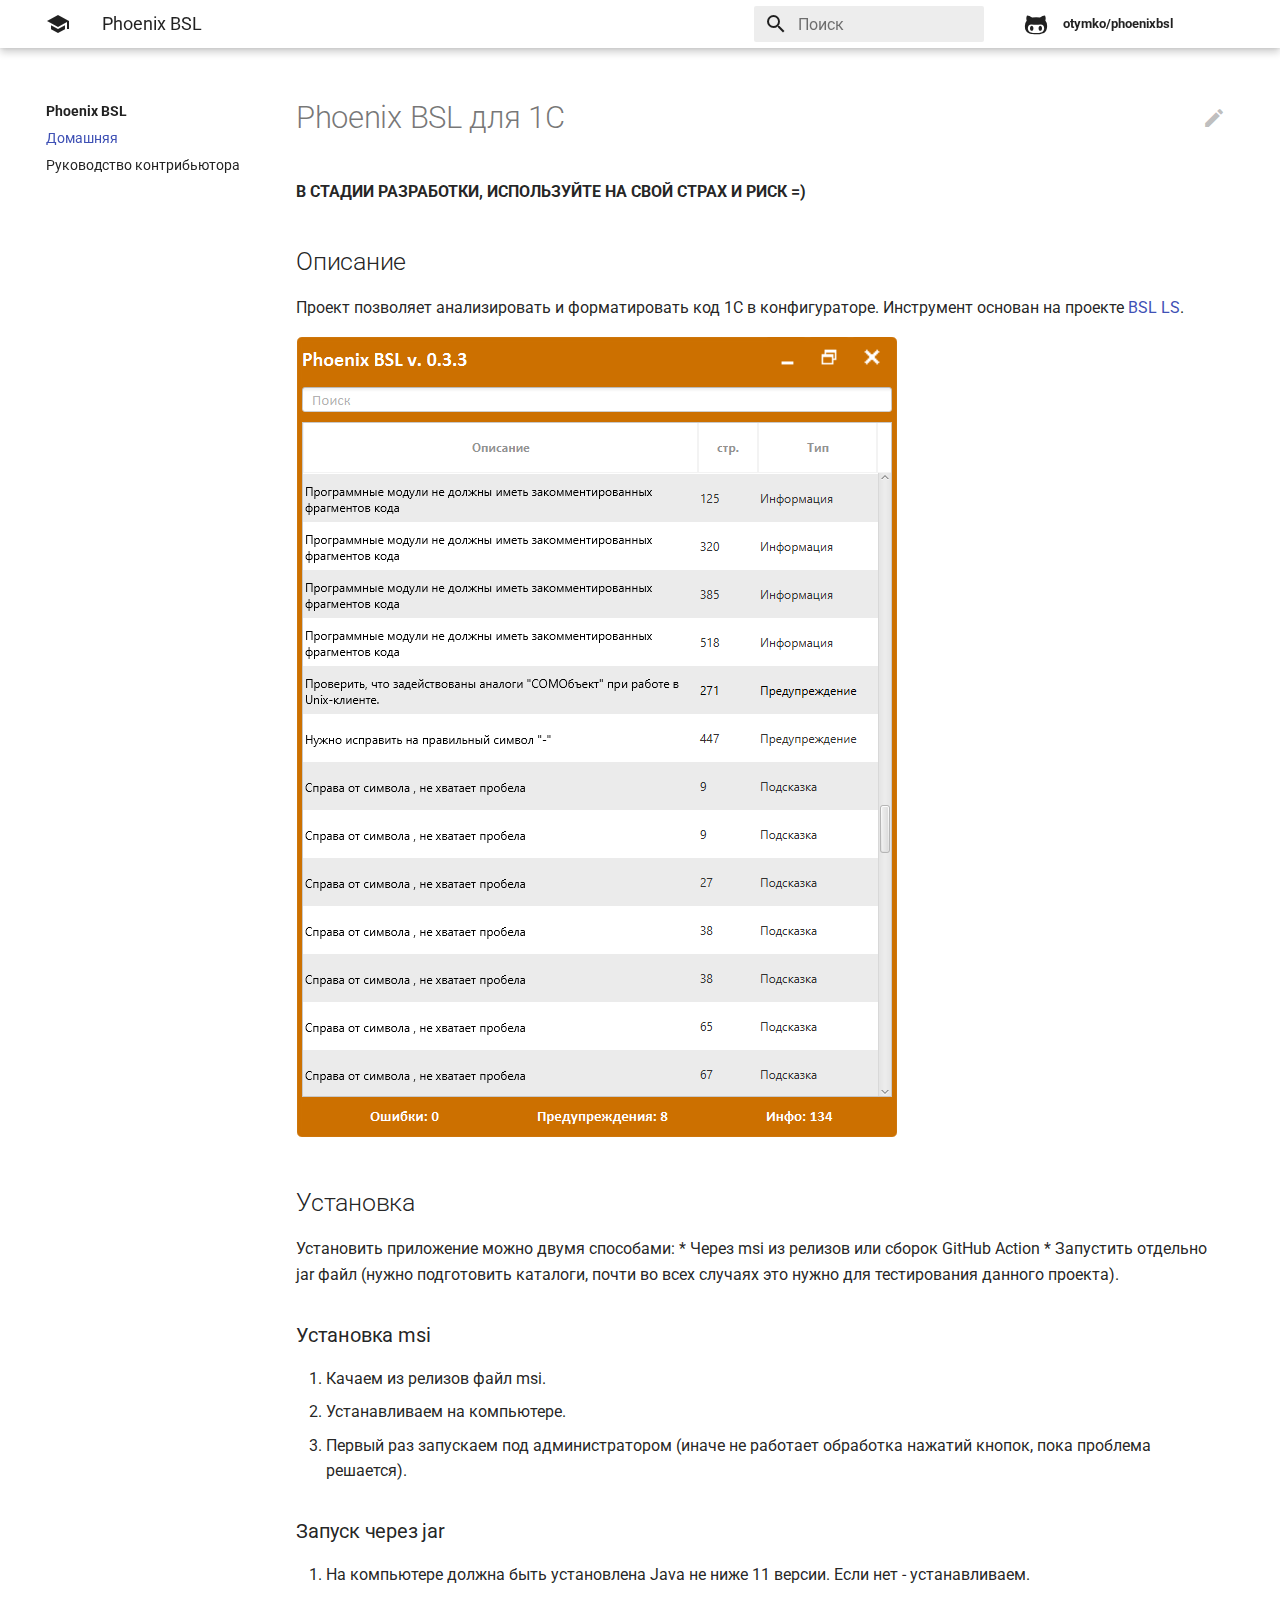
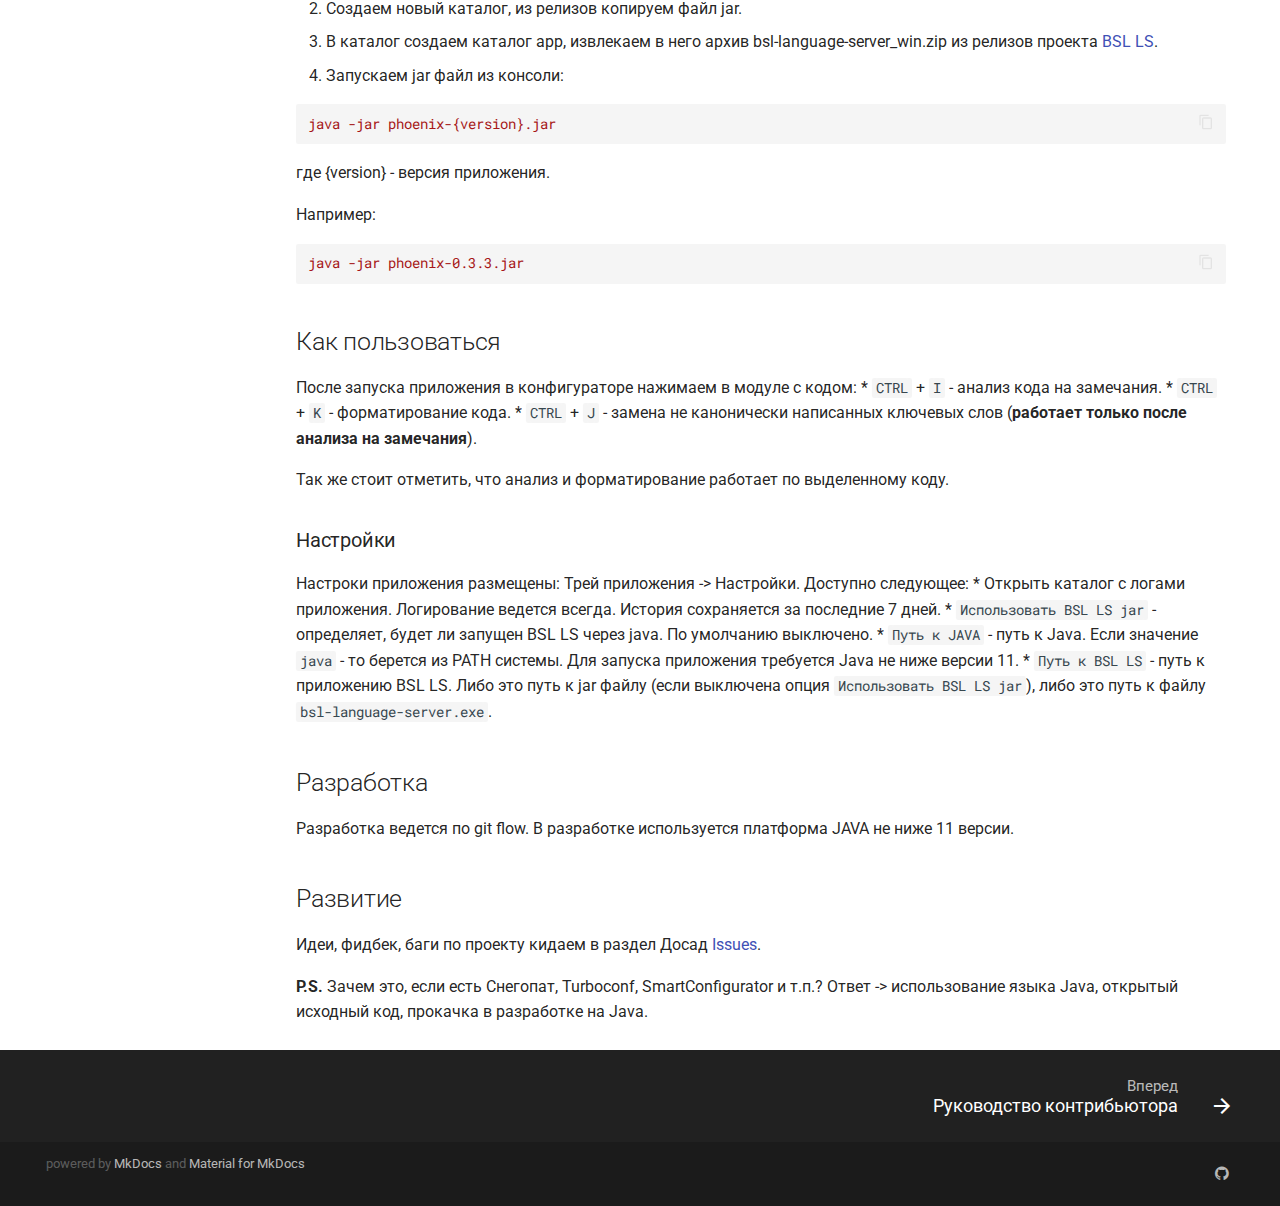
<file: index.html>
<!doctype html>
<html lang="ru" class="no-js">
  <head>
    
      <meta charset="utf-8">
      <meta name="viewport" content="width=device-width,initial-scale=1">
      <meta http-equiv="x-ua-compatible" content="ie=edge">
      
      
        <link rel="canonical" href="https://otymko.github.io/phoenixbsl/">
      
      
      
        <meta name="lang:clipboard.copy" content="Копировать в буфер">
      
        <meta name="lang:clipboard.copied" content="Скопировано в буфер">
      
        <meta name="lang:search.language" content="ru">
      
        <meta name="lang:search.pipeline.stopwords" content="True">
      
        <meta name="lang:search.pipeline.trimmer" content="True">
      
        <meta name="lang:search.result.none" content="Совпадений не найдено">
      
        <meta name="lang:search.result.one" content="Найдено 1 совпадение">
      
        <meta name="lang:search.result.other" content="Найдено # совпадений">
      
        <meta name="lang:search.tokenizer" content="[\s\-]+">
      
      <link rel="shortcut icon" href="assets/images/logo.png">
      <meta name="generator" content="mkdocs-1.0.4, mkdocs-material-4.6.0">
    
    
      
        <title>Phoenix BSL</title>
      
    
    
      <link rel="stylesheet" href="assets/stylesheets/application.1b62728e.css">
      
        <link rel="stylesheet" href="assets/stylesheets/application-palette.a8b3c06d.css">
      
      
        
        
        <meta name="theme-color" content="">
      
    
    
      <script src="assets/javascripts/modernizr.268332fc.js"></script>
    
    
      
        <link href="https://fonts.gstatic.com" rel="preconnect" crossorigin>
        <link rel="stylesheet" href="https://fonts.googleapis.com/css?family=Roboto:300,400,400i,700%7CRoboto+Mono&display=fallback">
        <style>body,input{font-family:"Roboto","Helvetica Neue",Helvetica,Arial,sans-serif}code,kbd,pre{font-family:"Roboto Mono","Courier New",Courier,monospace}</style>
      
    
    <link rel="stylesheet" href="assets/fonts/material-icons.css">
    
    
      <link rel="stylesheet" href="assets/stylesheets/extra.css">
    
    
      
    
    
  </head>
  
    
    
    <body dir="ltr" data-md-color-primary="white" data-md-color-accent="indigo">
  
    <svg class="md-svg">
      <defs>
        
        
          <svg xmlns="http://www.w3.org/2000/svg" width="416" height="448" viewBox="0 0 416 448" id="__github"><path fill="currentColor" d="M160 304q0 10-3.125 20.5t-10.75 19T128 352t-18.125-8.5-10.75-19T96 304t3.125-20.5 10.75-19T128 256t18.125 8.5 10.75 19T160 304zm160 0q0 10-3.125 20.5t-10.75 19T288 352t-18.125-8.5-10.75-19T256 304t3.125-20.5 10.75-19T288 256t18.125 8.5 10.75 19T320 304zm40 0q0-30-17.25-51T296 232q-10.25 0-48.75 5.25Q229.5 240 208 240t-39.25-2.75Q130.75 232 120 232q-29.5 0-46.75 21T56 304q0 22 8 38.375t20.25 25.75 30.5 15 35 7.375 37.25 1.75h42q20.5 0 37.25-1.75t35-7.375 30.5-15 20.25-25.75T360 304zm56-44q0 51.75-15.25 82.75-9.5 19.25-26.375 33.25t-35.25 21.5-42.5 11.875-42.875 5.5T212 416q-19.5 0-35.5-.75t-36.875-3.125-38.125-7.5-34.25-12.875T37 371.5t-21.5-28.75Q0 312 0 260q0-59.25 34-99-6.75-20.5-6.75-42.5 0-29 12.75-54.5 27 0 47.5 9.875t47.25 30.875Q171.5 96 212 96q37 0 70 8 26.25-20.5 46.75-30.25T376 64q12.75 25.5 12.75 54.5 0 21.75-6.75 42 34 40 34 99.5z"/></svg>
        
      </defs>
    </svg>
    <input class="md-toggle" data-md-toggle="drawer" type="checkbox" id="__drawer" autocomplete="off">
    <input class="md-toggle" data-md-toggle="search" type="checkbox" id="__search" autocomplete="off">
    <label class="md-overlay" data-md-component="overlay" for="__drawer"></label>
    
      <a href="#phoenix-bsl-1" tabindex="1" class="md-skip">
        Перейти к содержанию
      </a>
    
    
      <header class="md-header" data-md-component="header">
  <nav class="md-header-nav md-grid">
    <div class="md-flex">
      <div class="md-flex__cell md-flex__cell--shrink">
        <a href="https://otymko.github.io/phoenixbsl" title="Phoenix BSL" class="md-header-nav__button md-logo">
          
            <i class="md-icon"></i>
          
        </a>
      </div>
      <div class="md-flex__cell md-flex__cell--shrink">
        <label class="md-icon md-icon--menu md-header-nav__button" for="__drawer"></label>
      </div>
      <div class="md-flex__cell md-flex__cell--stretch">
        <div class="md-flex__ellipsis md-header-nav__title" data-md-component="title">
          
            <span class="md-header-nav__topic">
              Phoenix BSL
            </span>
            <span class="md-header-nav__topic">
              
                Домашняя
              
            </span>
          
        </div>
      </div>
      <div class="md-flex__cell md-flex__cell--shrink">
        
          <label class="md-icon md-icon--search md-header-nav__button" for="__search"></label>
          
<div class="md-search" data-md-component="search" role="dialog">
  <label class="md-search__overlay" for="__search"></label>
  <div class="md-search__inner" role="search">
    <form class="md-search__form" name="search">
      <input type="text" class="md-search__input" name="query" placeholder="Поиск" autocapitalize="off" autocorrect="off" autocomplete="off" spellcheck="false" data-md-component="query" data-md-state="active">
      <label class="md-icon md-search__icon" for="__search"></label>
      <button type="reset" class="md-icon md-search__icon" data-md-component="reset" tabindex="-1">
        &#xE5CD;
      </button>
    </form>
    <div class="md-search__output">
      <div class="md-search__scrollwrap" data-md-scrollfix>
        <div class="md-search-result" data-md-component="result">
          <div class="md-search-result__meta">
            Начните печатать для поиска
          </div>
          <ol class="md-search-result__list"></ol>
        </div>
      </div>
    </div>
  </div>
</div>
        
      </div>
      
        <div class="md-flex__cell md-flex__cell--shrink">
          <div class="md-header-nav__source">
            


  

<a href="https://github.com/otymko/phoenixbsl/" title="Перейти к репозиторию" class="md-source" data-md-source="github">
  
    <div class="md-source__icon">
      <svg viewBox="0 0 24 24" width="24" height="24">
        <use xlink:href="#__github" width="24" height="24"></use>
      </svg>
    </div>
  
  <div class="md-source__repository">
    otymko/phoenixbsl
  </div>
</a>
          </div>
        </div>
      
    </div>
  </nav>
</header>
    
    <div class="md-container">
      
        
      
      
      <main class="md-main" role="main">
        <div class="md-main__inner md-grid" data-md-component="container">
          
            
              <div class="md-sidebar md-sidebar--primary" data-md-component="navigation">
                <div class="md-sidebar__scrollwrap">
                  <div class="md-sidebar__inner">
                    <nav class="md-nav md-nav--primary" data-md-level="0">
  <label class="md-nav__title md-nav__title--site" for="__drawer">
    <a href="https://otymko.github.io/phoenixbsl" title="Phoenix BSL" class="md-nav__button md-logo">
      
        <i class="md-icon"></i>
      
    </a>
    Phoenix BSL
  </label>
  
    <div class="md-nav__source">
      


  

<a href="https://github.com/otymko/phoenixbsl/" title="Перейти к репозиторию" class="md-source" data-md-source="github">
  
    <div class="md-source__icon">
      <svg viewBox="0 0 24 24" width="24" height="24">
        <use xlink:href="#__github" width="24" height="24"></use>
      </svg>
    </div>
  
  <div class="md-source__repository">
    otymko/phoenixbsl
  </div>
</a>
    </div>
  
  <ul class="md-nav__list" data-md-scrollfix>
    
      
      
      

  


  <li class="md-nav__item md-nav__item--active">
    
    <input class="md-toggle md-nav__toggle" data-md-toggle="toc" type="checkbox" id="__toc">
    
      
    
    
      <label class="md-nav__link md-nav__link--active" for="__toc">
        Домашняя
      </label>
    
    <a href="." title="Домашняя" class="md-nav__link md-nav__link--active">
      Домашняя
    </a>
    
      
<nav class="md-nav md-nav--secondary">
  
  
    
  
  
    <label class="md-nav__title" for="__toc">Содержание</label>
    <ul class="md-nav__list" data-md-scrollfix>
      
        <li class="md-nav__item">
  <a href="#_1" class="md-nav__link">
    Описание
  </a>
  
</li>
      
        <li class="md-nav__item">
  <a href="#_2" class="md-nav__link">
    Установка
  </a>
  
    <nav class="md-nav">
      <ul class="md-nav__list">
        
          <li class="md-nav__item">
  <a href="#msi" class="md-nav__link">
    Установка msi
  </a>
  
</li>
        
          <li class="md-nav__item">
  <a href="#jar" class="md-nav__link">
    Запуск через jar
  </a>
  
</li>
        
      </ul>
    </nav>
  
</li>
      
        <li class="md-nav__item">
  <a href="#_3" class="md-nav__link">
    Как пользоваться
  </a>
  
    <nav class="md-nav">
      <ul class="md-nav__list">
        
          <li class="md-nav__item">
  <a href="#_4" class="md-nav__link">
    Настройки
  </a>
  
</li>
        
      </ul>
    </nav>
  
</li>
      
        <li class="md-nav__item">
  <a href="#_5" class="md-nav__link">
    Разработка
  </a>
  
</li>
      
        <li class="md-nav__item">
  <a href="#_6" class="md-nav__link">
    Развитие
  </a>
  
</li>
      
      
      
      
      
    </ul>
  
</nav>
    
  </li>

    
      
      
      


  <li class="md-nav__item">
    <a href="contributing/" title="Руководство контрибьютора" class="md-nav__link">
      Руководство контрибьютора
    </a>
  </li>

    
  </ul>
</nav>
                  </div>
                </div>
              </div>
            
            
              <div class="md-sidebar md-sidebar--secondary" data-md-component="toc">
                <div class="md-sidebar__scrollwrap">
                  <div class="md-sidebar__inner">
                    
<nav class="md-nav md-nav--secondary">
  
  
    
  
  
    <label class="md-nav__title" for="__toc">Содержание</label>
    <ul class="md-nav__list" data-md-scrollfix>
      
        <li class="md-nav__item">
  <a href="#_1" class="md-nav__link">
    Описание
  </a>
  
</li>
      
        <li class="md-nav__item">
  <a href="#_2" class="md-nav__link">
    Установка
  </a>
  
    <nav class="md-nav">
      <ul class="md-nav__list">
        
          <li class="md-nav__item">
  <a href="#msi" class="md-nav__link">
    Установка msi
  </a>
  
</li>
        
          <li class="md-nav__item">
  <a href="#jar" class="md-nav__link">
    Запуск через jar
  </a>
  
</li>
        
      </ul>
    </nav>
  
</li>
      
        <li class="md-nav__item">
  <a href="#_3" class="md-nav__link">
    Как пользоваться
  </a>
  
    <nav class="md-nav">
      <ul class="md-nav__list">
        
          <li class="md-nav__item">
  <a href="#_4" class="md-nav__link">
    Настройки
  </a>
  
</li>
        
      </ul>
    </nav>
  
</li>
      
        <li class="md-nav__item">
  <a href="#_5" class="md-nav__link">
    Разработка
  </a>
  
</li>
      
        <li class="md-nav__item">
  <a href="#_6" class="md-nav__link">
    Развитие
  </a>
  
</li>
      
      
      
      
      
    </ul>
  
</nav>
                  </div>
                </div>
              </div>
            
          
          <div class="md-content">
            <article class="md-content__inner md-typeset">
              
                
                  <a href="https://github.com/otymko/phoenixbsl/edit/develop/docs/index.md" title="Редактировать страницу" class="md-icon md-content__icon">&#xE3C9;</a>
                
                
                <h1 id="phoenix-bsl-1">Phoenix BSL для 1С<a class="headerlink" href="#phoenix-bsl-1" title="Permanent link">&para;</a></h1>
<p><strong>В СТАДИИ РАЗРАБОТКИ, ИСПОЛЬЗУЙТЕ НА СВОЙ СТРАХ И РИСК =)</strong></p>
<h2 id="_1">Описание<a class="headerlink" href="#_1" title="Permanent link">&para;</a></h2>
<p>Проект позволяет анализировать и форматировать код 1С в конфигураторе. Инструмент основан на проекте <a href="https://github.com/1c-syntax/bsl-language-server">BSL LS</a>.</p>
<p><img alt="Превью PhoenixBSL" src="assets/images/preview.png" /></p>
<h2 id="_2">Установка<a class="headerlink" href="#_2" title="Permanent link">&para;</a></h2>
<p>Установить приложение можно двумя способами:
* Через msi из релизов или сборок GitHub Action
* Запустить отдельно jar файл (нужно подготовить каталоги, почти во всех случаях это нужно для тестирования данного проекта).</p>
<h3 id="msi">Установка msi<a class="headerlink" href="#msi" title="Permanent link">&para;</a></h3>
<ol>
<li>Качаем из релизов файл msi.</li>
<li>Устанавливаем на компьютере.</li>
<li>Первый раз запускаем под администратором (иначе не работает обработка нажатий кнопок, пока проблема решается).</li>
</ol>
<h3 id="jar">Запуск через jar<a class="headerlink" href="#jar" title="Permanent link">&para;</a></h3>
<ol>
<li>На компьютере должна быть установлена Java не ниже 11 версии. Если нет - устанавливаем.</li>
<li>Создаем новый каталог, из релизов копируем файл jar.</li>
<li>В каталог создаем каталог app, извлекаем в него архив bsl-language-server_win.zip из релизов проекта <a href="https://github.com/1c-syntax/bsl-language-server/releases/latest">BSL LS</a>.</li>
<li>Запускаем jar файл из консоли:</li>
</ol>
<div class="codehilite"><pre><span></span><span class="err">java -jar phoenix-{version}.jar </span>
</pre></div>


<p>где {version} - версия приложения.</p>
<p>Например:</p>
<div class="codehilite"><pre><span></span><span class="err">java -jar phoenix-0.3.3.jar </span>
</pre></div>


<h2 id="_3">Как пользоваться<a class="headerlink" href="#_3" title="Permanent link">&para;</a></h2>
<p>После запуска приложения в конфигураторе нажимаем в модуле с кодом:
* <code>CTRL</code> + <code>I</code> - анализ кода на замечания.
* <code>CTRL</code> + <code>K</code> - форматирование кода.
* <code>CTRL</code> + <code>J</code> - замена не канонически написанных ключевых слов (<strong>работает только после анализа на замечания</strong>).</p>
<p>Так же стоит отметить, что анализ и форматирование работает по выделенному коду.</p>
<h3 id="_4">Настройки<a class="headerlink" href="#_4" title="Permanent link">&para;</a></h3>
<p>Настроки приложения размещены: Трей приложения -&gt; Настройки.
Доступно следующее:
* Открыть каталог с логами приложения. Логирование ведется всегда. История сохраняется за последние 7 дней.
* <code>Использовать BSL LS jar</code> - определяет, будет ли запущен BSL LS через java. По умолчанию выключено.
* <code>Путь к JAVA</code> - путь к Java. Если значение <code>java</code> - то берется из PATH системы. 
Для запуска приложения требуется Java не ниже версии 11. 
* <code>Путь к BSL LS</code> - путь к приложению BSL LS. Либо это путь к jar файлу (если выключена опция <code>Использовать BSL LS jar</code>), либо это 
путь к файлу <code>bsl-language-server.exe</code>.</p>
<h2 id="_5">Разработка<a class="headerlink" href="#_5" title="Permanent link">&para;</a></h2>
<p>Разработка ведется по git flow. В разработке используется платформа JAVA не ниже 11 версии.</p>
<h2 id="_6">Развитие<a class="headerlink" href="#_6" title="Permanent link">&para;</a></h2>
<p>Идеи, фидбек, баги по проекту кидаем в раздел Досад <a href="https://github.com/otymko/phoenixbsl/issues">Issues</a>.</p>
<p><strong>P.S.</strong> Зачем это, если есть Снегопат, Turboconf, SmartConfigurator и т.п.? 
Ответ -&gt; использование языка Java, открытый исходный код, прокачка в разработке на Java.</p>
                
                  
                
                
              
              
                


              
            </article>
          </div>
        </div>
      </main>
      
        
<footer class="md-footer">
  
    <div class="md-footer-nav">
      <nav class="md-footer-nav__inner md-grid">
        
        
          <a href="contributing/" title="Руководство контрибьютора" class="md-flex md-footer-nav__link md-footer-nav__link--next" rel="next">
            <div class="md-flex__cell md-flex__cell--stretch md-footer-nav__title">
              <span class="md-flex__ellipsis">
                <span class="md-footer-nav__direction">
                  Вперед
                </span>
                Руководство контрибьютора
              </span>
            </div>
            <div class="md-flex__cell md-flex__cell--shrink">
              <i class="md-icon md-icon--arrow-forward md-footer-nav__button"></i>
            </div>
          </a>
        
      </nav>
    </div>
  
  <div class="md-footer-meta md-typeset">
    <div class="md-footer-meta__inner md-grid">
      <div class="md-footer-copyright">
        
        powered by
        <a href="https://www.mkdocs.org">MkDocs</a>
        and
        <a href="https://squidfunk.github.io/mkdocs-material/">
          Material for MkDocs</a>
      </div>
      
  <div class="md-footer-social">
    <link rel="stylesheet" href="assets/fonts/font-awesome.css">
    
      <a href="https://github.com/otymko" class="md-footer-social__link fa fa-github"></a>
    
  </div>

    </div>
  </div>
</footer>
      
    </div>
    
      <script src="assets/javascripts/application.808e90bb.js"></script>
      
        
        
          
          <script src="assets/javascripts/lunr/lunr.stemmer.support.js"></script>
          
            
              
              
                <script src="assets/javascripts/lunr/lunr.ru.js"></script>
              
            
          
          
        
      
      <script>app.initialize({version:"1.0.4",url:{base:"."}})</script>
      
    
  </body>
</html>
</file>
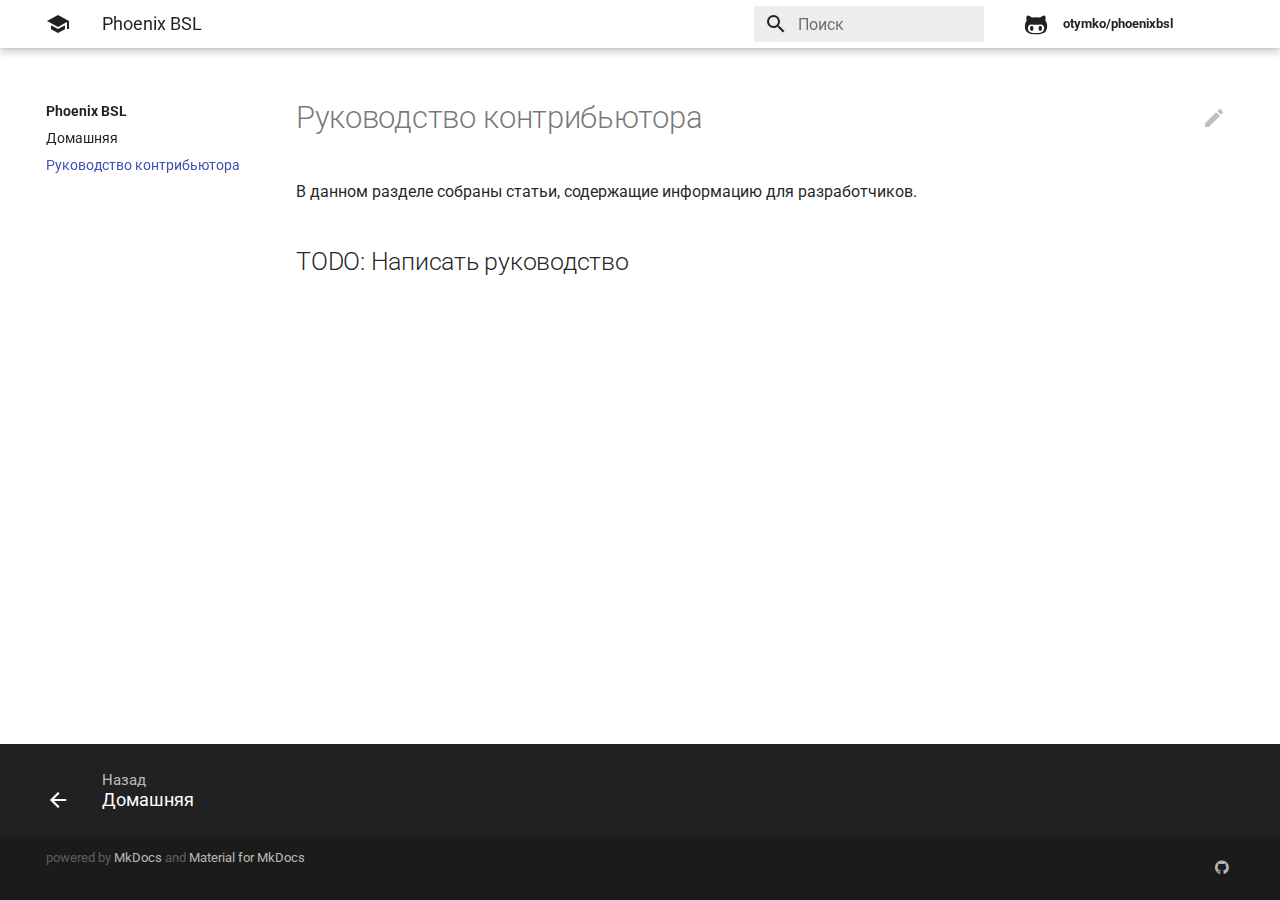
<file: contributing/index.html>
<!doctype html>
<html lang="ru" class="no-js">
  <head>
    
      <meta charset="utf-8">
      <meta name="viewport" content="width=device-width,initial-scale=1">
      <meta http-equiv="x-ua-compatible" content="ie=edge">
      
      
        <link rel="canonical" href="https://otymko.github.io/phoenixbsl/contributing/">
      
      
      
        <meta name="lang:clipboard.copy" content="Копировать в буфер">
      
        <meta name="lang:clipboard.copied" content="Скопировано в буфер">
      
        <meta name="lang:search.language" content="ru">
      
        <meta name="lang:search.pipeline.stopwords" content="True">
      
        <meta name="lang:search.pipeline.trimmer" content="True">
      
        <meta name="lang:search.result.none" content="Совпадений не найдено">
      
        <meta name="lang:search.result.one" content="Найдено 1 совпадение">
      
        <meta name="lang:search.result.other" content="Найдено # совпадений">
      
        <meta name="lang:search.tokenizer" content="[\s\-]+">
      
      <link rel="shortcut icon" href="../assets/images/logo.png">
      <meta name="generator" content="mkdocs-1.0.4, mkdocs-material-4.6.0">
    
    
      
        <title>Phoenix BSL</title>
      
    
    
      <link rel="stylesheet" href="../assets/stylesheets/application.1b62728e.css">
      
        <link rel="stylesheet" href="../assets/stylesheets/application-palette.a8b3c06d.css">
      
      
        
        
        <meta name="theme-color" content="">
      
    
    
      <script src="../assets/javascripts/modernizr.268332fc.js"></script>
    
    
      
        <link href="https://fonts.gstatic.com" rel="preconnect" crossorigin>
        <link rel="stylesheet" href="https://fonts.googleapis.com/css?family=Roboto:300,400,400i,700%7CRoboto+Mono&display=fallback">
        <style>body,input{font-family:"Roboto","Helvetica Neue",Helvetica,Arial,sans-serif}code,kbd,pre{font-family:"Roboto Mono","Courier New",Courier,monospace}</style>
      
    
    <link rel="stylesheet" href="../assets/fonts/material-icons.css">
    
    
      <link rel="stylesheet" href="../assets/stylesheets/extra.css">
    
    
      
    
    
  </head>
  
    
    
    <body dir="ltr" data-md-color-primary="white" data-md-color-accent="indigo">
  
    <svg class="md-svg">
      <defs>
        
        
          <svg xmlns="http://www.w3.org/2000/svg" width="416" height="448" viewBox="0 0 416 448" id="__github"><path fill="currentColor" d="M160 304q0 10-3.125 20.5t-10.75 19T128 352t-18.125-8.5-10.75-19T96 304t3.125-20.5 10.75-19T128 256t18.125 8.5 10.75 19T160 304zm160 0q0 10-3.125 20.5t-10.75 19T288 352t-18.125-8.5-10.75-19T256 304t3.125-20.5 10.75-19T288 256t18.125 8.5 10.75 19T320 304zm40 0q0-30-17.25-51T296 232q-10.25 0-48.75 5.25Q229.5 240 208 240t-39.25-2.75Q130.75 232 120 232q-29.5 0-46.75 21T56 304q0 22 8 38.375t20.25 25.75 30.5 15 35 7.375 37.25 1.75h42q20.5 0 37.25-1.75t35-7.375 30.5-15 20.25-25.75T360 304zm56-44q0 51.75-15.25 82.75-9.5 19.25-26.375 33.25t-35.25 21.5-42.5 11.875-42.875 5.5T212 416q-19.5 0-35.5-.75t-36.875-3.125-38.125-7.5-34.25-12.875T37 371.5t-21.5-28.75Q0 312 0 260q0-59.25 34-99-6.75-20.5-6.75-42.5 0-29 12.75-54.5 27 0 47.5 9.875t47.25 30.875Q171.5 96 212 96q37 0 70 8 26.25-20.5 46.75-30.25T376 64q12.75 25.5 12.75 54.5 0 21.75-6.75 42 34 40 34 99.5z"/></svg>
        
      </defs>
    </svg>
    <input class="md-toggle" data-md-toggle="drawer" type="checkbox" id="__drawer" autocomplete="off">
    <input class="md-toggle" data-md-toggle="search" type="checkbox" id="__search" autocomplete="off">
    <label class="md-overlay" data-md-component="overlay" for="__drawer"></label>
    
      <a href="#_1" tabindex="1" class="md-skip">
        Перейти к содержанию
      </a>
    
    
      <header class="md-header" data-md-component="header">
  <nav class="md-header-nav md-grid">
    <div class="md-flex">
      <div class="md-flex__cell md-flex__cell--shrink">
        <a href="https://otymko.github.io/phoenixbsl" title="Phoenix BSL" class="md-header-nav__button md-logo">
          
            <i class="md-icon"></i>
          
        </a>
      </div>
      <div class="md-flex__cell md-flex__cell--shrink">
        <label class="md-icon md-icon--menu md-header-nav__button" for="__drawer"></label>
      </div>
      <div class="md-flex__cell md-flex__cell--stretch">
        <div class="md-flex__ellipsis md-header-nav__title" data-md-component="title">
          
            <span class="md-header-nav__topic">
              Phoenix BSL
            </span>
            <span class="md-header-nav__topic">
              
                Руководство контрибьютора
              
            </span>
          
        </div>
      </div>
      <div class="md-flex__cell md-flex__cell--shrink">
        
          <label class="md-icon md-icon--search md-header-nav__button" for="__search"></label>
          
<div class="md-search" data-md-component="search" role="dialog">
  <label class="md-search__overlay" for="__search"></label>
  <div class="md-search__inner" role="search">
    <form class="md-search__form" name="search">
      <input type="text" class="md-search__input" name="query" placeholder="Поиск" autocapitalize="off" autocorrect="off" autocomplete="off" spellcheck="false" data-md-component="query" data-md-state="active">
      <label class="md-icon md-search__icon" for="__search"></label>
      <button type="reset" class="md-icon md-search__icon" data-md-component="reset" tabindex="-1">
        &#xE5CD;
      </button>
    </form>
    <div class="md-search__output">
      <div class="md-search__scrollwrap" data-md-scrollfix>
        <div class="md-search-result" data-md-component="result">
          <div class="md-search-result__meta">
            Начните печатать для поиска
          </div>
          <ol class="md-search-result__list"></ol>
        </div>
      </div>
    </div>
  </div>
</div>
        
      </div>
      
        <div class="md-flex__cell md-flex__cell--shrink">
          <div class="md-header-nav__source">
            


  

<a href="https://github.com/otymko/phoenixbsl/" title="Перейти к репозиторию" class="md-source" data-md-source="github">
  
    <div class="md-source__icon">
      <svg viewBox="0 0 24 24" width="24" height="24">
        <use xlink:href="#__github" width="24" height="24"></use>
      </svg>
    </div>
  
  <div class="md-source__repository">
    otymko/phoenixbsl
  </div>
</a>
          </div>
        </div>
      
    </div>
  </nav>
</header>
    
    <div class="md-container">
      
        
      
      
      <main class="md-main" role="main">
        <div class="md-main__inner md-grid" data-md-component="container">
          
            
              <div class="md-sidebar md-sidebar--primary" data-md-component="navigation">
                <div class="md-sidebar__scrollwrap">
                  <div class="md-sidebar__inner">
                    <nav class="md-nav md-nav--primary" data-md-level="0">
  <label class="md-nav__title md-nav__title--site" for="__drawer">
    <a href="https://otymko.github.io/phoenixbsl" title="Phoenix BSL" class="md-nav__button md-logo">
      
        <i class="md-icon"></i>
      
    </a>
    Phoenix BSL
  </label>
  
    <div class="md-nav__source">
      


  

<a href="https://github.com/otymko/phoenixbsl/" title="Перейти к репозиторию" class="md-source" data-md-source="github">
  
    <div class="md-source__icon">
      <svg viewBox="0 0 24 24" width="24" height="24">
        <use xlink:href="#__github" width="24" height="24"></use>
      </svg>
    </div>
  
  <div class="md-source__repository">
    otymko/phoenixbsl
  </div>
</a>
    </div>
  
  <ul class="md-nav__list" data-md-scrollfix>
    
      
      
      


  <li class="md-nav__item">
    <a href=".." title="Домашняя" class="md-nav__link">
      Домашняя
    </a>
  </li>

    
      
      
      

  


  <li class="md-nav__item md-nav__item--active">
    
    <input class="md-toggle md-nav__toggle" data-md-toggle="toc" type="checkbox" id="__toc">
    
      
    
    
      <label class="md-nav__link md-nav__link--active" for="__toc">
        Руководство контрибьютора
      </label>
    
    <a href="./" title="Руководство контрибьютора" class="md-nav__link md-nav__link--active">
      Руководство контрибьютора
    </a>
    
      
<nav class="md-nav md-nav--secondary">
  
  
    
  
  
    <label class="md-nav__title" for="__toc">Содержание</label>
    <ul class="md-nav__list" data-md-scrollfix>
      
        <li class="md-nav__item">
  <a href="#todo" class="md-nav__link">
    TODO: Написать руководство
  </a>
  
</li>
      
      
      
      
      
    </ul>
  
</nav>
    
  </li>

    
  </ul>
</nav>
                  </div>
                </div>
              </div>
            
            
              <div class="md-sidebar md-sidebar--secondary" data-md-component="toc">
                <div class="md-sidebar__scrollwrap">
                  <div class="md-sidebar__inner">
                    
<nav class="md-nav md-nav--secondary">
  
  
    
  
  
    <label class="md-nav__title" for="__toc">Содержание</label>
    <ul class="md-nav__list" data-md-scrollfix>
      
        <li class="md-nav__item">
  <a href="#todo" class="md-nav__link">
    TODO: Написать руководство
  </a>
  
</li>
      
      
      
      
      
    </ul>
  
</nav>
                  </div>
                </div>
              </div>
            
          
          <div class="md-content">
            <article class="md-content__inner md-typeset">
              
                
                  <a href="https://github.com/otymko/phoenixbsl/edit/develop/docs/contributing/index.md" title="Редактировать страницу" class="md-icon md-content__icon">&#xE3C9;</a>
                
                
                <h1 id="_1">Руководство контрибьютора<a class="headerlink" href="#_1" title="Permanent link">&para;</a></h1>
<p>В данном разделе собраны статьи, содержащие информацию для разработчиков.</p>
<h2 id="todo">TODO: Написать руководство<a class="headerlink" href="#todo" title="Permanent link">&para;</a></h2>
                
                  
                
                
              
              
                


              
            </article>
          </div>
        </div>
      </main>
      
        
<footer class="md-footer">
  
    <div class="md-footer-nav">
      <nav class="md-footer-nav__inner md-grid">
        
          <a href=".." title="Домашняя" class="md-flex md-footer-nav__link md-footer-nav__link--prev" rel="prev">
            <div class="md-flex__cell md-flex__cell--shrink">
              <i class="md-icon md-icon--arrow-back md-footer-nav__button"></i>
            </div>
            <div class="md-flex__cell md-flex__cell--stretch md-footer-nav__title">
              <span class="md-flex__ellipsis">
                <span class="md-footer-nav__direction">
                  Назад
                </span>
                Домашняя
              </span>
            </div>
          </a>
        
        
      </nav>
    </div>
  
  <div class="md-footer-meta md-typeset">
    <div class="md-footer-meta__inner md-grid">
      <div class="md-footer-copyright">
        
        powered by
        <a href="https://www.mkdocs.org">MkDocs</a>
        and
        <a href="https://squidfunk.github.io/mkdocs-material/">
          Material for MkDocs</a>
      </div>
      
  <div class="md-footer-social">
    <link rel="stylesheet" href="../assets/fonts/font-awesome.css">
    
      <a href="https://github.com/otymko" class="md-footer-social__link fa fa-github"></a>
    
  </div>

    </div>
  </div>
</footer>
      
    </div>
    
      <script src="../assets/javascripts/application.808e90bb.js"></script>
      
        
        
          
          <script src="../assets/javascripts/lunr/lunr.stemmer.support.js"></script>
          
            
              
              
                <script src="../assets/javascripts/lunr/lunr.ru.js"></script>
              
            
          
          
        
      
      <script>app.initialize({version:"1.0.4",url:{base:".."}})</script>
      
    
  </body>
</html>
</file>
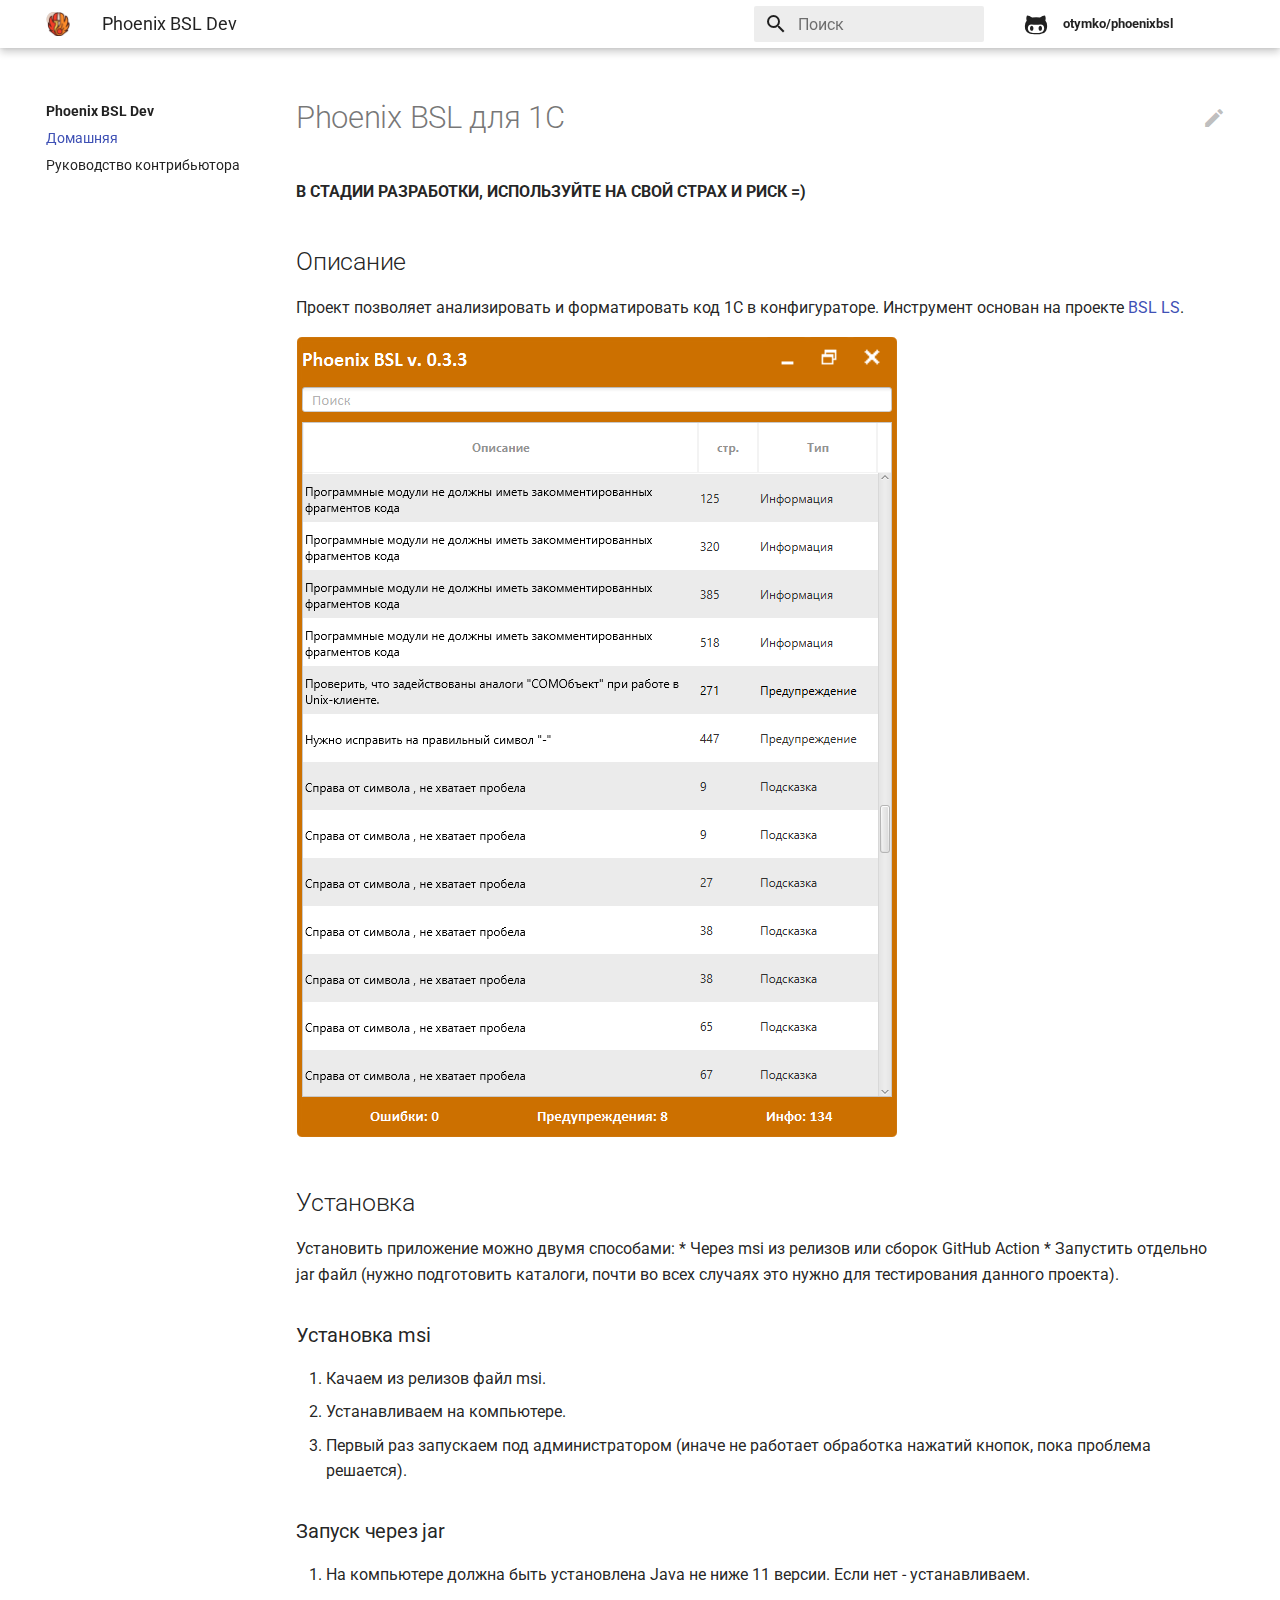
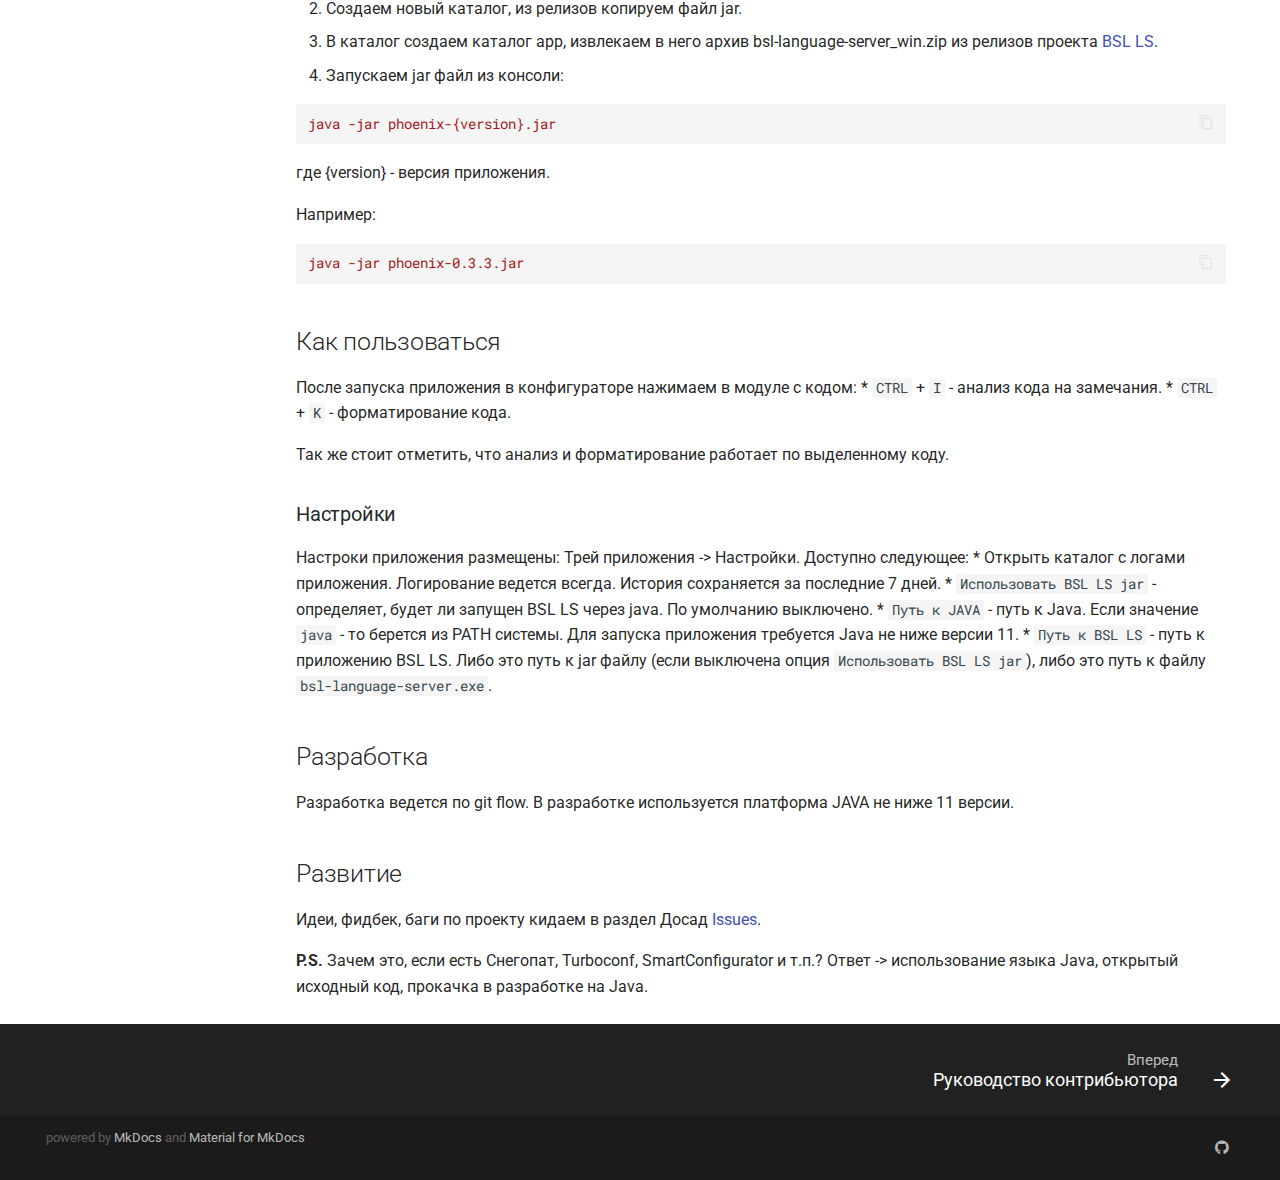
<file: dev/index.html>
<!doctype html>
<html lang="ru" class="no-js">
  <head>
    
      <meta charset="utf-8">
      <meta name="viewport" content="width=device-width,initial-scale=1">
      <meta http-equiv="x-ua-compatible" content="ie=edge">
      
      
        <link rel="canonical" href="https://otymko.github.io/phoenixbsl/dev/">
      
      
      
        <meta name="lang:clipboard.copy" content="Копировать в буфер">
      
        <meta name="lang:clipboard.copied" content="Скопировано в буфер">
      
        <meta name="lang:search.language" content="ru">
      
        <meta name="lang:search.pipeline.stopwords" content="True">
      
        <meta name="lang:search.pipeline.trimmer" content="True">
      
        <meta name="lang:search.result.none" content="Совпадений не найдено">
      
        <meta name="lang:search.result.one" content="Найдено 1 совпадение">
      
        <meta name="lang:search.result.other" content="Найдено # совпадений">
      
        <meta name="lang:search.tokenizer" content="[\s\-]+">
      
      <link rel="shortcut icon" href="assets/images/logo.png">
      <meta name="generator" content="mkdocs-1.0.4, mkdocs-material-4.6.0">
    
    
      
        <title>Phoenix BSL Dev</title>
      
    
    
      <link rel="stylesheet" href="assets/stylesheets/application.1b62728e.css">
      
        <link rel="stylesheet" href="assets/stylesheets/application-palette.a8b3c06d.css">
      
      
        
        
        <meta name="theme-color" content="">
      
    
    
      <script src="assets/javascripts/modernizr.268332fc.js"></script>
    
    
      
        <link href="https://fonts.gstatic.com" rel="preconnect" crossorigin>
        <link rel="stylesheet" href="https://fonts.googleapis.com/css?family=Roboto:300,400,400i,700%7CRoboto+Mono&display=fallback">
        <style>body,input{font-family:"Roboto","Helvetica Neue",Helvetica,Arial,sans-serif}code,kbd,pre{font-family:"Roboto Mono","Courier New",Courier,monospace}</style>
      
    
    <link rel="stylesheet" href="assets/fonts/material-icons.css">
    
    
      <link rel="stylesheet" href="assets/stylesheets/extra.css">
    
    
      
    
    
  </head>
  
    
    
    <body dir="ltr" data-md-color-primary="white" data-md-color-accent="indigo">
  
    <svg class="md-svg">
      <defs>
        
        
          <svg xmlns="http://www.w3.org/2000/svg" width="416" height="448" viewBox="0 0 416 448" id="__github"><path fill="currentColor" d="M160 304q0 10-3.125 20.5t-10.75 19T128 352t-18.125-8.5-10.75-19T96 304t3.125-20.5 10.75-19T128 256t18.125 8.5 10.75 19T160 304zm160 0q0 10-3.125 20.5t-10.75 19T288 352t-18.125-8.5-10.75-19T256 304t3.125-20.5 10.75-19T288 256t18.125 8.5 10.75 19T320 304zm40 0q0-30-17.25-51T296 232q-10.25 0-48.75 5.25Q229.5 240 208 240t-39.25-2.75Q130.75 232 120 232q-29.5 0-46.75 21T56 304q0 22 8 38.375t20.25 25.75 30.5 15 35 7.375 37.25 1.75h42q20.5 0 37.25-1.75t35-7.375 30.5-15 20.25-25.75T360 304zm56-44q0 51.75-15.25 82.75-9.5 19.25-26.375 33.25t-35.25 21.5-42.5 11.875-42.875 5.5T212 416q-19.5 0-35.5-.75t-36.875-3.125-38.125-7.5-34.25-12.875T37 371.5t-21.5-28.75Q0 312 0 260q0-59.25 34-99-6.75-20.5-6.75-42.5 0-29 12.75-54.5 27 0 47.5 9.875t47.25 30.875Q171.5 96 212 96q37 0 70 8 26.25-20.5 46.75-30.25T376 64q12.75 25.5 12.75 54.5 0 21.75-6.75 42 34 40 34 99.5z"/></svg>
        
      </defs>
    </svg>
    <input class="md-toggle" data-md-toggle="drawer" type="checkbox" id="__drawer" autocomplete="off">
    <input class="md-toggle" data-md-toggle="search" type="checkbox" id="__search" autocomplete="off">
    <label class="md-overlay" data-md-component="overlay" for="__drawer"></label>
    
      <a href="#phoenix-bsl-1" tabindex="1" class="md-skip">
        Перейти к содержанию
      </a>
    
    
      <header class="md-header" data-md-component="header">
  <nav class="md-header-nav md-grid">
    <div class="md-flex">
      <div class="md-flex__cell md-flex__cell--shrink">
        <a href="https://otymko.github.io/phoenixbsl/dev" title="Phoenix BSL Dev" class="md-header-nav__button md-logo">
          
            <img src="assets/images/logo.png" width="24" height="24">
          
        </a>
      </div>
      <div class="md-flex__cell md-flex__cell--shrink">
        <label class="md-icon md-icon--menu md-header-nav__button" for="__drawer"></label>
      </div>
      <div class="md-flex__cell md-flex__cell--stretch">
        <div class="md-flex__ellipsis md-header-nav__title" data-md-component="title">
          
            <span class="md-header-nav__topic">
              Phoenix BSL Dev
            </span>
            <span class="md-header-nav__topic">
              
                Домашняя
              
            </span>
          
        </div>
      </div>
      <div class="md-flex__cell md-flex__cell--shrink">
        
          <label class="md-icon md-icon--search md-header-nav__button" for="__search"></label>
          
<div class="md-search" data-md-component="search" role="dialog">
  <label class="md-search__overlay" for="__search"></label>
  <div class="md-search__inner" role="search">
    <form class="md-search__form" name="search">
      <input type="text" class="md-search__input" name="query" placeholder="Поиск" autocapitalize="off" autocorrect="off" autocomplete="off" spellcheck="false" data-md-component="query" data-md-state="active">
      <label class="md-icon md-search__icon" for="__search"></label>
      <button type="reset" class="md-icon md-search__icon" data-md-component="reset" tabindex="-1">
        &#xE5CD;
      </button>
    </form>
    <div class="md-search__output">
      <div class="md-search__scrollwrap" data-md-scrollfix>
        <div class="md-search-result" data-md-component="result">
          <div class="md-search-result__meta">
            Начните печатать для поиска
          </div>
          <ol class="md-search-result__list"></ol>
        </div>
      </div>
    </div>
  </div>
</div>
        
      </div>
      
        <div class="md-flex__cell md-flex__cell--shrink">
          <div class="md-header-nav__source">
            


  

<a href="https://github.com/otymko/phoenixbsl/" title="Перейти к репозиторию" class="md-source" data-md-source="github">
  
    <div class="md-source__icon">
      <svg viewBox="0 0 24 24" width="24" height="24">
        <use xlink:href="#__github" width="24" height="24"></use>
      </svg>
    </div>
  
  <div class="md-source__repository">
    otymko/phoenixbsl
  </div>
</a>
          </div>
        </div>
      
    </div>
  </nav>
</header>
    
    <div class="md-container">
      
        
      
      
      <main class="md-main" role="main">
        <div class="md-main__inner md-grid" data-md-component="container">
          
            
              <div class="md-sidebar md-sidebar--primary" data-md-component="navigation">
                <div class="md-sidebar__scrollwrap">
                  <div class="md-sidebar__inner">
                    <nav class="md-nav md-nav--primary" data-md-level="0">
  <label class="md-nav__title md-nav__title--site" for="__drawer">
    <a href="https://otymko.github.io/phoenixbsl/dev" title="Phoenix BSL Dev" class="md-nav__button md-logo">
      
        <img src="assets/images/logo.png" width="48" height="48">
      
    </a>
    Phoenix BSL Dev
  </label>
  
    <div class="md-nav__source">
      


  

<a href="https://github.com/otymko/phoenixbsl/" title="Перейти к репозиторию" class="md-source" data-md-source="github">
  
    <div class="md-source__icon">
      <svg viewBox="0 0 24 24" width="24" height="24">
        <use xlink:href="#__github" width="24" height="24"></use>
      </svg>
    </div>
  
  <div class="md-source__repository">
    otymko/phoenixbsl
  </div>
</a>
    </div>
  
  <ul class="md-nav__list" data-md-scrollfix>
    
      
      
      

  


  <li class="md-nav__item md-nav__item--active">
    
    <input class="md-toggle md-nav__toggle" data-md-toggle="toc" type="checkbox" id="__toc">
    
      
    
    
      <label class="md-nav__link md-nav__link--active" for="__toc">
        Домашняя
      </label>
    
    <a href="." title="Домашняя" class="md-nav__link md-nav__link--active">
      Домашняя
    </a>
    
      
<nav class="md-nav md-nav--secondary">
  
  
    
  
  
    <label class="md-nav__title" for="__toc">Содержание</label>
    <ul class="md-nav__list" data-md-scrollfix>
      
        <li class="md-nav__item">
  <a href="#_1" class="md-nav__link">
    Описание
  </a>
  
</li>
      
        <li class="md-nav__item">
  <a href="#_2" class="md-nav__link">
    Установка
  </a>
  
    <nav class="md-nav">
      <ul class="md-nav__list">
        
          <li class="md-nav__item">
  <a href="#msi" class="md-nav__link">
    Установка msi
  </a>
  
</li>
        
          <li class="md-nav__item">
  <a href="#jar" class="md-nav__link">
    Запуск через jar
  </a>
  
</li>
        
      </ul>
    </nav>
  
</li>
      
        <li class="md-nav__item">
  <a href="#_3" class="md-nav__link">
    Как пользоваться
  </a>
  
    <nav class="md-nav">
      <ul class="md-nav__list">
        
          <li class="md-nav__item">
  <a href="#_4" class="md-nav__link">
    Настройки
  </a>
  
</li>
        
      </ul>
    </nav>
  
</li>
      
        <li class="md-nav__item">
  <a href="#_5" class="md-nav__link">
    Разработка
  </a>
  
</li>
      
        <li class="md-nav__item">
  <a href="#_6" class="md-nav__link">
    Развитие
  </a>
  
</li>
      
      
      
      
      
    </ul>
  
</nav>
    
  </li>

    
      
      
      


  <li class="md-nav__item">
    <a href="contributing/" title="Руководство контрибьютора" class="md-nav__link">
      Руководство контрибьютора
    </a>
  </li>

    
  </ul>
</nav>
                  </div>
                </div>
              </div>
            
            
              <div class="md-sidebar md-sidebar--secondary" data-md-component="toc">
                <div class="md-sidebar__scrollwrap">
                  <div class="md-sidebar__inner">
                    
<nav class="md-nav md-nav--secondary">
  
  
    
  
  
    <label class="md-nav__title" for="__toc">Содержание</label>
    <ul class="md-nav__list" data-md-scrollfix>
      
        <li class="md-nav__item">
  <a href="#_1" class="md-nav__link">
    Описание
  </a>
  
</li>
      
        <li class="md-nav__item">
  <a href="#_2" class="md-nav__link">
    Установка
  </a>
  
    <nav class="md-nav">
      <ul class="md-nav__list">
        
          <li class="md-nav__item">
  <a href="#msi" class="md-nav__link">
    Установка msi
  </a>
  
</li>
        
          <li class="md-nav__item">
  <a href="#jar" class="md-nav__link">
    Запуск через jar
  </a>
  
</li>
        
      </ul>
    </nav>
  
</li>
      
        <li class="md-nav__item">
  <a href="#_3" class="md-nav__link">
    Как пользоваться
  </a>
  
    <nav class="md-nav">
      <ul class="md-nav__list">
        
          <li class="md-nav__item">
  <a href="#_4" class="md-nav__link">
    Настройки
  </a>
  
</li>
        
      </ul>
    </nav>
  
</li>
      
        <li class="md-nav__item">
  <a href="#_5" class="md-nav__link">
    Разработка
  </a>
  
</li>
      
        <li class="md-nav__item">
  <a href="#_6" class="md-nav__link">
    Развитие
  </a>
  
</li>
      
      
      
      
      
    </ul>
  
</nav>
                  </div>
                </div>
              </div>
            
          
          <div class="md-content">
            <article class="md-content__inner md-typeset">
              
                
                  <a href="https://github.com/otymko/phoenixbsl/edit/develop/docs/index.md" title="Редактировать страницу" class="md-icon md-content__icon">&#xE3C9;</a>
                
                
                <h1 id="phoenix-bsl-1">Phoenix BSL для 1С<a class="headerlink" href="#phoenix-bsl-1" title="Permanent link">&para;</a></h1>
<p><strong>В СТАДИИ РАЗРАБОТКИ, ИСПОЛЬЗУЙТЕ НА СВОЙ СТРАХ И РИСК =)</strong></p>
<h2 id="_1">Описание<a class="headerlink" href="#_1" title="Permanent link">&para;</a></h2>
<p>Проект позволяет анализировать и форматировать код 1С в конфигураторе. Инструмент основан на проекте <a href="https://github.com/1c-syntax/bsl-language-server">BSL LS</a>.</p>
<p><img alt="Превью PhoenixBSL" src="assets/images/preview.png" /></p>
<h2 id="_2">Установка<a class="headerlink" href="#_2" title="Permanent link">&para;</a></h2>
<p>Установить приложение можно двумя способами:
* Через msi из релизов или сборок GitHub Action
* Запустить отдельно jar файл (нужно подготовить каталоги, почти во всех случаях это нужно для тестирования данного проекта).</p>
<h3 id="msi">Установка msi<a class="headerlink" href="#msi" title="Permanent link">&para;</a></h3>
<ol>
<li>Качаем из релизов файл msi.</li>
<li>Устанавливаем на компьютере.</li>
<li>Первый раз запускаем под администратором (иначе не работает обработка нажатий кнопок, пока проблема решается).</li>
</ol>
<h3 id="jar">Запуск через jar<a class="headerlink" href="#jar" title="Permanent link">&para;</a></h3>
<ol>
<li>На компьютере должна быть установлена Java не ниже 11 версии. Если нет - устанавливаем.</li>
<li>Создаем новый каталог, из релизов копируем файл jar.</li>
<li>В каталог создаем каталог app, извлекаем в него архив bsl-language-server_win.zip из релизов проекта <a href="https://github.com/1c-syntax/bsl-language-server/releases/latest">BSL LS</a>.</li>
<li>Запускаем jar файл из консоли:</li>
</ol>
<div class="codehilite"><pre><span></span><span class="err">java -jar phoenix-{version}.jar </span>
</pre></div>


<p>где {version} - версия приложения.</p>
<p>Например:</p>
<div class="codehilite"><pre><span></span><span class="err">java -jar phoenix-0.3.3.jar </span>
</pre></div>


<h2 id="_3">Как пользоваться<a class="headerlink" href="#_3" title="Permanent link">&para;</a></h2>
<p>После запуска приложения в конфигураторе нажимаем в модуле с кодом:
* <code>CTRL</code> + <code>I</code> - анализ кода на замечания.
* <code>CTRL</code> + <code>K</code> - форматирование кода.</p>
<p>Так же стоит отметить, что анализ и форматирование работает по выделенному коду.</p>
<h3 id="_4">Настройки<a class="headerlink" href="#_4" title="Permanent link">&para;</a></h3>
<p>Настроки приложения размещены: Трей приложения -&gt; Настройки.
Доступно следующее:
* Открыть каталог с логами приложения. Логирование ведется всегда. История сохраняется за последние 7 дней.
* <code>Использовать BSL LS jar</code> - определяет, будет ли запущен BSL LS через java. По умолчанию выключено.
* <code>Путь к JAVA</code> - путь к Java. Если значение <code>java</code> - то берется из PATH системы. 
Для запуска приложения требуется Java не ниже версии 11. 
* <code>Путь к BSL LS</code> - путь к приложению BSL LS. Либо это путь к jar файлу (если выключена опция <code>Использовать BSL LS jar</code>), либо это 
путь к файлу <code>bsl-language-server.exe</code>.</p>
<h2 id="_5">Разработка<a class="headerlink" href="#_5" title="Permanent link">&para;</a></h2>
<p>Разработка ведется по git flow. В разработке используется платформа JAVA не ниже 11 версии.</p>
<h2 id="_6">Развитие<a class="headerlink" href="#_6" title="Permanent link">&para;</a></h2>
<p>Идеи, фидбек, баги по проекту кидаем в раздел Досад <a href="https://github.com/otymko/phoenixbsl/issues">Issues</a>.</p>
<p><strong>P.S.</strong> Зачем это, если есть Снегопат, Turboconf, SmartConfigurator и т.п.? 
Ответ -&gt; использование языка Java, открытый исходный код, прокачка в разработке на Java.</p>
                
                  
                
                
              
              
                


              
            </article>
          </div>
        </div>
      </main>
      
        
<footer class="md-footer">
  
    <div class="md-footer-nav">
      <nav class="md-footer-nav__inner md-grid">
        
        
          <a href="contributing/" title="Руководство контрибьютора" class="md-flex md-footer-nav__link md-footer-nav__link--next" rel="next">
            <div class="md-flex__cell md-flex__cell--stretch md-footer-nav__title">
              <span class="md-flex__ellipsis">
                <span class="md-footer-nav__direction">
                  Вперед
                </span>
                Руководство контрибьютора
              </span>
            </div>
            <div class="md-flex__cell md-flex__cell--shrink">
              <i class="md-icon md-icon--arrow-forward md-footer-nav__button"></i>
            </div>
          </a>
        
      </nav>
    </div>
  
  <div class="md-footer-meta md-typeset">
    <div class="md-footer-meta__inner md-grid">
      <div class="md-footer-copyright">
        
        powered by
        <a href="https://www.mkdocs.org">MkDocs</a>
        and
        <a href="https://squidfunk.github.io/mkdocs-material/">
          Material for MkDocs</a>
      </div>
      
  <div class="md-footer-social">
    <link rel="stylesheet" href="assets/fonts/font-awesome.css">
    
      <a href="https://github.com/otymko" class="md-footer-social__link fa fa-github"></a>
    
  </div>

    </div>
  </div>
</footer>
      
    </div>
    
      <script src="assets/javascripts/application.808e90bb.js"></script>
      
        
        
          
          <script src="assets/javascripts/lunr/lunr.stemmer.support.js"></script>
          
            
              
              
                <script src="assets/javascripts/lunr/lunr.ru.js"></script>
              
            
          
          
        
      
      <script>app.initialize({version:"1.0.4",url:{base:"."}})</script>
      
    
  </body>
</html>
</file>
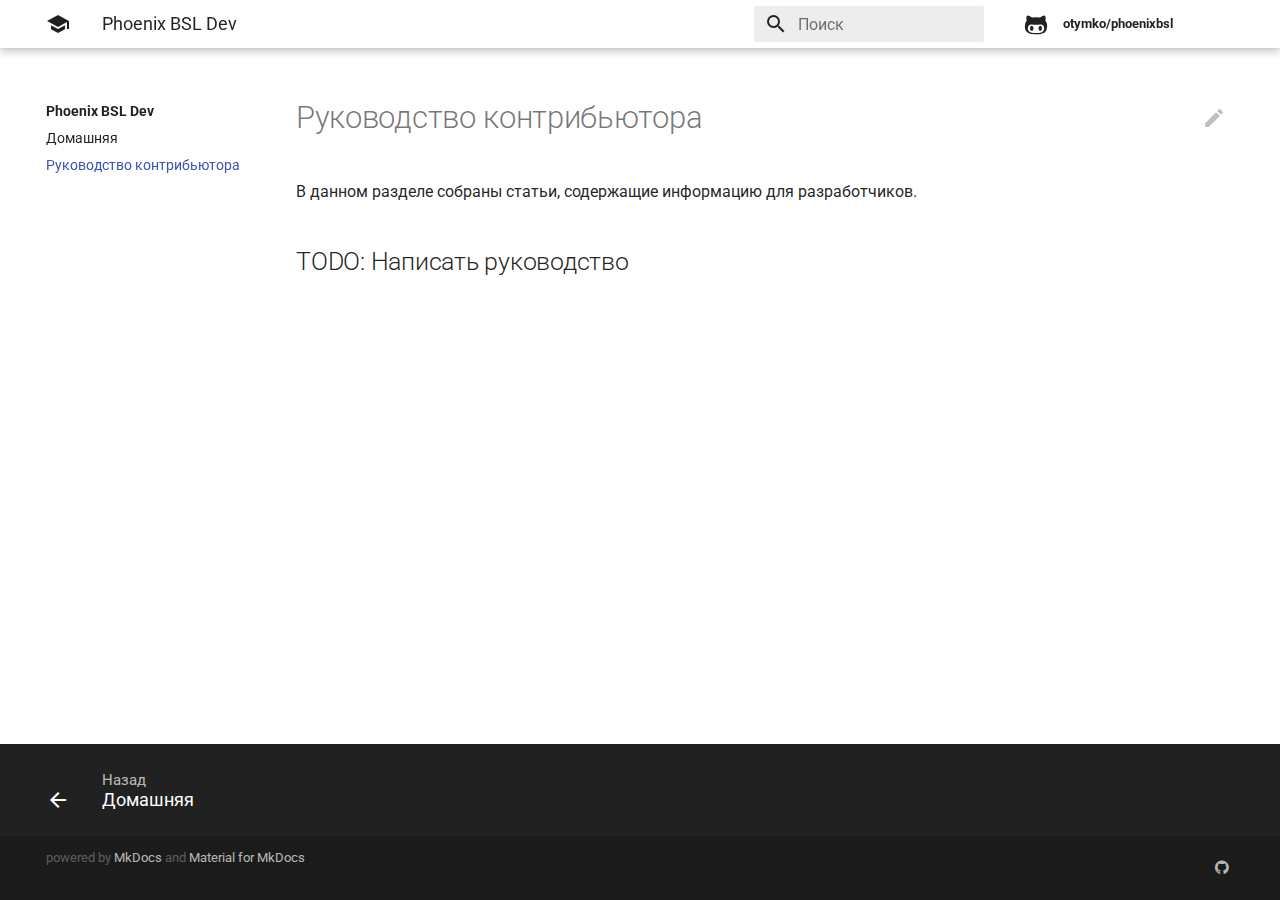
<file: dev/contributing/index.html>
<!doctype html>
<html lang="ru" class="no-js">
  <head>
    
      <meta charset="utf-8">
      <meta name="viewport" content="width=device-width,initial-scale=1">
      <meta http-equiv="x-ua-compatible" content="ie=edge">
      
      
        <link rel="canonical" href="https://otymko.github.io/phoenixbsl/dev/contributing/">
      
      
      
        <meta name="lang:clipboard.copy" content="Копировать в буфер">
      
        <meta name="lang:clipboard.copied" content="Скопировано в буфер">
      
        <meta name="lang:search.language" content="ru">
      
        <meta name="lang:search.pipeline.stopwords" content="True">
      
        <meta name="lang:search.pipeline.trimmer" content="True">
      
        <meta name="lang:search.result.none" content="Совпадений не найдено">
      
        <meta name="lang:search.result.one" content="Найдено 1 совпадение">
      
        <meta name="lang:search.result.other" content="Найдено # совпадений">
      
        <meta name="lang:search.tokenizer" content="[\s\-]+">
      
      <link rel="shortcut icon" href="../assets/images/logo.png">
      <meta name="generator" content="mkdocs-1.0.4, mkdocs-material-4.6.0">
    
    
      
        <title>Phoenix BSL Dev</title>
      
    
    
      <link rel="stylesheet" href="../assets/stylesheets/application.1b62728e.css">
      
        <link rel="stylesheet" href="../assets/stylesheets/application-palette.a8b3c06d.css">
      
      
        
        
        <meta name="theme-color" content="">
      
    
    
      <script src="../assets/javascripts/modernizr.268332fc.js"></script>
    
    
      
        <link href="https://fonts.gstatic.com" rel="preconnect" crossorigin>
        <link rel="stylesheet" href="https://fonts.googleapis.com/css?family=Roboto:300,400,400i,700%7CRoboto+Mono&display=fallback">
        <style>body,input{font-family:"Roboto","Helvetica Neue",Helvetica,Arial,sans-serif}code,kbd,pre{font-family:"Roboto Mono","Courier New",Courier,monospace}</style>
      
    
    <link rel="stylesheet" href="../assets/fonts/material-icons.css">
    
    
      <link rel="stylesheet" href="../assets/stylesheets/extra.css">
    
    
      
    
    
  </head>
  
    
    
    <body dir="ltr" data-md-color-primary="white" data-md-color-accent="indigo">
  
    <svg class="md-svg">
      <defs>
        
        
          <svg xmlns="http://www.w3.org/2000/svg" width="416" height="448" viewBox="0 0 416 448" id="__github"><path fill="currentColor" d="M160 304q0 10-3.125 20.5t-10.75 19T128 352t-18.125-8.5-10.75-19T96 304t3.125-20.5 10.75-19T128 256t18.125 8.5 10.75 19T160 304zm160 0q0 10-3.125 20.5t-10.75 19T288 352t-18.125-8.5-10.75-19T256 304t3.125-20.5 10.75-19T288 256t18.125 8.5 10.75 19T320 304zm40 0q0-30-17.25-51T296 232q-10.25 0-48.75 5.25Q229.5 240 208 240t-39.25-2.75Q130.75 232 120 232q-29.5 0-46.75 21T56 304q0 22 8 38.375t20.25 25.75 30.5 15 35 7.375 37.25 1.75h42q20.5 0 37.25-1.75t35-7.375 30.5-15 20.25-25.75T360 304zm56-44q0 51.75-15.25 82.75-9.5 19.25-26.375 33.25t-35.25 21.5-42.5 11.875-42.875 5.5T212 416q-19.5 0-35.5-.75t-36.875-3.125-38.125-7.5-34.25-12.875T37 371.5t-21.5-28.75Q0 312 0 260q0-59.25 34-99-6.75-20.5-6.75-42.5 0-29 12.75-54.5 27 0 47.5 9.875t47.25 30.875Q171.5 96 212 96q37 0 70 8 26.25-20.5 46.75-30.25T376 64q12.75 25.5 12.75 54.5 0 21.75-6.75 42 34 40 34 99.5z"/></svg>
        
      </defs>
    </svg>
    <input class="md-toggle" data-md-toggle="drawer" type="checkbox" id="__drawer" autocomplete="off">
    <input class="md-toggle" data-md-toggle="search" type="checkbox" id="__search" autocomplete="off">
    <label class="md-overlay" data-md-component="overlay" for="__drawer"></label>
    
      <a href="#_1" tabindex="1" class="md-skip">
        Перейти к содержанию
      </a>
    
    
      <header class="md-header" data-md-component="header">
  <nav class="md-header-nav md-grid">
    <div class="md-flex">
      <div class="md-flex__cell md-flex__cell--shrink">
        <a href="https://otymko.github.io/phoenixbsl/dev" title="Phoenix BSL Dev" class="md-header-nav__button md-logo">
          
            <i class="md-icon"></i>
          
        </a>
      </div>
      <div class="md-flex__cell md-flex__cell--shrink">
        <label class="md-icon md-icon--menu md-header-nav__button" for="__drawer"></label>
      </div>
      <div class="md-flex__cell md-flex__cell--stretch">
        <div class="md-flex__ellipsis md-header-nav__title" data-md-component="title">
          
            <span class="md-header-nav__topic">
              Phoenix BSL Dev
            </span>
            <span class="md-header-nav__topic">
              
                Руководство контрибьютора
              
            </span>
          
        </div>
      </div>
      <div class="md-flex__cell md-flex__cell--shrink">
        
          <label class="md-icon md-icon--search md-header-nav__button" for="__search"></label>
          
<div class="md-search" data-md-component="search" role="dialog">
  <label class="md-search__overlay" for="__search"></label>
  <div class="md-search__inner" role="search">
    <form class="md-search__form" name="search">
      <input type="text" class="md-search__input" name="query" placeholder="Поиск" autocapitalize="off" autocorrect="off" autocomplete="off" spellcheck="false" data-md-component="query" data-md-state="active">
      <label class="md-icon md-search__icon" for="__search"></label>
      <button type="reset" class="md-icon md-search__icon" data-md-component="reset" tabindex="-1">
        &#xE5CD;
      </button>
    </form>
    <div class="md-search__output">
      <div class="md-search__scrollwrap" data-md-scrollfix>
        <div class="md-search-result" data-md-component="result">
          <div class="md-search-result__meta">
            Начните печатать для поиска
          </div>
          <ol class="md-search-result__list"></ol>
        </div>
      </div>
    </div>
  </div>
</div>
        
      </div>
      
        <div class="md-flex__cell md-flex__cell--shrink">
          <div class="md-header-nav__source">
            


  

<a href="https://github.com/otymko/phoenixbsl/" title="Перейти к репозиторию" class="md-source" data-md-source="github">
  
    <div class="md-source__icon">
      <svg viewBox="0 0 24 24" width="24" height="24">
        <use xlink:href="#__github" width="24" height="24"></use>
      </svg>
    </div>
  
  <div class="md-source__repository">
    otymko/phoenixbsl
  </div>
</a>
          </div>
        </div>
      
    </div>
  </nav>
</header>
    
    <div class="md-container">
      
        
      
      
      <main class="md-main" role="main">
        <div class="md-main__inner md-grid" data-md-component="container">
          
            
              <div class="md-sidebar md-sidebar--primary" data-md-component="navigation">
                <div class="md-sidebar__scrollwrap">
                  <div class="md-sidebar__inner">
                    <nav class="md-nav md-nav--primary" data-md-level="0">
  <label class="md-nav__title md-nav__title--site" for="__drawer">
    <a href="https://otymko.github.io/phoenixbsl/dev" title="Phoenix BSL Dev" class="md-nav__button md-logo">
      
        <i class="md-icon"></i>
      
    </a>
    Phoenix BSL Dev
  </label>
  
    <div class="md-nav__source">
      


  

<a href="https://github.com/otymko/phoenixbsl/" title="Перейти к репозиторию" class="md-source" data-md-source="github">
  
    <div class="md-source__icon">
      <svg viewBox="0 0 24 24" width="24" height="24">
        <use xlink:href="#__github" width="24" height="24"></use>
      </svg>
    </div>
  
  <div class="md-source__repository">
    otymko/phoenixbsl
  </div>
</a>
    </div>
  
  <ul class="md-nav__list" data-md-scrollfix>
    
      
      
      


  <li class="md-nav__item">
    <a href=".." title="Домашняя" class="md-nav__link">
      Домашняя
    </a>
  </li>

    
      
      
      

  


  <li class="md-nav__item md-nav__item--active">
    
    <input class="md-toggle md-nav__toggle" data-md-toggle="toc" type="checkbox" id="__toc">
    
      
    
    
      <label class="md-nav__link md-nav__link--active" for="__toc">
        Руководство контрибьютора
      </label>
    
    <a href="./" title="Руководство контрибьютора" class="md-nav__link md-nav__link--active">
      Руководство контрибьютора
    </a>
    
      
<nav class="md-nav md-nav--secondary">
  
  
    
  
  
    <label class="md-nav__title" for="__toc">Содержание</label>
    <ul class="md-nav__list" data-md-scrollfix>
      
        <li class="md-nav__item">
  <a href="#todo" class="md-nav__link">
    TODO: Написать руководство
  </a>
  
</li>
      
      
      
      
      
    </ul>
  
</nav>
    
  </li>

    
  </ul>
</nav>
                  </div>
                </div>
              </div>
            
            
              <div class="md-sidebar md-sidebar--secondary" data-md-component="toc">
                <div class="md-sidebar__scrollwrap">
                  <div class="md-sidebar__inner">
                    
<nav class="md-nav md-nav--secondary">
  
  
    
  
  
    <label class="md-nav__title" for="__toc">Содержание</label>
    <ul class="md-nav__list" data-md-scrollfix>
      
        <li class="md-nav__item">
  <a href="#todo" class="md-nav__link">
    TODO: Написать руководство
  </a>
  
</li>
      
      
      
      
      
    </ul>
  
</nav>
                  </div>
                </div>
              </div>
            
          
          <div class="md-content">
            <article class="md-content__inner md-typeset">
              
                
                  <a href="https://github.com/otymko/phoenixbsl/edit/develop/docs/contributing/index.md" title="Редактировать страницу" class="md-icon md-content__icon">&#xE3C9;</a>
                
                
                <h1 id="_1">Руководство контрибьютора<a class="headerlink" href="#_1" title="Permanent link">&para;</a></h1>
<p>В данном разделе собраны статьи, содержащие информацию для разработчиков.</p>
<h2 id="todo">TODO: Написать руководство<a class="headerlink" href="#todo" title="Permanent link">&para;</a></h2>
                
                  
                
                
              
              
                


              
            </article>
          </div>
        </div>
      </main>
      
        
<footer class="md-footer">
  
    <div class="md-footer-nav">
      <nav class="md-footer-nav__inner md-grid">
        
          <a href=".." title="Домашняя" class="md-flex md-footer-nav__link md-footer-nav__link--prev" rel="prev">
            <div class="md-flex__cell md-flex__cell--shrink">
              <i class="md-icon md-icon--arrow-back md-footer-nav__button"></i>
            </div>
            <div class="md-flex__cell md-flex__cell--stretch md-footer-nav__title">
              <span class="md-flex__ellipsis">
                <span class="md-footer-nav__direction">
                  Назад
                </span>
                Домашняя
              </span>
            </div>
          </a>
        
        
      </nav>
    </div>
  
  <div class="md-footer-meta md-typeset">
    <div class="md-footer-meta__inner md-grid">
      <div class="md-footer-copyright">
        
        powered by
        <a href="https://www.mkdocs.org">MkDocs</a>
        and
        <a href="https://squidfunk.github.io/mkdocs-material/">
          Material for MkDocs</a>
      </div>
      
  <div class="md-footer-social">
    <link rel="stylesheet" href="../assets/fonts/font-awesome.css">
    
      <a href="https://github.com/otymko" class="md-footer-social__link fa fa-github"></a>
    
  </div>

    </div>
  </div>
</footer>
      
    </div>
    
      <script src="../assets/javascripts/application.808e90bb.js"></script>
      
        
        
          
          <script src="../assets/javascripts/lunr/lunr.stemmer.support.js"></script>
          
            
              
              
                <script src="../assets/javascripts/lunr/lunr.ru.js"></script>
              
            
          
          
        
      
      <script>app.initialize({version:"1.0.4",url:{base:".."}})</script>
      
    
  </body>
</html>
</file>
<file: assets/stylesheets/application.1b62728e.css>
html{box-sizing:border-box}*,:after,:before{box-sizing:inherit}html{-webkit-text-size-adjust:none;-moz-text-size-adjust:none;-ms-text-size-adjust:none;text-size-adjust:none}body{margin:0}hr{overflow:visible;box-sizing:content-box}a{-webkit-text-decoration-skip:objects}a,button,input,label{-webkit-tap-highlight-color:transparent}a{color:inherit;text-decoration:none}small,sub,sup{font-size:80%}sub,sup{position:relative;line-height:0;vertical-align:baseline}sub{bottom:-.25em}sup{top:-.5em}img{border-style:none}table{border-collapse:separate;border-spacing:0}td,th{font-weight:400;vertical-align:top}button{margin:0;padding:0;border:0;outline-style:none;background:transparent;font-size:inherit}input{border:0;outline:0}.md-clipboard:before,.md-icon,.md-nav__button,.md-nav__link:after,.md-nav__title:before,.md-search-result__article--document:before,.md-source-file:before,.md-typeset .admonition>.admonition-title:before,.md-typeset .admonition>summary:before,.md-typeset .critic.comment:before,.md-typeset .footnote-backref,.md-typeset .task-list-control .task-list-indicator:before,.md-typeset details>.admonition-title:before,.md-typeset details>summary:before,.md-typeset summary:after{font-family:Material Icons;font-style:normal;font-variant:normal;font-weight:400;line-height:1;text-transform:none;white-space:nowrap;speak:none;word-wrap:normal;direction:ltr}.md-content__icon,.md-footer-nav__button,.md-header-nav__button,.md-nav__button,.md-nav__title:before,.md-search-result__article--document:before{display:inline-block;margin:.2rem;padding:.4rem;font-size:1.2rem;cursor:pointer}.md-icon--arrow-back:before{content:""}.md-icon--arrow-forward:before{content:""}.md-icon--menu:before{content:""}.md-icon--search:before{content:""}[dir=rtl] .md-icon--arrow-back:before{content:""}[dir=rtl] .md-icon--arrow-forward:before{content:""}body{-webkit-font-smoothing:antialiased;-moz-osx-font-smoothing:grayscale}body,input{color:rgba(0,0,0,.87);font-feature-settings:"kern","liga";font-family:Helvetica Neue,Helvetica,Arial,sans-serif}code,kbd,pre{color:rgba(0,0,0,.87);font-feature-settings:"kern";font-family:Courier New,Courier,monospace}.md-typeset{font-size:.8rem;line-height:1.6;-webkit-print-color-adjust:exact}.md-typeset blockquote,.md-typeset ol,.md-typeset p,.md-typeset ul{margin:1em 0}.md-typeset h1{margin:0 0 2rem;color:rgba(0,0,0,.54);font-size:1.5625rem;line-height:1.3}.md-typeset h1,.md-typeset h2{font-weight:300;letter-spacing:-.01em}.md-typeset h2{margin:2rem 0 .8rem;font-size:1.25rem;line-height:1.4}.md-typeset h3{margin:1.6rem 0 .8rem;font-size:1rem;font-weight:400;letter-spacing:-.01em;line-height:1.5}.md-typeset h2+h3{margin-top:.8rem}.md-typeset h4{font-size:.8rem}.md-typeset h4,.md-typeset h5,.md-typeset h6{margin:.8rem 0;font-weight:700;letter-spacing:-.01em}.md-typeset h5,.md-typeset h6{color:rgba(0,0,0,.54);font-size:.64rem}.md-typeset h5{text-transform:uppercase}.md-typeset hr{margin:1.5em 0;border-bottom:.05rem dotted rgba(0,0,0,.26)}.md-typeset a{color:#3f51b5;word-break:break-word}.md-typeset a,.md-typeset a:before{-webkit-transition:color .125s;transition:color .125s}.md-typeset a:active,.md-typeset a:hover{color:#536dfe}.md-typeset code,.md-typeset pre{background-color:hsla(0,0%,92.5%,.5);color:#37474f;font-size:85%;direction:ltr}.md-typeset code{margin:0 .29412em;padding:.07353em 0;border-radius:.1rem;box-shadow:.29412em 0 0 hsla(0,0%,92.5%,.5),-.29412em 0 0 hsla(0,0%,92.5%,.5);word-break:break-word;-webkit-box-decoration-break:clone;box-decoration-break:clone}.md-typeset h1 code,.md-typeset h2 code,.md-typeset h3 code,.md-typeset h4 code,.md-typeset h5 code,.md-typeset h6 code{margin:0;background-color:transparent;box-shadow:none}.md-typeset a>code{margin:inherit;padding:inherit;border-radius:initial;background-color:inherit;color:inherit;box-shadow:none}.md-typeset pre{position:relative;margin:1em 0;border-radius:.1rem;line-height:1.4;-webkit-overflow-scrolling:touch}.md-typeset pre>code{display:block;margin:0;padding:.525rem .6rem;background-color:transparent;font-size:inherit;box-shadow:none;-webkit-box-decoration-break:slice;box-decoration-break:slice;overflow:auto}.md-typeset pre>code::-webkit-scrollbar{width:.2rem;height:.2rem}.md-typeset pre>code::-webkit-scrollbar-thumb{background-color:rgba(0,0,0,.26)}.md-typeset pre>code::-webkit-scrollbar-thumb:hover{background-color:#536dfe}.md-typeset kbd{padding:0 .29412em;border-radius:.15rem;border:.05rem solid #c9c9c9;border-bottom-color:#bcbcbc;background-color:#fcfcfc;color:#555;font-size:85%;box-shadow:0 .05rem 0 #b0b0b0;word-break:break-word}.md-typeset mark{margin:0 .25em;padding:.0625em 0;border-radius:.1rem;background-color:rgba(255,235,59,.5);box-shadow:.25em 0 0 rgba(255,235,59,.5),-.25em 0 0 rgba(255,235,59,.5);word-break:break-word;-webkit-box-decoration-break:clone;box-decoration-break:clone}.md-typeset abbr{border-bottom:.05rem dotted rgba(0,0,0,.54);text-decoration:none;cursor:help}.md-typeset small{opacity:.75}.md-typeset sub,.md-typeset sup{margin-left:.07812em}[dir=rtl] .md-typeset sub,[dir=rtl] .md-typeset sup{margin-right:.07812em;margin-left:0}.md-typeset blockquote{padding-left:.6rem;border-left:.2rem solid rgba(0,0,0,.26);color:rgba(0,0,0,.54)}[dir=rtl] .md-typeset blockquote{padding-right:.6rem;padding-left:0;border-right:.2rem solid rgba(0,0,0,.26);border-left:initial}.md-typeset ul{list-style-type:disc}.md-typeset ol,.md-typeset ul{margin-left:.625em;padding:0}[dir=rtl] .md-typeset ol,[dir=rtl] .md-typeset ul{margin-right:.625em;margin-left:0}.md-typeset ol ol,.md-typeset ul ol{list-style-type:lower-alpha}.md-typeset ol ol ol,.md-typeset ul ol ol{list-style-type:lower-roman}.md-typeset ol li,.md-typeset ul li{margin-bottom:.5em;margin-left:1.25em}[dir=rtl] .md-typeset ol li,[dir=rtl] .md-typeset ul li{margin-right:1.25em;margin-left:0}.md-typeset ol li blockquote,.md-typeset ol li p,.md-typeset ul li blockquote,.md-typeset ul li p{margin:.5em 0}.md-typeset ol li:last-child,.md-typeset ul li:last-child{margin-bottom:0}.md-typeset ol li ol,.md-typeset ol li ul,.md-typeset ul li ol,.md-typeset ul li ul{margin:.5em 0 .5em .625em}[dir=rtl] .md-typeset ol li ol,[dir=rtl] .md-typeset ol li ul,[dir=rtl] .md-typeset ul li ol,[dir=rtl] .md-typeset ul li ul{margin-right:.625em;margin-left:0}.md-typeset dd{margin:1em 0 1em 1.875em}[dir=rtl] .md-typeset dd{margin-right:1.875em;margin-left:0}.md-typeset iframe,.md-typeset img,.md-typeset svg{max-width:100%}.md-typeset table:not([class]){box-shadow:0 2px 2px 0 rgba(0,0,0,.14),0 1px 5px 0 rgba(0,0,0,.12),0 3px 1px -2px rgba(0,0,0,.2);display:inline-block;max-width:100%;border-radius:.1rem;font-size:.64rem;overflow:auto;-webkit-overflow-scrolling:touch}.md-typeset table:not([class])+*{margin-top:1.5em}.md-typeset table:not([class]) td:not([align]),.md-typeset table:not([class]) th:not([align]){text-align:left}[dir=rtl] .md-typeset table:not([class]) td:not([align]),[dir=rtl] .md-typeset table:not([class]) th:not([align]){text-align:right}.md-typeset table:not([class]) th{min-width:5rem;padding:.6rem .8rem;background-color:rgba(0,0,0,.54);color:#fff;vertical-align:top}.md-typeset table:not([class]) td{padding:.6rem .8rem;border-top:.05rem solid rgba(0,0,0,.07);vertical-align:top}.md-typeset table:not([class]) tr{-webkit-transition:background-color .125s;transition:background-color .125s}.md-typeset table:not([class]) tr:hover{background-color:rgba(0,0,0,.035);box-shadow:inset 0 .05rem 0 #fff}.md-typeset table:not([class]) tr:first-child td{border-top:0}.md-typeset table:not([class]) a{word-break:normal}.md-typeset__scrollwrap{margin:1em -.8rem;overflow-x:auto;-webkit-overflow-scrolling:touch}.md-typeset .md-typeset__table{display:inline-block;margin-bottom:.5em;padding:0 .8rem}.md-typeset .md-typeset__table table{display:table;width:100%;margin:0;overflow:hidden}html{font-size:125%;overflow-x:hidden}body,html{height:100%}body{position:relative;font-size:.5rem}hr{display:block;height:.05rem;padding:0;border:0}.md-svg{display:none}.md-grid{max-width:61rem;margin-right:auto;margin-left:auto}.md-container,.md-main{overflow:auto}.md-container{display:table;width:100%;height:100%;padding-top:2.4rem;table-layout:fixed}.md-main{display:table-row;height:100%}.md-main__inner{height:100%;padding-top:1.5rem;padding-bottom:.05rem}.md-toggle{display:none}.md-overlay{position:fixed;top:0;width:0;height:0;-webkit-transition:width 0s .25s,height 0s .25s,opacity .25s;transition:width 0s .25s,height 0s .25s,opacity .25s;background-color:rgba(0,0,0,.54);opacity:0;z-index:3}.md-flex{display:table}.md-flex__cell{display:table-cell;position:relative;vertical-align:top}.md-flex__cell--shrink{width:0}.md-flex__cell--stretch{display:table;width:100%;table-layout:fixed}.md-flex__ellipsis{display:table-cell;text-overflow:ellipsis;white-space:nowrap;overflow:hidden}.md-skip{position:fixed;width:.05rem;height:.05rem;margin:.5rem;padding:.3rem .5rem;-webkit-transform:translateY(.4rem);transform:translateY(.4rem);border-radius:.1rem;background-color:rgba(0,0,0,.87);color:#fff;font-size:.64rem;opacity:0;overflow:hidden}.md-skip:focus{width:auto;height:auto;clip:auto;-webkit-transform:translateX(0);transform:translateX(0);-webkit-transition:opacity .175s 75ms,-webkit-transform .25s cubic-bezier(.4,0,.2,1);transition:opacity .175s 75ms,-webkit-transform .25s cubic-bezier(.4,0,.2,1);transition:transform .25s cubic-bezier(.4,0,.2,1),opacity .175s 75ms;transition:transform .25s cubic-bezier(.4,0,.2,1),opacity .175s 75ms,-webkit-transform .25s cubic-bezier(.4,0,.2,1);opacity:1;z-index:10}@page{margin:25mm}.md-clipboard{position:absolute;top:.3rem;right:.3rem;width:1.4rem;height:1.4rem;border-radius:.1rem;font-size:.8rem;cursor:pointer;z-index:1;-webkit-backface-visibility:hidden;backface-visibility:hidden}.md-clipboard:before{-webkit-transition:color .25s,opacity .25s;transition:color .25s,opacity .25s;color:rgba(0,0,0,.07);content:"\E14D"}.codehilite:hover .md-clipboard:before,.md-typeset .highlight:hover .md-clipboard:before,pre:hover .md-clipboard:before{color:rgba(0,0,0,.54)}.md-clipboard:focus:before,.md-clipboard:hover:before{color:#536dfe}.md-clipboard__message{display:block;position:absolute;top:0;right:1.7rem;padding:.3rem .5rem;-webkit-transform:translateX(.4rem);transform:translateX(.4rem);-webkit-transition:opacity .175s,-webkit-transform .25s cubic-bezier(.9,.1,.9,0);transition:opacity .175s,-webkit-transform .25s cubic-bezier(.9,.1,.9,0);transition:transform .25s cubic-bezier(.9,.1,.9,0),opacity .175s;transition:transform .25s cubic-bezier(.9,.1,.9,0),opacity .175s,-webkit-transform .25s cubic-bezier(.9,.1,.9,0);border-radius:.1rem;background-color:rgba(0,0,0,.54);color:#fff;font-size:.64rem;white-space:nowrap;opacity:0;pointer-events:none}.md-clipboard__message--active{-webkit-transform:translateX(0);transform:translateX(0);-webkit-transition:opacity .175s 75ms,-webkit-transform .25s cubic-bezier(.4,0,.2,1);transition:opacity .175s 75ms,-webkit-transform .25s cubic-bezier(.4,0,.2,1);transition:transform .25s cubic-bezier(.4,0,.2,1),opacity .175s 75ms;transition:transform .25s cubic-bezier(.4,0,.2,1),opacity .175s 75ms,-webkit-transform .25s cubic-bezier(.4,0,.2,1);opacity:1;pointer-events:auto}.md-clipboard__message:before{content:attr(aria-label)}.md-clipboard__message:after{display:block;position:absolute;top:50%;right:-.2rem;width:0;margin-top:-.2rem;border-color:transparent rgba(0,0,0,.54);border-style:solid;border-width:.2rem 0 .2rem .2rem;content:""}.md-content__inner{margin:0 .8rem 1.2rem;padding-top:.6rem}.md-content__inner:before{display:block;height:.4rem;content:""}.md-content__inner>:last-child{margin-bottom:0}.md-content__icon{position:relative;margin:.4rem 0;padding:0;float:right}.md-typeset .md-content__icon{color:rgba(0,0,0,.26)}.md-header{position:fixed;top:0;right:0;left:0;height:2.4rem;-webkit-transition:background-color .25s,color .25s;transition:background-color .25s,color .25s;background-color:#3f51b5;color:#fff;box-shadow:none;z-index:2;-webkit-backface-visibility:hidden;backface-visibility:hidden}.no-js .md-header{-webkit-transition:none;transition:none;box-shadow:none}.md-header[data-md-state=shadow]{-webkit-transition:background-color .25s,color .25s,box-shadow .25s;transition:background-color .25s,color .25s,box-shadow .25s;box-shadow:0 0 .2rem rgba(0,0,0,.1),0 .2rem .4rem rgba(0,0,0,.2)}.md-header-nav{padding:0 .2rem}.md-header-nav__button{position:relative;-webkit-transition:opacity .25s;transition:opacity .25s;z-index:1}.md-header-nav__button:hover{opacity:.7}.md-header-nav__button.md-logo *{display:block}.no-js .md-header-nav__button.md-icon--search{display:none}.md-header-nav__topic{display:block;position:absolute;-webkit-transition:opacity .15s,-webkit-transform .4s cubic-bezier(.1,.7,.1,1);transition:opacity .15s,-webkit-transform .4s cubic-bezier(.1,.7,.1,1);transition:transform .4s cubic-bezier(.1,.7,.1,1),opacity .15s;transition:transform .4s cubic-bezier(.1,.7,.1,1),opacity .15s,-webkit-transform .4s cubic-bezier(.1,.7,.1,1);text-overflow:ellipsis;white-space:nowrap;overflow:hidden}.md-header-nav__topic+.md-header-nav__topic{-webkit-transform:translateX(1.25rem);transform:translateX(1.25rem);-webkit-transition:opacity .15s,-webkit-transform .4s cubic-bezier(1,.7,.1,.1);transition:opacity .15s,-webkit-transform .4s cubic-bezier(1,.7,.1,.1);transition:transform .4s cubic-bezier(1,.7,.1,.1),opacity .15s;transition:transform .4s cubic-bezier(1,.7,.1,.1),opacity .15s,-webkit-transform .4s cubic-bezier(1,.7,.1,.1);opacity:0;z-index:-1;pointer-events:none}[dir=rtl] .md-header-nav__topic+.md-header-nav__topic{-webkit-transform:translateX(-1.25rem);transform:translateX(-1.25rem)}.no-js .md-header-nav__topic{position:static}.no-js .md-header-nav__topic+.md-header-nav__topic{display:none}.md-header-nav__title{padding:0 1rem;font-size:.9rem;line-height:2.4rem}.md-header-nav__title[data-md-state=active] .md-header-nav__topic{-webkit-transform:translateX(-1.25rem);transform:translateX(-1.25rem);-webkit-transition:opacity .15s,-webkit-transform .4s cubic-bezier(1,.7,.1,.1);transition:opacity .15s,-webkit-transform .4s cubic-bezier(1,.7,.1,.1);transition:transform .4s cubic-bezier(1,.7,.1,.1),opacity .15s;transition:transform .4s cubic-bezier(1,.7,.1,.1),opacity .15s,-webkit-transform .4s cubic-bezier(1,.7,.1,.1);opacity:0;z-index:-1;pointer-events:none}[dir=rtl] .md-header-nav__title[data-md-state=active] .md-header-nav__topic{-webkit-transform:translateX(1.25rem);transform:translateX(1.25rem)}.md-header-nav__title[data-md-state=active] .md-header-nav__topic+.md-header-nav__topic{-webkit-transform:translateX(0);transform:translateX(0);-webkit-transition:opacity .15s,-webkit-transform .4s cubic-bezier(.1,.7,.1,1);transition:opacity .15s,-webkit-transform .4s cubic-bezier(.1,.7,.1,1);transition:transform .4s cubic-bezier(.1,.7,.1,1),opacity .15s;transition:transform .4s cubic-bezier(.1,.7,.1,1),opacity .15s,-webkit-transform .4s cubic-bezier(.1,.7,.1,1);opacity:1;z-index:0;pointer-events:auto}.md-header-nav__source{display:none}.md-hero{-webkit-transition:background .25s;transition:background .25s;background-color:#3f51b5;color:#fff;font-size:1rem;overflow:hidden}.md-hero__inner{margin-top:1rem;padding:.8rem .8rem .4rem;-webkit-transition:opacity .25s,-webkit-transform .4s cubic-bezier(.1,.7,.1,1);transition:opacity .25s,-webkit-transform .4s cubic-bezier(.1,.7,.1,1);transition:transform .4s cubic-bezier(.1,.7,.1,1),opacity .25s;transition:transform .4s cubic-bezier(.1,.7,.1,1),opacity .25s,-webkit-transform .4s cubic-bezier(.1,.7,.1,1);-webkit-transition-delay:.1s;transition-delay:.1s}[data-md-state=hidden] .md-hero__inner{pointer-events:none;-webkit-transform:translateY(.625rem);transform:translateY(.625rem);-webkit-transition:opacity .1s 0s,-webkit-transform 0s .4s;transition:opacity .1s 0s,-webkit-transform 0s .4s;transition:transform 0s .4s,opacity .1s 0s;transition:transform 0s .4s,opacity .1s 0s,-webkit-transform 0s .4s;opacity:0}.md-hero--expand .md-hero__inner{margin-bottom:1.2rem}.md-footer-nav{background-color:rgba(0,0,0,.87);color:#fff}.md-footer-nav__inner{padding:.2rem;overflow:auto}.md-footer-nav__link{padding-top:1.4rem;padding-bottom:.4rem;-webkit-transition:opacity .25s;transition:opacity .25s}.md-footer-nav__link:hover{opacity:.7}.md-footer-nav__link--prev{width:25%;float:left}[dir=rtl] .md-footer-nav__link--prev{float:right}.md-footer-nav__link--next{width:75%;float:right;text-align:right}[dir=rtl] .md-footer-nav__link--next{float:left;text-align:left}.md-footer-nav__button{-webkit-transition:background .25s;transition:background .25s}.md-footer-nav__title{position:relative;padding:0 1rem;font-size:.9rem;line-height:2.4rem}.md-footer-nav__direction{position:absolute;right:0;left:0;margin-top:-1rem;padding:0 1rem;color:hsla(0,0%,100%,.7);font-size:.75rem}.md-footer-meta{background-color:rgba(0,0,0,.895)}.md-footer-meta__inner{padding:.2rem;overflow:auto}html .md-footer-meta.md-typeset a{color:hsla(0,0%,100%,.7)}html .md-footer-meta.md-typeset a:focus,html .md-footer-meta.md-typeset a:hover{color:#fff}.md-footer-copyright{margin:0 .6rem;padding:.4rem 0;color:hsla(0,0%,100%,.3);font-size:.64rem}.md-footer-copyright__highlight{color:hsla(0,0%,100%,.7)}.md-footer-social{margin:0 .4rem;padding:.2rem 0 .6rem}.md-footer-social__link{display:inline-block;width:1.6rem;height:1.6rem;font-size:.8rem;text-align:center}.md-footer-social__link:before{line-height:1.9}.md-nav{font-size:.7rem;line-height:1.3}.md-nav__title{display:block;padding:0 .6rem;font-weight:700;text-overflow:ellipsis;overflow:hidden}.md-nav__title:before{display:none;content:"\E5C4"}[dir=rtl] .md-nav__title:before{content:"\E5C8"}.md-nav__title .md-nav__button{display:none}.md-nav__list{margin:0;padding:0;list-style:none}.md-nav__item{padding:0 .6rem}.md-nav__item:last-child{padding-bottom:.6rem}.md-nav__item .md-nav__item{padding-right:0}[dir=rtl] .md-nav__item .md-nav__item{padding-right:.6rem;padding-left:0}.md-nav__item .md-nav__item:last-child{padding-bottom:0}.md-nav__button img{width:100%;height:auto}.md-nav__link{display:block;margin-top:.625em;-webkit-transition:color .125s;transition:color .125s;text-overflow:ellipsis;cursor:pointer;overflow:hidden}.md-nav__item--nested>.md-nav__link:after{content:"\E313"}html .md-nav__link[for=__toc],html .md-nav__link[for=__toc]+.md-nav__link:after,html .md-nav__link[for=__toc]~.md-nav{display:none}.md-nav__link[data-md-state=blur]{color:rgba(0,0,0,.54)}.md-nav__link--active,.md-nav__link:active{color:#3f51b5}.md-nav__item--nested>.md-nav__link{color:inherit}.md-nav__link:focus,.md-nav__link:hover{color:#536dfe}.md-nav__source,.no-js .md-search{display:none}.md-search__overlay{opacity:0;z-index:1}.md-search__form{position:relative}.md-search__input{position:relative;padding:0 2.2rem 0 3.6rem;text-overflow:ellipsis;z-index:2}[dir=rtl] .md-search__input{padding:0 3.6rem 0 2.2rem}.md-search__input::-webkit-input-placeholder{-webkit-transition:color .25s cubic-bezier(.1,.7,.1,1);transition:color .25s cubic-bezier(.1,.7,.1,1)}.md-search__input::-moz-placeholder{-moz-transition:color .25s cubic-bezier(.1,.7,.1,1);transition:color .25s cubic-bezier(.1,.7,.1,1)}.md-search__input:-ms-input-placeholder{-ms-transition:color .25s cubic-bezier(.1,.7,.1,1);transition:color .25s cubic-bezier(.1,.7,.1,1)}.md-search__input::-ms-input-placeholder{-ms-transition:color .25s cubic-bezier(.1,.7,.1,1);transition:color .25s cubic-bezier(.1,.7,.1,1)}.md-search__input::placeholder{-webkit-transition:color .25s cubic-bezier(.1,.7,.1,1);transition:color .25s cubic-bezier(.1,.7,.1,1)}.md-search__input::-webkit-input-placeholder{color:rgba(0,0,0,.54)}.md-search__input::-moz-placeholder{color:rgba(0,0,0,.54)}.md-search__input:-ms-input-placeholder{color:rgba(0,0,0,.54)}.md-search__input::-ms-input-placeholder{color:rgba(0,0,0,.54)}.md-search__input::placeholder,.md-search__input~.md-search__icon{color:rgba(0,0,0,.54)}.md-search__input::-ms-clear{display:none}.md-search__icon{position:absolute;-webkit-transition:color .25s cubic-bezier(.1,.7,.1,1),opacity .25s;transition:color .25s cubic-bezier(.1,.7,.1,1),opacity .25s;font-size:1.2rem;cursor:pointer;z-index:2}.md-search__icon:hover{opacity:.7}.md-search__icon[for=__search]{top:.3rem;left:.5rem}[dir=rtl] .md-search__icon[for=__search]{right:.5rem;left:auto}.md-search__icon[for=__search]:before{content:"\E8B6"}.md-search__icon[type=reset]{top:.3rem;right:.5rem;-webkit-transform:scale(.125);transform:scale(.125);-webkit-transition:opacity .15s,-webkit-transform .15s cubic-bezier(.1,.7,.1,1);transition:opacity .15s,-webkit-transform .15s cubic-bezier(.1,.7,.1,1);transition:transform .15s cubic-bezier(.1,.7,.1,1),opacity .15s;transition:transform .15s cubic-bezier(.1,.7,.1,1),opacity .15s,-webkit-transform .15s cubic-bezier(.1,.7,.1,1);opacity:0}[dir=rtl] .md-search__icon[type=reset]{right:auto;left:.5rem}[data-md-toggle=search]:checked~.md-header .md-search__input:valid~.md-search__icon[type=reset]{-webkit-transform:scale(1);transform:scale(1);opacity:1}[data-md-toggle=search]:checked~.md-header .md-search__input:valid~.md-search__icon[type=reset]:hover{opacity:.7}.md-search__output{position:absolute;width:100%;border-radius:0 0 .1rem .1rem;overflow:hidden;z-index:1}.md-search__scrollwrap{height:100%;background-color:#fff;box-shadow:inset 0 .05rem 0 rgba(0,0,0,.07);overflow-y:auto;-webkit-overflow-scrolling:touch}.md-search-result{color:rgba(0,0,0,.87);word-break:break-word}.md-search-result__meta{padding:0 .8rem;background-color:rgba(0,0,0,.07);color:rgba(0,0,0,.54);font-size:.64rem;line-height:1.8rem}.md-search-result__list{margin:0;padding:0;border-top:.05rem solid rgba(0,0,0,.07);list-style:none}.md-search-result__item{box-shadow:0 -.05rem 0 rgba(0,0,0,.07)}.md-search-result__link{display:block;-webkit-transition:background .25s;transition:background .25s;outline:0;overflow:hidden}.md-search-result__link:hover,.md-search-result__link[data-md-state=active]{background-color:rgba(83,109,254,.1)}.md-search-result__link:hover .md-search-result__article:before,.md-search-result__link[data-md-state=active] .md-search-result__article:before{opacity:.7}.md-search-result__link:last-child .md-search-result__teaser{margin-bottom:.6rem}.md-search-result__article{position:relative;padding:0 .8rem;overflow:auto}.md-search-result__article--document:before{position:absolute;left:0;margin:.1rem;-webkit-transition:opacity .25s;transition:opacity .25s;color:rgba(0,0,0,.54);content:"\E880"}[dir=rtl] .md-search-result__article--document:before{right:0;left:auto}.md-search-result__article--document .md-search-result__title{margin:.55rem 0;font-size:.8rem;font-weight:400;line-height:1.4}.md-search-result__title{margin:.5em 0;font-size:.64rem;font-weight:700;line-height:1.4}.md-search-result__teaser{display:-webkit-box;max-height:1.65rem;margin:.5em 0;color:rgba(0,0,0,.54);font-size:.64rem;line-height:1.4;text-overflow:ellipsis;overflow:hidden;-webkit-box-orient:vertical;-webkit-line-clamp:2}.md-search-result em{font-style:normal;font-weight:700;text-decoration:underline}.md-sidebar{position:absolute;width:12.1rem;padding:1.2rem 0;overflow:hidden}.md-sidebar[data-md-state=lock]{position:fixed;top:2.4rem}.md-sidebar--secondary{display:none}.md-sidebar__scrollwrap{max-height:100%;margin:0 .2rem;overflow-y:auto;-webkit-backface-visibility:hidden;backface-visibility:hidden}.md-sidebar__scrollwrap::-webkit-scrollbar{width:.2rem;height:.2rem}.md-sidebar__scrollwrap::-webkit-scrollbar-thumb{background-color:rgba(0,0,0,.26)}.md-sidebar__scrollwrap::-webkit-scrollbar-thumb:hover{background-color:#536dfe}@-webkit-keyframes md-source__facts--done{0%{height:0}to{height:.65rem}}@keyframes md-source__facts--done{0%{height:0}to{height:.65rem}}@-webkit-keyframes md-source__fact--done{0%{-webkit-transform:translateY(100%);transform:translateY(100%);opacity:0}50%{opacity:0}to{-webkit-transform:translateY(0);transform:translateY(0);opacity:1}}@keyframes md-source__fact--done{0%{-webkit-transform:translateY(100%);transform:translateY(100%);opacity:0}50%{opacity:0}to{-webkit-transform:translateY(0);transform:translateY(0);opacity:1}}.md-source{display:block;padding-right:.6rem;-webkit-transition:opacity .25s;transition:opacity .25s;font-size:.65rem;line-height:1.2;white-space:nowrap}[dir=rtl] .md-source{padding-right:0;padding-left:.6rem}.md-source:hover{opacity:.7}.md-source:after,.md-source__icon{display:inline-block;height:2.4rem;content:"";vertical-align:middle}.md-source__icon{width:2.4rem}.md-source__icon svg{width:1.2rem;height:1.2rem;margin-top:.6rem;margin-left:.6rem}[dir=rtl] .md-source__icon svg{margin-right:.6rem;margin-left:0}.md-source__icon+.md-source__repository{margin-left:-2rem;padding-left:2rem}[dir=rtl] .md-source__icon+.md-source__repository{margin-right:-2rem;margin-left:0;padding-right:2rem;padding-left:0}.md-source__repository{display:inline-block;max-width:100%;margin-left:.6rem;font-weight:700;text-overflow:ellipsis;overflow:hidden;vertical-align:middle}.md-source__facts{margin:0;padding:0;font-size:.55rem;font-weight:700;list-style-type:none;opacity:.75;overflow:hidden}[data-md-state=done] .md-source__facts{-webkit-animation:md-source__facts--done .25s ease-in;animation:md-source__facts--done .25s ease-in}.md-source__fact{float:left}[dir=rtl] .md-source__fact{float:right}[data-md-state=done] .md-source__fact{-webkit-animation:md-source__fact--done .4s ease-out;animation:md-source__fact--done .4s ease-out}.md-source__fact:before{margin:0 .1rem;content:"\00B7"}.md-source__fact:first-child:before{display:none}.md-source-file{display:inline-block;margin:1em .5em 1em 0;padding-right:.25rem;border-radius:.1rem;background-color:rgba(0,0,0,.07);font-size:.64rem;list-style-type:none;cursor:pointer;overflow:hidden}.md-source-file:before{display:inline-block;margin-right:.25rem;padding:.25rem;background-color:rgba(0,0,0,.26);color:#fff;font-size:.8rem;content:"\E86F";vertical-align:middle}html .md-source-file{-webkit-transition:background .4s,color .4s,box-shadow .4s cubic-bezier(.4,0,.2,1);transition:background .4s,color .4s,box-shadow .4s cubic-bezier(.4,0,.2,1)}html .md-source-file:before{-webkit-transition:inherit;transition:inherit}html body .md-typeset .md-source-file{color:rgba(0,0,0,.54)}.md-source-file:hover{box-shadow:0 0 8px rgba(0,0,0,.18),0 8px 16px rgba(0,0,0,.36)}.md-source-file:hover:before{background-color:#536dfe}.md-tabs{width:100%;-webkit-transition:background .25s;transition:background .25s;background-color:#3f51b5;color:#fff;overflow:auto}.md-tabs__list{margin:0 0 0 .2rem;padding:0;list-style:none;white-space:nowrap}.md-tabs__item{display:inline-block;height:2.4rem;padding-right:.6rem;padding-left:.6rem}.md-tabs__link{display:block;margin-top:.8rem;-webkit-transition:opacity .25s,-webkit-transform .4s cubic-bezier(.1,.7,.1,1);transition:opacity .25s,-webkit-transform .4s cubic-bezier(.1,.7,.1,1);transition:transform .4s cubic-bezier(.1,.7,.1,1),opacity .25s;transition:transform .4s cubic-bezier(.1,.7,.1,1),opacity .25s,-webkit-transform .4s cubic-bezier(.1,.7,.1,1);font-size:.7rem;opacity:.7}.md-tabs__link--active,.md-tabs__link:hover{color:inherit;opacity:1}.md-tabs__item:nth-child(2) .md-tabs__link{-webkit-transition-delay:.02s;transition-delay:.02s}.md-tabs__item:nth-child(3) .md-tabs__link{-webkit-transition-delay:.04s;transition-delay:.04s}.md-tabs__item:nth-child(4) .md-tabs__link{-webkit-transition-delay:.06s;transition-delay:.06s}.md-tabs__item:nth-child(5) .md-tabs__link{-webkit-transition-delay:.08s;transition-delay:.08s}.md-tabs__item:nth-child(6) .md-tabs__link{-webkit-transition-delay:.1s;transition-delay:.1s}.md-tabs__item:nth-child(7) .md-tabs__link{-webkit-transition-delay:.12s;transition-delay:.12s}.md-tabs__item:nth-child(8) .md-tabs__link{-webkit-transition-delay:.14s;transition-delay:.14s}.md-tabs__item:nth-child(9) .md-tabs__link{-webkit-transition-delay:.16s;transition-delay:.16s}.md-tabs__item:nth-child(10) .md-tabs__link{-webkit-transition-delay:.18s;transition-delay:.18s}.md-tabs__item:nth-child(11) .md-tabs__link{-webkit-transition-delay:.2s;transition-delay:.2s}.md-tabs__item:nth-child(12) .md-tabs__link{-webkit-transition-delay:.22s;transition-delay:.22s}.md-tabs__item:nth-child(13) .md-tabs__link{-webkit-transition-delay:.24s;transition-delay:.24s}.md-tabs__item:nth-child(14) .md-tabs__link{-webkit-transition-delay:.26s;transition-delay:.26s}.md-tabs__item:nth-child(15) .md-tabs__link{-webkit-transition-delay:.28s;transition-delay:.28s}.md-tabs__item:nth-child(16) .md-tabs__link{-webkit-transition-delay:.3s;transition-delay:.3s}.md-tabs[data-md-state=hidden]{pointer-events:none}.md-tabs[data-md-state=hidden] .md-tabs__link{-webkit-transform:translateY(50%);transform:translateY(50%);-webkit-transition:color .25s,opacity .1s,-webkit-transform 0s .4s;transition:color .25s,opacity .1s,-webkit-transform 0s .4s;transition:color .25s,transform 0s .4s,opacity .1s;transition:color .25s,transform 0s .4s,opacity .1s,-webkit-transform 0s .4s;opacity:0}.md-typeset .admonition,.md-typeset details{box-shadow:0 2px 2px 0 rgba(0,0,0,.14),0 1px 5px 0 rgba(0,0,0,.12),0 3px 1px -2px rgba(0,0,0,.2);position:relative;margin:1.5625em 0;padding:0 .6rem;border-left:.2rem solid #448aff;border-radius:.1rem;font-size:.64rem;overflow:auto}[dir=rtl] .md-typeset .admonition,[dir=rtl] .md-typeset details{border-right:.2rem solid #448aff;border-left:none}html .md-typeset .admonition>:last-child,html .md-typeset details>:last-child{margin-bottom:.6rem}.md-typeset .admonition .admonition,.md-typeset .admonition details,.md-typeset details .admonition,.md-typeset details details{margin:1em 0}.md-typeset .admonition>.admonition-title,.md-typeset .admonition>summary,.md-typeset details>.admonition-title,.md-typeset details>summary{margin:0 -.6rem;padding:.4rem .6rem .4rem 2rem;border-bottom:.05rem solid rgba(68,138,255,.1);background-color:rgba(68,138,255,.1);font-weight:700}[dir=rtl] .md-typeset .admonition>.admonition-title,[dir=rtl] .md-typeset .admonition>summary,[dir=rtl] .md-typeset details>.admonition-title,[dir=rtl] .md-typeset details>summary{padding:.4rem 2rem .4rem .6rem}.md-typeset .admonition>.admonition-title:last-child,.md-typeset .admonition>summary:last-child,.md-typeset details>.admonition-title:last-child,.md-typeset details>summary:last-child{margin-bottom:0}.md-typeset .admonition>.admonition-title:before,.md-typeset .admonition>summary:before,.md-typeset details>.admonition-title:before,.md-typeset details>summary:before{position:absolute;left:.6rem;color:#448aff;font-size:1rem;content:"\E3C9"}[dir=rtl] .md-typeset .admonition>.admonition-title:before,[dir=rtl] .md-typeset .admonition>summary:before,[dir=rtl] .md-typeset details>.admonition-title:before,[dir=rtl] .md-typeset details>summary:before{right:.6rem;left:auto}.md-typeset .admonition.abstract,.md-typeset .admonition.summary,.md-typeset .admonition.tldr,.md-typeset details.abstract,.md-typeset details.summary,.md-typeset details.tldr{border-left-color:#00b0ff}[dir=rtl] .md-typeset .admonition.abstract,[dir=rtl] .md-typeset .admonition.summary,[dir=rtl] .md-typeset .admonition.tldr,[dir=rtl] .md-typeset details.abstract,[dir=rtl] .md-typeset details.summary,[dir=rtl] .md-typeset details.tldr{border-right-color:#00b0ff}.md-typeset .admonition.abstract>.admonition-title,.md-typeset .admonition.abstract>summary,.md-typeset .admonition.summary>.admonition-title,.md-typeset .admonition.summary>summary,.md-typeset .admonition.tldr>.admonition-title,.md-typeset .admonition.tldr>summary,.md-typeset details.abstract>.admonition-title,.md-typeset details.abstract>summary,.md-typeset details.summary>.admonition-title,.md-typeset details.summary>summary,.md-typeset details.tldr>.admonition-title,.md-typeset details.tldr>summary{border-bottom-color:rgba(0,176,255,.1);background-color:rgba(0,176,255,.1)}.md-typeset .admonition.abstract>.admonition-title:before,.md-typeset .admonition.abstract>summary:before,.md-typeset .admonition.summary>.admonition-title:before,.md-typeset .admonition.summary>summary:before,.md-typeset .admonition.tldr>.admonition-title:before,.md-typeset .admonition.tldr>summary:before,.md-typeset details.abstract>.admonition-title:before,.md-typeset details.abstract>summary:before,.md-typeset details.summary>.admonition-title:before,.md-typeset details.summary>summary:before,.md-typeset details.tldr>.admonition-title:before,.md-typeset details.tldr>summary:before{color:#00b0ff;content:""}.md-typeset .admonition.info,.md-typeset .admonition.todo,.md-typeset details.info,.md-typeset details.todo{border-left-color:#00b8d4}[dir=rtl] .md-typeset .admonition.info,[dir=rtl] .md-typeset .admonition.todo,[dir=rtl] .md-typeset details.info,[dir=rtl] .md-typeset details.todo{border-right-color:#00b8d4}.md-typeset .admonition.info>.admonition-title,.md-typeset .admonition.info>summary,.md-typeset .admonition.todo>.admonition-title,.md-typeset .admonition.todo>summary,.md-typeset details.info>.admonition-title,.md-typeset details.info>summary,.md-typeset details.todo>.admonition-title,.md-typeset details.todo>summary{border-bottom-color:rgba(0,184,212,.1);background-color:rgba(0,184,212,.1)}.md-typeset .admonition.info>.admonition-title:before,.md-typeset .admonition.info>summary:before,.md-typeset .admonition.todo>.admonition-title:before,.md-typeset .admonition.todo>summary:before,.md-typeset details.info>.admonition-title:before,.md-typeset details.info>summary:before,.md-typeset details.todo>.admonition-title:before,.md-typeset details.todo>summary:before{color:#00b8d4;content:""}.md-typeset .admonition.hint,.md-typeset .admonition.important,.md-typeset .admonition.tip,.md-typeset details.hint,.md-typeset details.important,.md-typeset details.tip{border-left-color:#00bfa5}[dir=rtl] .md-typeset .admonition.hint,[dir=rtl] .md-typeset .admonition.important,[dir=rtl] .md-typeset .admonition.tip,[dir=rtl] .md-typeset details.hint,[dir=rtl] .md-typeset details.important,[dir=rtl] .md-typeset details.tip{border-right-color:#00bfa5}.md-typeset .admonition.hint>.admonition-title,.md-typeset .admonition.hint>summary,.md-typeset .admonition.important>.admonition-title,.md-typeset .admonition.important>summary,.md-typeset .admonition.tip>.admonition-title,.md-typeset .admonition.tip>summary,.md-typeset details.hint>.admonition-title,.md-typeset details.hint>summary,.md-typeset details.important>.admonition-title,.md-typeset details.important>summary,.md-typeset details.tip>.admonition-title,.md-typeset details.tip>summary{border-bottom-color:rgba(0,191,165,.1);background-color:rgba(0,191,165,.1)}.md-typeset .admonition.hint>.admonition-title:before,.md-typeset .admonition.hint>summary:before,.md-typeset .admonition.important>.admonition-title:before,.md-typeset .admonition.important>summary:before,.md-typeset .admonition.tip>.admonition-title:before,.md-typeset .admonition.tip>summary:before,.md-typeset details.hint>.admonition-title:before,.md-typeset details.hint>summary:before,.md-typeset details.important>.admonition-title:before,.md-typeset details.important>summary:before,.md-typeset details.tip>.admonition-title:before,.md-typeset details.tip>summary:before{color:#00bfa5;content:""}.md-typeset .admonition.check,.md-typeset .admonition.done,.md-typeset .admonition.success,.md-typeset details.check,.md-typeset details.done,.md-typeset details.success{border-left-color:#00c853}[dir=rtl] .md-typeset .admonition.check,[dir=rtl] .md-typeset .admonition.done,[dir=rtl] .md-typeset .admonition.success,[dir=rtl] .md-typeset details.check,[dir=rtl] .md-typeset details.done,[dir=rtl] .md-typeset details.success{border-right-color:#00c853}.md-typeset .admonition.check>.admonition-title,.md-typeset .admonition.check>summary,.md-typeset .admonition.done>.admonition-title,.md-typeset .admonition.done>summary,.md-typeset .admonition.success>.admonition-title,.md-typeset .admonition.success>summary,.md-typeset details.check>.admonition-title,.md-typeset details.check>summary,.md-typeset details.done>.admonition-title,.md-typeset details.done>summary,.md-typeset details.success>.admonition-title,.md-typeset details.success>summary{border-bottom-color:rgba(0,200,83,.1);background-color:rgba(0,200,83,.1)}.md-typeset .admonition.check>.admonition-title:before,.md-typeset .admonition.check>summary:before,.md-typeset .admonition.done>.admonition-title:before,.md-typeset .admonition.done>summary:before,.md-typeset .admonition.success>.admonition-title:before,.md-typeset .admonition.success>summary:before,.md-typeset details.check>.admonition-title:before,.md-typeset details.check>summary:before,.md-typeset details.done>.admonition-title:before,.md-typeset details.done>summary:before,.md-typeset details.success>.admonition-title:before,.md-typeset details.success>summary:before{color:#00c853;content:""}.md-typeset .admonition.faq,.md-typeset .admonition.help,.md-typeset .admonition.question,.md-typeset details.faq,.md-typeset details.help,.md-typeset details.question{border-left-color:#64dd17}[dir=rtl] .md-typeset .admonition.faq,[dir=rtl] .md-typeset .admonition.help,[dir=rtl] .md-typeset .admonition.question,[dir=rtl] .md-typeset details.faq,[dir=rtl] .md-typeset details.help,[dir=rtl] .md-typeset details.question{border-right-color:#64dd17}.md-typeset .admonition.faq>.admonition-title,.md-typeset .admonition.faq>summary,.md-typeset .admonition.help>.admonition-title,.md-typeset .admonition.help>summary,.md-typeset .admonition.question>.admonition-title,.md-typeset .admonition.question>summary,.md-typeset details.faq>.admonition-title,.md-typeset details.faq>summary,.md-typeset details.help>.admonition-title,.md-typeset details.help>summary,.md-typeset details.question>.admonition-title,.md-typeset details.question>summary{border-bottom-color:rgba(100,221,23,.1);background-color:rgba(100,221,23,.1)}.md-typeset .admonition.faq>.admonition-title:before,.md-typeset .admonition.faq>summary:before,.md-typeset .admonition.help>.admonition-title:before,.md-typeset .admonition.help>summary:before,.md-typeset .admonition.question>.admonition-title:before,.md-typeset .admonition.question>summary:before,.md-typeset details.faq>.admonition-title:before,.md-typeset details.faq>summary:before,.md-typeset details.help>.admonition-title:before,.md-typeset details.help>summary:before,.md-typeset details.question>.admonition-title:before,.md-typeset details.question>summary:before{color:#64dd17;content:""}.md-typeset .admonition.attention,.md-typeset .admonition.caution,.md-typeset .admonition.warning,.md-typeset details.attention,.md-typeset details.caution,.md-typeset details.warning{border-left-color:#ff9100}[dir=rtl] .md-typeset .admonition.attention,[dir=rtl] .md-typeset .admonition.caution,[dir=rtl] .md-typeset .admonition.warning,[dir=rtl] .md-typeset details.attention,[dir=rtl] .md-typeset details.caution,[dir=rtl] .md-typeset details.warning{border-right-color:#ff9100}.md-typeset .admonition.attention>.admonition-title,.md-typeset .admonition.attention>summary,.md-typeset .admonition.caution>.admonition-title,.md-typeset .admonition.caution>summary,.md-typeset .admonition.warning>.admonition-title,.md-typeset .admonition.warning>summary,.md-typeset details.attention>.admonition-title,.md-typeset details.attention>summary,.md-typeset details.caution>.admonition-title,.md-typeset details.caution>summary,.md-typeset details.warning>.admonition-title,.md-typeset details.warning>summary{border-bottom-color:rgba(255,145,0,.1);background-color:rgba(255,145,0,.1)}.md-typeset .admonition.attention>.admonition-title:before,.md-typeset .admonition.attention>summary:before,.md-typeset .admonition.caution>.admonition-title:before,.md-typeset .admonition.caution>summary:before,.md-typeset .admonition.warning>.admonition-title:before,.md-typeset .admonition.warning>summary:before,.md-typeset details.attention>.admonition-title:before,.md-typeset details.attention>summary:before,.md-typeset details.caution>.admonition-title:before,.md-typeset details.caution>summary:before,.md-typeset details.warning>.admonition-title:before,.md-typeset details.warning>summary:before{color:#ff9100;content:""}.md-typeset .admonition.fail,.md-typeset .admonition.failure,.md-typeset .admonition.missing,.md-typeset details.fail,.md-typeset details.failure,.md-typeset details.missing{border-left-color:#ff5252}[dir=rtl] .md-typeset .admonition.fail,[dir=rtl] .md-typeset .admonition.failure,[dir=rtl] .md-typeset .admonition.missing,[dir=rtl] .md-typeset details.fail,[dir=rtl] .md-typeset details.failure,[dir=rtl] .md-typeset details.missing{border-right-color:#ff5252}.md-typeset .admonition.fail>.admonition-title,.md-typeset .admonition.fail>summary,.md-typeset .admonition.failure>.admonition-title,.md-typeset .admonition.failure>summary,.md-typeset .admonition.missing>.admonition-title,.md-typeset .admonition.missing>summary,.md-typeset details.fail>.admonition-title,.md-typeset details.fail>summary,.md-typeset details.failure>.admonition-title,.md-typeset details.failure>summary,.md-typeset details.missing>.admonition-title,.md-typeset details.missing>summary{border-bottom-color:rgba(255,82,82,.1);background-color:rgba(255,82,82,.1)}.md-typeset .admonition.fail>.admonition-title:before,.md-typeset .admonition.fail>summary:before,.md-typeset .admonition.failure>.admonition-title:before,.md-typeset .admonition.failure>summary:before,.md-typeset .admonition.missing>.admonition-title:before,.md-typeset .admonition.missing>summary:before,.md-typeset details.fail>.admonition-title:before,.md-typeset details.fail>summary:before,.md-typeset details.failure>.admonition-title:before,.md-typeset details.failure>summary:before,.md-typeset details.missing>.admonition-title:before,.md-typeset details.missing>summary:before{color:#ff5252;content:""}.md-typeset .admonition.danger,.md-typeset .admonition.error,.md-typeset details.danger,.md-typeset details.error{border-left-color:#ff1744}[dir=rtl] .md-typeset .admonition.danger,[dir=rtl] .md-typeset .admonition.error,[dir=rtl] .md-typeset details.danger,[dir=rtl] .md-typeset details.error{border-right-color:#ff1744}.md-typeset .admonition.danger>.admonition-title,.md-typeset .admonition.danger>summary,.md-typeset .admonition.error>.admonition-title,.md-typeset .admonition.error>summary,.md-typeset details.danger>.admonition-title,.md-typeset details.danger>summary,.md-typeset details.error>.admonition-title,.md-typeset details.error>summary{border-bottom-color:rgba(255,23,68,.1);background-color:rgba(255,23,68,.1)}.md-typeset .admonition.danger>.admonition-title:before,.md-typeset .admonition.danger>summary:before,.md-typeset .admonition.error>.admonition-title:before,.md-typeset .admonition.error>summary:before,.md-typeset details.danger>.admonition-title:before,.md-typeset details.danger>summary:before,.md-typeset details.error>.admonition-title:before,.md-typeset details.error>summary:before{color:#ff1744;content:""}.md-typeset .admonition.bug,.md-typeset details.bug{border-left-color:#f50057}[dir=rtl] .md-typeset .admonition.bug,[dir=rtl] .md-typeset details.bug{border-right-color:#f50057}.md-typeset .admonition.bug>.admonition-title,.md-typeset .admonition.bug>summary,.md-typeset details.bug>.admonition-title,.md-typeset details.bug>summary{border-bottom-color:rgba(245,0,87,.1);background-color:rgba(245,0,87,.1)}.md-typeset .admonition.bug>.admonition-title:before,.md-typeset .admonition.bug>summary:before,.md-typeset details.bug>.admonition-title:before,.md-typeset details.bug>summary:before{color:#f50057;content:""}.md-typeset .admonition.example,.md-typeset details.example{border-left-color:#651fff}[dir=rtl] .md-typeset .admonition.example,[dir=rtl] .md-typeset details.example{border-right-color:#651fff}.md-typeset .admonition.example>.admonition-title,.md-typeset .admonition.example>summary,.md-typeset details.example>.admonition-title,.md-typeset details.example>summary{border-bottom-color:rgba(101,31,255,.1);background-color:rgba(101,31,255,.1)}.md-typeset .admonition.example>.admonition-title:before,.md-typeset .admonition.example>summary:before,.md-typeset details.example>.admonition-title:before,.md-typeset details.example>summary:before{color:#651fff;content:""}.md-typeset .admonition.cite,.md-typeset .admonition.quote,.md-typeset details.cite,.md-typeset details.quote{border-left-color:#9e9e9e}[dir=rtl] .md-typeset .admonition.cite,[dir=rtl] .md-typeset .admonition.quote,[dir=rtl] .md-typeset details.cite,[dir=rtl] .md-typeset details.quote{border-right-color:#9e9e9e}.md-typeset .admonition.cite>.admonition-title,.md-typeset .admonition.cite>summary,.md-typeset .admonition.quote>.admonition-title,.md-typeset .admonition.quote>summary,.md-typeset details.cite>.admonition-title,.md-typeset details.cite>summary,.md-typeset details.quote>.admonition-title,.md-typeset details.quote>summary{border-bottom-color:hsla(0,0%,62%,.1);background-color:hsla(0,0%,62%,.1)}.md-typeset .admonition.cite>.admonition-title:before,.md-typeset .admonition.cite>summary:before,.md-typeset .admonition.quote>.admonition-title:before,.md-typeset .admonition.quote>summary:before,.md-typeset details.cite>.admonition-title:before,.md-typeset details.cite>summary:before,.md-typeset details.quote>.admonition-title:before,.md-typeset details.quote>summary:before{color:#9e9e9e;content:""}.codehilite .o,.codehilite .ow,.md-typeset .highlight .o,.md-typeset .highlight .ow{color:inherit}.codehilite .ge,.md-typeset .highlight .ge{color:#000}.codehilite .gr,.md-typeset .highlight .gr{color:#a00}.codehilite .gh,.md-typeset .highlight .gh{color:#999}.codehilite .go,.md-typeset .highlight .go{color:#888}.codehilite .gp,.md-typeset .highlight .gp{color:#555}.codehilite .gs,.md-typeset .highlight .gs{color:inherit}.codehilite .gu,.md-typeset .highlight .gu{color:#aaa}.codehilite .gt,.md-typeset .highlight .gt{color:#a00}.codehilite .gd,.md-typeset .highlight .gd{background-color:#fdd}.codehilite .gi,.md-typeset .highlight .gi{background-color:#dfd}.codehilite .k,.md-typeset .highlight .k{color:#3b78e7}.codehilite .kc,.md-typeset .highlight .kc{color:#a71d5d}.codehilite .kd,.codehilite .kn,.md-typeset .highlight .kd,.md-typeset .highlight .kn{color:#3b78e7}.codehilite .kp,.md-typeset .highlight .kp{color:#a71d5d}.codehilite .kr,.codehilite .kt,.md-typeset .highlight .kr,.md-typeset .highlight .kt{color:#3e61a2}.codehilite .c,.codehilite .cm,.md-typeset .highlight .c,.md-typeset .highlight .cm{color:#999}.codehilite .cp,.md-typeset .highlight .cp{color:#666}.codehilite .c1,.codehilite .ch,.codehilite .cs,.md-typeset .highlight .c1,.md-typeset .highlight .ch,.md-typeset .highlight .cs{color:#999}.codehilite .na,.codehilite .nb,.md-typeset .highlight .na,.md-typeset .highlight .nb{color:#c2185b}.codehilite .bp,.md-typeset .highlight .bp{color:#3e61a2}.codehilite .nc,.md-typeset .highlight .nc{color:#c2185b}.codehilite .no,.md-typeset .highlight .no{color:#3e61a2}.codehilite .nd,.codehilite .ni,.md-typeset .highlight .nd,.md-typeset .highlight .ni{color:#666}.codehilite .ne,.codehilite .nf,.md-typeset .highlight .ne,.md-typeset .highlight .nf{color:#c2185b}.codehilite .nl,.md-typeset .highlight .nl{color:#3b5179}.codehilite .nn,.md-typeset .highlight .nn{color:#ec407a}.codehilite .nt,.md-typeset .highlight .nt{color:#3b78e7}.codehilite .nv,.codehilite .vc,.codehilite .vg,.codehilite .vi,.md-typeset .highlight .nv,.md-typeset .highlight .vc,.md-typeset .highlight .vg,.md-typeset .highlight .vi{color:#3e61a2}.codehilite .nx,.md-typeset .highlight .nx{color:#ec407a}.codehilite .il,.codehilite .m,.codehilite .mf,.codehilite .mh,.codehilite .mi,.codehilite .mo,.md-typeset .highlight .il,.md-typeset .highlight .m,.md-typeset .highlight .mf,.md-typeset .highlight .mh,.md-typeset .highlight .mi,.md-typeset .highlight .mo{color:#e74c3c}.codehilite .s,.codehilite .sb,.codehilite .sc,.md-typeset .highlight .s,.md-typeset .highlight .sb,.md-typeset .highlight .sc{color:#0d904f}.codehilite .sd,.md-typeset .highlight .sd{color:#999}.codehilite .s2,.md-typeset .highlight .s2{color:#0d904f}.codehilite .se,.codehilite .sh,.codehilite .si,.codehilite .sx,.md-typeset .highlight .se,.md-typeset .highlight .sh,.md-typeset .highlight .si,.md-typeset .highlight .sx{color:#183691}.codehilite .sr,.md-typeset .highlight .sr{color:#009926}.codehilite .s1,.codehilite .ss,.md-typeset .highlight .s1,.md-typeset .highlight .ss{color:#0d904f}.codehilite .err,.md-typeset .highlight .err{color:#a61717}.codehilite .w,.md-typeset .highlight .w{color:transparent}.codehilite .hll,.md-typeset .highlight .hll{display:block;margin:0 -.6rem;padding:0 .6rem;background-color:rgba(255,235,59,.5)}.md-typeset .codehilite,.md-typeset .highlight{position:relative;margin:1em 0;padding:0;border-radius:.1rem;background-color:hsla(0,0%,92.5%,.5);color:#37474f;line-height:1.4;-webkit-overflow-scrolling:touch}.md-typeset .codehilite code,.md-typeset .codehilite pre,.md-typeset .highlight code,.md-typeset .highlight pre{display:block;margin:0;padding:.525rem .6rem;background-color:transparent;overflow:auto;vertical-align:top}.md-typeset .codehilite code::-webkit-scrollbar,.md-typeset .codehilite pre::-webkit-scrollbar,.md-typeset .highlight code::-webkit-scrollbar,.md-typeset .highlight pre::-webkit-scrollbar{width:.2rem;height:.2rem}.md-typeset .codehilite code::-webkit-scrollbar-thumb,.md-typeset .codehilite pre::-webkit-scrollbar-thumb,.md-typeset .highlight code::-webkit-scrollbar-thumb,.md-typeset .highlight pre::-webkit-scrollbar-thumb{background-color:rgba(0,0,0,.26)}.md-typeset .codehilite code::-webkit-scrollbar-thumb:hover,.md-typeset .codehilite pre::-webkit-scrollbar-thumb:hover,.md-typeset .highlight code::-webkit-scrollbar-thumb:hover,.md-typeset .highlight pre::-webkit-scrollbar-thumb:hover{background-color:#536dfe}.md-typeset pre.codehilite,.md-typeset pre.highlight{overflow:visible}.md-typeset pre.codehilite code,.md-typeset pre.highlight code{display:block;padding:.525rem .6rem;overflow:auto}.md-typeset .codehilitetable,.md-typeset .highlighttable{display:block;margin:1em 0;border-radius:.2em;font-size:.8rem;overflow:hidden}.md-typeset .codehilitetable tbody,.md-typeset .codehilitetable td,.md-typeset .highlighttable tbody,.md-typeset .highlighttable td{display:block;padding:0}.md-typeset .codehilitetable tr,.md-typeset .highlighttable tr{display:-webkit-box;display:flex}.md-typeset .codehilitetable .codehilite,.md-typeset .codehilitetable .highlight,.md-typeset .codehilitetable .linenodiv,.md-typeset .highlighttable .codehilite,.md-typeset .highlighttable .highlight,.md-typeset .highlighttable .linenodiv{margin:0;border-radius:0}.md-typeset .codehilitetable .linenodiv,.md-typeset .highlighttable .linenodiv{padding:.525rem .6rem}.md-typeset .codehilitetable .linenos,.md-typeset .highlighttable .linenos{background-color:rgba(0,0,0,.07);color:rgba(0,0,0,.26);-webkit-user-select:none;-moz-user-select:none;-ms-user-select:none;user-select:none}.md-typeset .codehilitetable .linenos pre,.md-typeset .highlighttable .linenos pre{margin:0;padding:0;background-color:transparent;color:inherit;text-align:right}.md-typeset .codehilitetable .code,.md-typeset .highlighttable .code{-webkit-box-flex:1;flex:1;overflow:hidden}.md-typeset>.codehilitetable,.md-typeset>.highlighttable{box-shadow:none}.md-typeset [id^="fnref:"]{display:inline-block}.md-typeset [id^="fnref:"]:target{margin-top:-3.8rem;padding-top:3.8rem;pointer-events:none}.md-typeset [id^="fn:"]:before{display:none;height:0;content:""}.md-typeset [id^="fn:"]:target:before{display:block;margin-top:-3.5rem;padding-top:3.5rem;pointer-events:none}.md-typeset .footnote{color:rgba(0,0,0,.54);font-size:.64rem}.md-typeset .footnote ol{margin-left:0}.md-typeset .footnote li{-webkit-transition:color .25s;transition:color .25s}.md-typeset .footnote li:target{color:rgba(0,0,0,.87)}.md-typeset .footnote li :first-child{margin-top:0}.md-typeset .footnote li:hover .footnote-backref,.md-typeset .footnote li:target .footnote-backref{-webkit-transform:translateX(0);transform:translateX(0);opacity:1}.md-typeset .footnote li:hover .footnote-backref:hover,.md-typeset .footnote li:target .footnote-backref{color:#536dfe}.md-typeset .footnote-ref{display:inline-block;pointer-events:auto}.md-typeset .footnote-ref:before{display:inline;margin:0 .2em;border-left:.05rem solid rgba(0,0,0,.26);font-size:1.25em;content:"";vertical-align:-.25rem}.md-typeset .footnote-backref{display:inline-block;-webkit-transform:translateX(.25rem);transform:translateX(.25rem);-webkit-transition:color .25s,opacity .125s .125s,-webkit-transform .25s .125s;transition:color .25s,opacity .125s .125s,-webkit-transform .25s .125s;transition:transform .25s .125s,color .25s,opacity .125s .125s;transition:transform .25s .125s,color .25s,opacity .125s .125s,-webkit-transform .25s .125s;color:rgba(0,0,0,.26);font-size:0;opacity:0;vertical-align:text-bottom}[dir=rtl] .md-typeset .footnote-backref{-webkit-transform:translateX(-.25rem);transform:translateX(-.25rem)}.md-typeset .footnote-backref:before{display:inline-block;font-size:.8rem;content:"\E31B"}[dir=rtl] .md-typeset .footnote-backref:before{-webkit-transform:scaleX(-1);transform:scaleX(-1)}.md-typeset .headerlink{display:inline-block;margin-left:.5rem;-webkit-transform:translateY(.25rem);transform:translateY(.25rem);-webkit-transition:color .25s,opacity .125s .25s,-webkit-transform .25s .25s;transition:color .25s,opacity .125s .25s,-webkit-transform .25s .25s;transition:transform .25s .25s,color .25s,opacity .125s .25s;transition:transform .25s .25s,color .25s,opacity .125s .25s,-webkit-transform .25s .25s;opacity:0}[dir=rtl] .md-typeset .headerlink{margin-right:.5rem;margin-left:0}html body .md-typeset .headerlink{color:rgba(0,0,0,.26)}.md-typeset h1[id]:before{display:block;margin-top:-9px;padding-top:9px;content:""}.md-typeset h1[id]:target:before{margin-top:-3.45rem;padding-top:3.45rem}.md-typeset h1[id] .headerlink:focus,.md-typeset h1[id]:hover .headerlink,.md-typeset h1[id]:target .headerlink{-webkit-transform:translate(0);transform:translate(0);opacity:1}.md-typeset h1[id] .headerlink:focus,.md-typeset h1[id]:hover .headerlink:hover,.md-typeset h1[id]:target .headerlink{color:#536dfe}.md-typeset h2[id]:before{display:block;margin-top:-8px;padding-top:8px;content:""}.md-typeset h2[id]:target:before{margin-top:-3.4rem;padding-top:3.4rem}.md-typeset h2[id] .headerlink:focus,.md-typeset h2[id]:hover .headerlink,.md-typeset h2[id]:target .headerlink{-webkit-transform:translate(0);transform:translate(0);opacity:1}.md-typeset h2[id] .headerlink:focus,.md-typeset h2[id]:hover .headerlink:hover,.md-typeset h2[id]:target .headerlink{color:#536dfe}.md-typeset h3[id]:before{display:block;margin-top:-9px;padding-top:9px;content:""}.md-typeset h3[id]:target:before{margin-top:-3.45rem;padding-top:3.45rem}.md-typeset h3[id] .headerlink:focus,.md-typeset h3[id]:hover .headerlink,.md-typeset h3[id]:target .headerlink{-webkit-transform:translate(0);transform:translate(0);opacity:1}.md-typeset h3[id] .headerlink:focus,.md-typeset h3[id]:hover .headerlink:hover,.md-typeset h3[id]:target .headerlink{color:#536dfe}.md-typeset h4[id]:before{display:block;margin-top:-9px;padding-top:9px;content:""}.md-typeset h4[id]:target:before{margin-top:-3.45rem;padding-top:3.45rem}.md-typeset h4[id] .headerlink:focus,.md-typeset h4[id]:hover .headerlink,.md-typeset h4[id]:target .headerlink{-webkit-transform:translate(0);transform:translate(0);opacity:1}.md-typeset h4[id] .headerlink:focus,.md-typeset h4[id]:hover .headerlink:hover,.md-typeset h4[id]:target .headerlink{color:#536dfe}.md-typeset h5[id]:before{display:block;margin-top:-11px;padding-top:11px;content:""}.md-typeset h5[id]:target:before{margin-top:-3.55rem;padding-top:3.55rem}.md-typeset h5[id] .headerlink:focus,.md-typeset h5[id]:hover .headerlink,.md-typeset h5[id]:target .headerlink{-webkit-transform:translate(0);transform:translate(0);opacity:1}.md-typeset h5[id] .headerlink:focus,.md-typeset h5[id]:hover .headerlink:hover,.md-typeset h5[id]:target .headerlink{color:#536dfe}.md-typeset h6[id]:before{display:block;margin-top:-11px;padding-top:11px;content:""}.md-typeset h6[id]:target:before{margin-top:-3.55rem;padding-top:3.55rem}.md-typeset h6[id] .headerlink:focus,.md-typeset h6[id]:hover .headerlink,.md-typeset h6[id]:target .headerlink{-webkit-transform:translate(0);transform:translate(0);opacity:1}.md-typeset h6[id] .headerlink:focus,.md-typeset h6[id]:hover .headerlink:hover,.md-typeset h6[id]:target .headerlink{color:#536dfe}.md-typeset .MJXc-display{margin:.75em 0;padding:.75em 0;overflow:auto;-webkit-overflow-scrolling:touch}.md-typeset .MathJax_CHTML{outline:0}.md-typeset .critic.comment,.md-typeset del.critic,.md-typeset ins.critic{margin:0 .25em;padding:.0625em 0;border-radius:.1rem;-webkit-box-decoration-break:clone;box-decoration-break:clone}.md-typeset del.critic{background-color:#fdd;box-shadow:.25em 0 0 #fdd,-.25em 0 0 #fdd}.md-typeset ins.critic{background-color:#dfd;box-shadow:.25em 0 0 #dfd,-.25em 0 0 #dfd}.md-typeset .critic.comment{background-color:hsla(0,0%,92.5%,.5);color:#37474f;box-shadow:.25em 0 0 hsla(0,0%,92.5%,.5),-.25em 0 0 hsla(0,0%,92.5%,.5)}.md-typeset .critic.comment:before{padding-right:.125em;color:rgba(0,0,0,.26);content:"\E0B7";vertical-align:-.125em}.md-typeset .critic.block{display:block;margin:1em 0;padding-right:.8rem;padding-left:.8rem;box-shadow:none}.md-typeset .critic.block :first-child{margin-top:.5em}.md-typeset .critic.block :last-child{margin-bottom:.5em}.md-typeset details{display:block;padding-top:0}.md-typeset details[open]>summary:after{-webkit-transform:rotate(180deg);transform:rotate(180deg)}.md-typeset details:not([open]){padding-bottom:0}.md-typeset details:not([open])>summary{border-bottom:none}.md-typeset details summary{padding-right:2rem}[dir=rtl] .md-typeset details summary{padding-left:2rem}.no-details .md-typeset details:not([open])>*{display:none}.no-details .md-typeset details:not([open]) summary{display:block}.md-typeset summary{display:block;outline:none;cursor:pointer}.md-typeset summary::-webkit-details-marker{display:none}.md-typeset summary:after{position:absolute;top:.4rem;right:.6rem;color:rgba(0,0,0,.26);font-size:1rem;content:"\E313"}[dir=rtl] .md-typeset summary:after{right:auto;left:.6rem}.md-typeset .emojione,.md-typeset .gemoji,.md-typeset .twemoji{width:1rem;vertical-align:text-top}.md-typeset code.codehilite,.md-typeset code.highlight{margin:0 .29412em;padding:.07353em 0}.md-typeset .superfences-content{display:none;-webkit-box-ordinal-group:100;order:99;width:100%;background-color:#fff}.md-typeset .superfences-content>*{margin:0;border-radius:0}.md-typeset .superfences-tabs{display:-webkit-box;display:flex;position:relative;flex-wrap:wrap;margin:1em 0;border:.05rem solid rgba(0,0,0,.07);border-radius:.2em}.md-typeset .superfences-tabs>input{display:none}.md-typeset .superfences-tabs>input:checked+label{font-weight:700}.md-typeset .superfences-tabs>input:checked+label+.superfences-content{display:block}.md-typeset .superfences-tabs>label{width:auto;padding:.6rem;-webkit-transition:color .125s;transition:color .125s;font-size:.64rem;cursor:pointer}html .md-typeset .superfences-tabs>label:hover{color:#536dfe}.md-typeset .task-list-item{position:relative;list-style-type:none}.md-typeset .task-list-item [type=checkbox]{position:absolute;top:.45em;left:-2em}[dir=rtl] .md-typeset .task-list-item [type=checkbox]{right:-2em;left:auto}.md-typeset .task-list-control .task-list-indicator:before{position:absolute;top:.15em;left:-1.25em;color:rgba(0,0,0,.26);font-size:1.25em;content:"\E835";vertical-align:-.25em}[dir=rtl] .md-typeset .task-list-control .task-list-indicator:before{right:-1.25em;left:auto}.md-typeset .task-list-control [type=checkbox]:checked+.task-list-indicator:before{content:"\E834"}.md-typeset .task-list-control [type=checkbox]{opacity:0;z-index:-1}@media print{.md-typeset a:after{color:rgba(0,0,0,.54);content:" [" attr(href) "]"}.md-typeset code,.md-typeset pre{white-space:pre-wrap}.md-typeset code{box-shadow:none;-webkit-box-decoration-break:initial;box-decoration-break:slice}.md-clipboard,.md-content__icon,.md-footer,.md-header,.md-sidebar,.md-tabs,.md-typeset .headerlink{display:none}}@media only screen and (max-width:44.9375em){.md-typeset pre{margin:1em -.8rem;border-radius:0}.md-typeset pre>code{padding:.525rem .8rem}.md-footer-nav__link--prev .md-footer-nav__title{display:none}.md-search-result__teaser{max-height:2.5rem;-webkit-line-clamp:3}.codehilite .hll,.md-typeset .highlight .hll{margin:0 -.8rem;padding:0 .8rem}.md-typeset>.codehilite,.md-typeset>.highlight{margin:1em -.8rem;border-radius:0}.md-typeset>.codehilite code,.md-typeset>.codehilite pre,.md-typeset>.highlight code,.md-typeset>.highlight pre{padding:.525rem .8rem}.md-typeset>.codehilitetable,.md-typeset>.highlighttable{margin:1em -.8rem;border-radius:0}.md-typeset>.codehilitetable .codehilite>code,.md-typeset>.codehilitetable .codehilite>pre,.md-typeset>.codehilitetable .highlight>code,.md-typeset>.codehilitetable .highlight>pre,.md-typeset>.codehilitetable .linenodiv,.md-typeset>.highlighttable .codehilite>code,.md-typeset>.highlighttable .codehilite>pre,.md-typeset>.highlighttable .highlight>code,.md-typeset>.highlighttable .highlight>pre,.md-typeset>.highlighttable .linenodiv{padding:.5rem .8rem}.md-typeset>p>.MJXc-display{margin:.75em -.8rem;padding:.25em .8rem}.md-typeset>.superfences-tabs{margin:1em -.8rem;border:0;border-top:.05rem solid rgba(0,0,0,.07);border-radius:0}.md-typeset>.superfences-tabs code,.md-typeset>.superfences-tabs pre{padding:.525rem .8rem}}@media only screen and (min-width:100em){html{font-size:137.5%}}@media only screen and (min-width:125em){html{font-size:150%}}@media only screen and (max-width:59.9375em){body[data-md-state=lock]{overflow:hidden}.ios body[data-md-state=lock] .md-container{display:none}html .md-nav__link[for=__toc]{display:block;padding-right:2.4rem}html .md-nav__link[for=__toc]:after{color:inherit;content:"\E8DE"}html .md-nav__link[for=__toc]+.md-nav__link{display:none}html .md-nav__link[for=__toc]~.md-nav{display:-webkit-box;display:flex}html [dir=rtl] .md-nav__link{padding-right:.8rem;padding-left:2.4rem}.md-nav__source{display:block;padding:0 .2rem;background-color:rgba(50,64,144,.9675);color:#fff}.md-search__overlay{position:absolute;top:.2rem;left:.2rem;width:1.8rem;height:1.8rem;-webkit-transform-origin:center;transform-origin:center;-webkit-transition:opacity .2s .2s,-webkit-transform .3s .1s;transition:opacity .2s .2s,-webkit-transform .3s .1s;transition:transform .3s .1s,opacity .2s .2s;transition:transform .3s .1s,opacity .2s .2s,-webkit-transform .3s .1s;border-radius:1rem;background-color:#fff;overflow:hidden;pointer-events:none}[dir=rtl] .md-search__overlay{right:.2rem;left:auto}[data-md-toggle=search]:checked~.md-header .md-search__overlay{-webkit-transition:opacity .1s,-webkit-transform .4s;transition:opacity .1s,-webkit-transform .4s;transition:transform .4s,opacity .1s;transition:transform .4s,opacity .1s,-webkit-transform .4s;opacity:1}.md-search__inner{position:fixed;top:0;left:100%;width:100%;height:100%;-webkit-transform:translateX(5%);transform:translateX(5%);-webkit-transition:right 0s .3s,left 0s .3s,opacity .15s .15s,-webkit-transform .15s cubic-bezier(.4,0,.2,1) .15s;transition:right 0s .3s,left 0s .3s,opacity .15s .15s,-webkit-transform .15s cubic-bezier(.4,0,.2,1) .15s;transition:right 0s .3s,left 0s .3s,transform .15s cubic-bezier(.4,0,.2,1) .15s,opacity .15s .15s;transition:right 0s .3s,left 0s .3s,transform .15s cubic-bezier(.4,0,.2,1) .15s,opacity .15s .15s,-webkit-transform .15s cubic-bezier(.4,0,.2,1) .15s;opacity:0;z-index:2}[data-md-toggle=search]:checked~.md-header .md-search__inner{left:0;-webkit-transform:translateX(0);transform:translateX(0);-webkit-transition:right 0s 0s,left 0s 0s,opacity .15s .15s,-webkit-transform .15s cubic-bezier(.1,.7,.1,1) .15s;transition:right 0s 0s,left 0s 0s,opacity .15s .15s,-webkit-transform .15s cubic-bezier(.1,.7,.1,1) .15s;transition:right 0s 0s,left 0s 0s,transform .15s cubic-bezier(.1,.7,.1,1) .15s,opacity .15s .15s;transition:right 0s 0s,left 0s 0s,transform .15s cubic-bezier(.1,.7,.1,1) .15s,opacity .15s .15s,-webkit-transform .15s cubic-bezier(.1,.7,.1,1) .15s;opacity:1}[dir=rtl] [data-md-toggle=search]:checked~.md-header .md-search__inner{right:0;left:auto}html [dir=rtl] .md-search__inner{right:100%;left:auto;-webkit-transform:translateX(-5%);transform:translateX(-5%)}.md-search__input{width:100%;height:2.4rem;font-size:.9rem}.md-search__icon[for=__search]{top:.6rem;left:.8rem}.md-search__icon[for=__search][for=__search]:before{content:"\E5C4"}[dir=rtl] .md-search__icon[for=__search][for=__search]:before{content:"\E5C8"}.md-search__icon[type=reset]{top:.6rem;right:.8rem}.md-search__output{top:2.4rem;bottom:0}.md-search-result__article--document:before{display:none}}@media only screen and (max-width:76.1875em){[data-md-toggle=drawer]:checked~.md-overlay{width:100%;height:100%;-webkit-transition:width 0s,height 0s,opacity .25s;transition:width 0s,height 0s,opacity .25s;opacity:1}.md-header-nav__button.md-icon--home,.md-header-nav__button.md-logo{display:none}.md-hero__inner{margin-top:2.4rem;margin-bottom:1.2rem}.md-nav{background-color:#fff}.md-nav--primary,.md-nav--primary .md-nav{display:-webkit-box;display:flex;position:absolute;top:0;right:0;left:0;-webkit-box-orient:vertical;-webkit-box-direction:normal;flex-direction:column;height:100%;z-index:1}.md-nav--primary .md-nav__item,.md-nav--primary .md-nav__title{font-size:.8rem;line-height:1.5}html .md-nav--primary .md-nav__title{position:relative;height:5.6rem;padding:3rem .8rem .2rem;background-color:rgba(0,0,0,.07);color:rgba(0,0,0,.54);font-weight:400;line-height:2.4rem;white-space:nowrap;cursor:pointer}html .md-nav--primary .md-nav__title:before{display:block;position:absolute;top:.2rem;left:.2rem;width:2rem;height:2rem;color:rgba(0,0,0,.54)}html .md-nav--primary .md-nav__title~.md-nav__list{background-color:#fff;box-shadow:inset 0 .05rem 0 rgba(0,0,0,.07)}html .md-nav--primary .md-nav__title~.md-nav__list>.md-nav__item:first-child{border-top:0}html .md-nav--primary .md-nav__title--site{position:relative;background-color:#3f51b5;color:#fff}html .md-nav--primary .md-nav__title--site .md-nav__button{display:block;position:absolute;top:.2rem;left:.2rem;width:3.2rem;height:3.2rem;font-size:2.4rem}html .md-nav--primary .md-nav__title--site:before{display:none}html [dir=rtl] .md-nav--primary .md-nav__title--site .md-nav__button,html [dir=rtl] .md-nav--primary .md-nav__title:before{right:.2rem;left:auto}.md-nav--primary .md-nav__list{-webkit-box-flex:1;flex:1;overflow-y:auto}.md-nav--primary .md-nav__item{padding:0;border-top:.05rem solid rgba(0,0,0,.07)}[dir=rtl] .md-nav--primary .md-nav__item{padding:0}.md-nav--primary .md-nav__item--nested>.md-nav__link{padding-right:2.4rem}[dir=rtl] .md-nav--primary .md-nav__item--nested>.md-nav__link{padding-right:.8rem;padding-left:2.4rem}.md-nav--primary .md-nav__item--nested>.md-nav__link:after{content:"\E315"}[dir=rtl] .md-nav--primary .md-nav__item--nested>.md-nav__link:after{content:"\E314"}.md-nav--primary .md-nav__link{position:relative;margin-top:0;padding:.6rem .8rem}.md-nav--primary .md-nav__link:after{position:absolute;top:50%;right:.6rem;margin-top:-.6rem;color:inherit;font-size:1.2rem}[dir=rtl] .md-nav--primary .md-nav__link:after{right:auto;left:.6rem}.md-nav--primary .md-nav--secondary .md-nav__link{position:static}.md-nav--primary .md-nav--secondary .md-nav{position:static;background-color:transparent}.md-nav--primary .md-nav--secondary .md-nav .md-nav__link{padding-left:1.4rem}[dir=rtl] .md-nav--primary .md-nav--secondary .md-nav .md-nav__link{padding-right:1.4rem;padding-left:0}.md-nav--primary .md-nav--secondary .md-nav .md-nav .md-nav__link{padding-left:2rem}[dir=rtl] .md-nav--primary .md-nav--secondary .md-nav .md-nav .md-nav__link{padding-right:2rem;padding-left:0}.md-nav--primary .md-nav--secondary .md-nav .md-nav .md-nav .md-nav__link{padding-left:2.6rem}[dir=rtl] .md-nav--primary .md-nav--secondary .md-nav .md-nav .md-nav .md-nav__link{padding-right:2.6rem;padding-left:0}.md-nav--primary .md-nav--secondary .md-nav .md-nav .md-nav .md-nav .md-nav__link{padding-left:3.2rem}[dir=rtl] .md-nav--primary .md-nav--secondary .md-nav .md-nav .md-nav .md-nav .md-nav__link{padding-right:3.2rem;padding-left:0}.md-nav__toggle~.md-nav{display:-webkit-box;display:flex;-webkit-transform:translateX(100%);transform:translateX(100%);-webkit-transition:opacity .125s .05s,-webkit-transform .25s cubic-bezier(.8,0,.6,1);transition:opacity .125s .05s,-webkit-transform .25s cubic-bezier(.8,0,.6,1);transition:transform .25s cubic-bezier(.8,0,.6,1),opacity .125s .05s;transition:transform .25s cubic-bezier(.8,0,.6,1),opacity .125s .05s,-webkit-transform .25s cubic-bezier(.8,0,.6,1);opacity:0}[dir=rtl] .md-nav__toggle~.md-nav{-webkit-transform:translateX(-100%);transform:translateX(-100%)}.no-csstransforms3d .md-nav__toggle~.md-nav{display:none}.md-nav__toggle:checked~.md-nav{-webkit-transform:translateX(0);transform:translateX(0);-webkit-transition:opacity .125s .125s,-webkit-transform .25s cubic-bezier(.4,0,.2,1);transition:opacity .125s .125s,-webkit-transform .25s cubic-bezier(.4,0,.2,1);transition:transform .25s cubic-bezier(.4,0,.2,1),opacity .125s .125s;transition:transform .25s cubic-bezier(.4,0,.2,1),opacity .125s .125s,-webkit-transform .25s cubic-bezier(.4,0,.2,1);opacity:1}.no-csstransforms3d .md-nav__toggle:checked~.md-nav{display:-webkit-box;display:flex}.md-sidebar--primary{position:fixed;top:0;left:-12.1rem;width:12.1rem;height:100%;-webkit-transform:translateX(0);transform:translateX(0);-webkit-transition:box-shadow .25s,-webkit-transform .25s cubic-bezier(.4,0,.2,1);transition:box-shadow .25s,-webkit-transform .25s cubic-bezier(.4,0,.2,1);transition:transform .25s cubic-bezier(.4,0,.2,1),box-shadow .25s;transition:transform .25s cubic-bezier(.4,0,.2,1),box-shadow .25s,-webkit-transform .25s cubic-bezier(.4,0,.2,1);background-color:#fff;z-index:3}[dir=rtl] .md-sidebar--primary{right:-12.1rem;left:auto}.no-csstransforms3d .md-sidebar--primary{display:none}[data-md-toggle=drawer]:checked~.md-container .md-sidebar--primary{box-shadow:0 8px 10px 1px rgba(0,0,0,.14),0 3px 14px 2px rgba(0,0,0,.12),0 5px 5px -3px rgba(0,0,0,.4);-webkit-transform:translateX(12.1rem);transform:translateX(12.1rem)}[dir=rtl] [data-md-toggle=drawer]:checked~.md-container .md-sidebar--primary{-webkit-transform:translateX(-12.1rem);transform:translateX(-12.1rem)}.no-csstransforms3d [data-md-toggle=drawer]:checked~.md-container .md-sidebar--primary{display:block}.md-sidebar--primary .md-sidebar__scrollwrap{overflow:hidden;position:absolute;top:0;right:0;bottom:0;left:0;margin:0}.md-tabs{display:none}}@media only screen and (min-width:60em){.md-content{margin-right:12.1rem}[dir=rtl] .md-content{margin-right:0;margin-left:12.1rem}.md-header-nav__button.md-icon--search{display:none}.md-header-nav__source{display:block;width:11.7rem;max-width:11.7rem;padding-right:.6rem}[dir=rtl] .md-header-nav__source{padding-right:0;padding-left:.6rem}.md-search{padding:.2rem}.md-search__overlay{position:fixed;top:0;left:0;width:0;height:0;-webkit-transition:width 0s .25s,height 0s .25s,opacity .25s;transition:width 0s .25s,height 0s .25s,opacity .25s;background-color:rgba(0,0,0,.54);cursor:pointer}[dir=rtl] .md-search__overlay{right:0;left:auto}[data-md-toggle=search]:checked~.md-header .md-search__overlay{width:100%;height:100%;-webkit-transition:width 0s,height 0s,opacity .25s;transition:width 0s,height 0s,opacity .25s;opacity:1}.md-search__inner{position:relative;width:11.5rem;margin-right:.8rem;padding:.1rem 0;float:right;-webkit-transition:width .25s cubic-bezier(.1,.7,.1,1);transition:width .25s cubic-bezier(.1,.7,.1,1)}[dir=rtl] .md-search__inner{margin-right:0;margin-left:.8rem;float:left}.md-search__form,.md-search__input{border-radius:.1rem}.md-search__input{width:100%;height:1.8rem;padding-left:2.2rem;-webkit-transition:background-color .25s cubic-bezier(.1,.7,.1,1),color .25s cubic-bezier(.1,.7,.1,1);transition:background-color .25s cubic-bezier(.1,.7,.1,1),color .25s cubic-bezier(.1,.7,.1,1);background-color:rgba(0,0,0,.26);color:inherit;font-size:.8rem}[dir=rtl] .md-search__input{padding-right:2.2rem}.md-search__input+.md-search__icon{color:inherit}.md-search__input::-webkit-input-placeholder{color:hsla(0,0%,100%,.7)}.md-search__input::-moz-placeholder{color:hsla(0,0%,100%,.7)}.md-search__input:-ms-input-placeholder{color:hsla(0,0%,100%,.7)}.md-search__input::-ms-input-placeholder{color:hsla(0,0%,100%,.7)}.md-search__input::placeholder{color:hsla(0,0%,100%,.7)}.md-search__input:hover{background-color:hsla(0,0%,100%,.12)}[data-md-toggle=search]:checked~.md-header .md-search__input{border-radius:.1rem .1rem 0 0;background-color:#fff;color:rgba(0,0,0,.87);text-overflow:clip}[data-md-toggle=search]:checked~.md-header .md-search__input::-webkit-input-placeholder{color:rgba(0,0,0,.54)}[data-md-toggle=search]:checked~.md-header .md-search__input::-moz-placeholder{color:rgba(0,0,0,.54)}[data-md-toggle=search]:checked~.md-header .md-search__input:-ms-input-placeholder{color:rgba(0,0,0,.54)}[data-md-toggle=search]:checked~.md-header .md-search__input::-ms-input-placeholder{color:rgba(0,0,0,.54)}[data-md-toggle=search]:checked~.md-header .md-search__input+.md-search__icon,[data-md-toggle=search]:checked~.md-header .md-search__input::placeholder{color:rgba(0,0,0,.54)}.md-search__output{top:1.9rem;-webkit-transition:opacity .4s;transition:opacity .4s;opacity:0}[data-md-toggle=search]:checked~.md-header .md-search__output{box-shadow:0 6px 10px 0 rgba(0,0,0,.14),0 1px 18px 0 rgba(0,0,0,.12),0 3px 5px -1px rgba(0,0,0,.4);opacity:1}.md-search__scrollwrap{max-height:0}[data-md-toggle=search]:checked~.md-header .md-search__scrollwrap{max-height:75vh}.md-search__scrollwrap::-webkit-scrollbar{width:.2rem;height:.2rem}.md-search__scrollwrap::-webkit-scrollbar-thumb{background-color:rgba(0,0,0,.26)}.md-search__scrollwrap::-webkit-scrollbar-thumb:hover{background-color:#536dfe}.md-search-result__meta{padding-left:2.2rem}[dir=rtl] .md-search-result__meta{padding-right:2.2rem;padding-left:0}.md-search-result__article{padding-left:2.2rem}[dir=rtl] .md-search-result__article{padding-right:2.2rem;padding-left:.8rem}.md-sidebar--secondary{display:block;margin-left:100%;-webkit-transform:translate(-100%);transform:translate(-100%)}[dir=rtl] .md-sidebar--secondary{margin-right:100%;margin-left:0;-webkit-transform:translate(100%);transform:translate(100%)}}@media only screen and (min-width:76.25em){.md-content{margin-left:12.1rem}[dir=rtl] .md-content{margin-right:12.1rem}.md-content__inner{margin-right:1.2rem;margin-left:1.2rem}.md-header-nav__button.md-icon--menu{display:none}.md-nav[data-md-state=animate]{-webkit-transition:max-height .25s cubic-bezier(.86,0,.07,1);transition:max-height .25s cubic-bezier(.86,0,.07,1)}.md-nav__toggle~.md-nav{max-height:0;overflow:hidden}.no-js .md-nav__toggle~.md-nav{display:none}.md-nav[data-md-state=expand],.md-nav__toggle:checked~.md-nav{max-height:100%}.no-js .md-nav[data-md-state=expand],.no-js .md-nav__toggle:checked~.md-nav{display:block}.md-nav__item--nested>.md-nav>.md-nav__title{display:none}.md-nav__item--nested>.md-nav__link:after{display:inline-block;-webkit-transform-origin:.45em .45em;transform-origin:.45em .45em;-webkit-transform-style:preserve-3d;transform-style:preserve-3d;vertical-align:-.125em}.js .md-nav__item--nested>.md-nav__link:after{-webkit-transition:-webkit-transform .4s;transition:-webkit-transform .4s;transition:transform .4s;transition:transform .4s,-webkit-transform .4s}.md-nav__item--nested .md-nav__toggle:checked~.md-nav__link:after{-webkit-transform:rotateX(180deg);transform:rotateX(180deg)}.md-search__inner{margin-right:1.2rem}[dir=rtl] .md-search__inner{margin-left:1.2rem}.md-search__scrollwrap,[data-md-toggle=search]:checked~.md-header .md-search__inner{width:34.4rem}.md-sidebar--secondary{margin-left:61rem}[dir=rtl] .md-sidebar--secondary{margin-right:61rem;margin-left:0}.md-tabs~.md-main .md-nav--primary>.md-nav__list>.md-nav__item--nested{font-size:0;visibility:hidden}.md-tabs--active~.md-main .md-nav--primary .md-nav__title{display:block;padding:0}.md-tabs--active~.md-main .md-nav--primary .md-nav__title--site{display:none}.no-js .md-tabs--active~.md-main .md-nav--primary .md-nav{display:block}.md-tabs--active~.md-main .md-nav--primary>.md-nav__list>.md-nav__item{font-size:0;visibility:hidden}.md-tabs--active~.md-main .md-nav--primary>.md-nav__list>.md-nav__item--nested{display:none;font-size:.7rem;overflow:auto;visibility:visible}.md-tabs--active~.md-main .md-nav--primary>.md-nav__list>.md-nav__item--nested>.md-nav__link{display:none}.md-tabs--active~.md-main .md-nav--primary>.md-nav__list>.md-nav__item--active{display:block}.md-tabs--active~.md-main .md-nav[data-md-level="1"]{max-height:none;overflow:visible}.md-tabs--active~.md-main .md-nav[data-md-level="1"]>.md-nav__list>.md-nav__item{padding-left:0}.md-tabs--active~.md-main .md-nav[data-md-level="1"] .md-nav .md-nav__title{display:none}}@media only screen and (min-width:45em){.md-footer-nav__link{width:50%}.md-footer-copyright{max-width:75%;float:left}[dir=rtl] .md-footer-copyright{float:right}.md-footer-social{padding:.6rem 0;float:right}[dir=rtl] .md-footer-social{float:left}}@media only screen and (max-width:29.9375em){[data-md-toggle=search]:checked~.md-header .md-search__overlay{-webkit-transform:scale(45);transform:scale(45)}}@media only screen and (min-width:30em) and (max-width:44.9375em){[data-md-toggle=search]:checked~.md-header .md-search__overlay{-webkit-transform:scale(60);transform:scale(60)}}@media only screen and (min-width:45em) and (max-width:59.9375em){[data-md-toggle=search]:checked~.md-header .md-search__overlay{-webkit-transform:scale(75);transform:scale(75)}}@media only screen and (min-width:60em) and (max-width:76.1875em){.md-search__scrollwrap,[data-md-toggle=search]:checked~.md-header .md-search__inner{width:23.4rem}.md-search-result__teaser{max-height:2.5rem;-webkit-line-clamp:3}}
</file>
<file: assets/stylesheets/application-palette.a8b3c06d.css>
button[data-md-color-accent],button[data-md-color-primary]{width:6.5rem;margin-bottom:.2rem;padding:1.2rem .4rem .2rem;-webkit-transition:background-color .25s,opacity .25s;transition:background-color .25s,opacity .25s;border-radius:.1rem;color:#fff;font-size:.64rem;text-align:left;cursor:pointer}button[data-md-color-accent]:hover,button[data-md-color-primary]:hover{opacity:.75}button[data-md-color-primary=red]{background-color:#ef5350}[data-md-color-primary=red] .md-typeset a{color:#ef5350}[data-md-color-primary=red] .md-header,[data-md-color-primary=red] .md-hero{background-color:#ef5350}[data-md-color-primary=red] .md-nav__link--active,[data-md-color-primary=red] .md-nav__link:active{color:#ef5350}[data-md-color-primary=red] .md-nav__item--nested>.md-nav__link{color:inherit}button[data-md-color-primary=pink]{background-color:#e91e63}[data-md-color-primary=pink] .md-typeset a{color:#e91e63}[data-md-color-primary=pink] .md-header,[data-md-color-primary=pink] .md-hero{background-color:#e91e63}[data-md-color-primary=pink] .md-nav__link--active,[data-md-color-primary=pink] .md-nav__link:active{color:#e91e63}[data-md-color-primary=pink] .md-nav__item--nested>.md-nav__link{color:inherit}button[data-md-color-primary=purple]{background-color:#ab47bc}[data-md-color-primary=purple] .md-typeset a{color:#ab47bc}[data-md-color-primary=purple] .md-header,[data-md-color-primary=purple] .md-hero{background-color:#ab47bc}[data-md-color-primary=purple] .md-nav__link--active,[data-md-color-primary=purple] .md-nav__link:active{color:#ab47bc}[data-md-color-primary=purple] .md-nav__item--nested>.md-nav__link{color:inherit}button[data-md-color-primary=deep-purple]{background-color:#7e57c2}[data-md-color-primary=deep-purple] .md-typeset a{color:#7e57c2}[data-md-color-primary=deep-purple] .md-header,[data-md-color-primary=deep-purple] .md-hero{background-color:#7e57c2}[data-md-color-primary=deep-purple] .md-nav__link--active,[data-md-color-primary=deep-purple] .md-nav__link:active{color:#7e57c2}[data-md-color-primary=deep-purple] .md-nav__item--nested>.md-nav__link{color:inherit}button[data-md-color-primary=indigo]{background-color:#3f51b5}[data-md-color-primary=indigo] .md-typeset a{color:#3f51b5}[data-md-color-primary=indigo] .md-header,[data-md-color-primary=indigo] .md-hero{background-color:#3f51b5}[data-md-color-primary=indigo] .md-nav__link--active,[data-md-color-primary=indigo] .md-nav__link:active{color:#3f51b5}[data-md-color-primary=indigo] .md-nav__item--nested>.md-nav__link{color:inherit}button[data-md-color-primary=blue]{background-color:#2196f3}[data-md-color-primary=blue] .md-typeset a{color:#2196f3}[data-md-color-primary=blue] .md-header,[data-md-color-primary=blue] .md-hero{background-color:#2196f3}[data-md-color-primary=blue] .md-nav__link--active,[data-md-color-primary=blue] .md-nav__link:active{color:#2196f3}[data-md-color-primary=blue] .md-nav__item--nested>.md-nav__link{color:inherit}button[data-md-color-primary=light-blue]{background-color:#03a9f4}[data-md-color-primary=light-blue] .md-typeset a{color:#03a9f4}[data-md-color-primary=light-blue] .md-header,[data-md-color-primary=light-blue] .md-hero{background-color:#03a9f4}[data-md-color-primary=light-blue] .md-nav__link--active,[data-md-color-primary=light-blue] .md-nav__link:active{color:#03a9f4}[data-md-color-primary=light-blue] .md-nav__item--nested>.md-nav__link{color:inherit}button[data-md-color-primary=cyan]{background-color:#00bcd4}[data-md-color-primary=cyan] .md-typeset a{color:#00bcd4}[data-md-color-primary=cyan] .md-header,[data-md-color-primary=cyan] .md-hero{background-color:#00bcd4}[data-md-color-primary=cyan] .md-nav__link--active,[data-md-color-primary=cyan] .md-nav__link:active{color:#00bcd4}[data-md-color-primary=cyan] .md-nav__item--nested>.md-nav__link{color:inherit}button[data-md-color-primary=teal]{background-color:#009688}[data-md-color-primary=teal] .md-typeset a{color:#009688}[data-md-color-primary=teal] .md-header,[data-md-color-primary=teal] .md-hero{background-color:#009688}[data-md-color-primary=teal] .md-nav__link--active,[data-md-color-primary=teal] .md-nav__link:active{color:#009688}[data-md-color-primary=teal] .md-nav__item--nested>.md-nav__link{color:inherit}button[data-md-color-primary=green]{background-color:#4caf50}[data-md-color-primary=green] .md-typeset a{color:#4caf50}[data-md-color-primary=green] .md-header,[data-md-color-primary=green] .md-hero{background-color:#4caf50}[data-md-color-primary=green] .md-nav__link--active,[data-md-color-primary=green] .md-nav__link:active{color:#4caf50}[data-md-color-primary=green] .md-nav__item--nested>.md-nav__link{color:inherit}button[data-md-color-primary=light-green]{background-color:#7cb342}[data-md-color-primary=light-green] .md-typeset a{color:#7cb342}[data-md-color-primary=light-green] .md-header,[data-md-color-primary=light-green] .md-hero{background-color:#7cb342}[data-md-color-primary=light-green] .md-nav__link--active,[data-md-color-primary=light-green] .md-nav__link:active{color:#7cb342}[data-md-color-primary=light-green] .md-nav__item--nested>.md-nav__link{color:inherit}button[data-md-color-primary=lime]{background-color:#c0ca33}[data-md-color-primary=lime] .md-typeset a{color:#c0ca33}[data-md-color-primary=lime] .md-header,[data-md-color-primary=lime] .md-hero{background-color:#c0ca33}[data-md-color-primary=lime] .md-nav__link--active,[data-md-color-primary=lime] .md-nav__link:active{color:#c0ca33}[data-md-color-primary=lime] .md-nav__item--nested>.md-nav__link{color:inherit}button[data-md-color-primary=yellow]{background-color:#f9a825}[data-md-color-primary=yellow] .md-typeset a{color:#f9a825}[data-md-color-primary=yellow] .md-header,[data-md-color-primary=yellow] .md-hero{background-color:#f9a825}[data-md-color-primary=yellow] .md-nav__link--active,[data-md-color-primary=yellow] .md-nav__link:active{color:#f9a825}[data-md-color-primary=yellow] .md-nav__item--nested>.md-nav__link{color:inherit}button[data-md-color-primary=amber]{background-color:#ffa000}[data-md-color-primary=amber] .md-typeset a{color:#ffa000}[data-md-color-primary=amber] .md-header,[data-md-color-primary=amber] .md-hero{background-color:#ffa000}[data-md-color-primary=amber] .md-nav__link--active,[data-md-color-primary=amber] .md-nav__link:active{color:#ffa000}[data-md-color-primary=amber] .md-nav__item--nested>.md-nav__link{color:inherit}button[data-md-color-primary=orange]{background-color:#fb8c00}[data-md-color-primary=orange] .md-typeset a{color:#fb8c00}[data-md-color-primary=orange] .md-header,[data-md-color-primary=orange] .md-hero{background-color:#fb8c00}[data-md-color-primary=orange] .md-nav__link--active,[data-md-color-primary=orange] .md-nav__link:active{color:#fb8c00}[data-md-color-primary=orange] .md-nav__item--nested>.md-nav__link{color:inherit}button[data-md-color-primary=deep-orange]{background-color:#ff7043}[data-md-color-primary=deep-orange] .md-typeset a{color:#ff7043}[data-md-color-primary=deep-orange] .md-header,[data-md-color-primary=deep-orange] .md-hero{background-color:#ff7043}[data-md-color-primary=deep-orange] .md-nav__link--active,[data-md-color-primary=deep-orange] .md-nav__link:active{color:#ff7043}[data-md-color-primary=deep-orange] .md-nav__item--nested>.md-nav__link{color:inherit}button[data-md-color-primary=brown]{background-color:#795548}[data-md-color-primary=brown] .md-typeset a{color:#795548}[data-md-color-primary=brown] .md-header,[data-md-color-primary=brown] .md-hero{background-color:#795548}[data-md-color-primary=brown] .md-nav__link--active,[data-md-color-primary=brown] .md-nav__link:active{color:#795548}[data-md-color-primary=brown] .md-nav__item--nested>.md-nav__link{color:inherit}button[data-md-color-primary=grey]{background-color:#757575}[data-md-color-primary=grey] .md-typeset a{color:#757575}[data-md-color-primary=grey] .md-header,[data-md-color-primary=grey] .md-hero{background-color:#757575}[data-md-color-primary=grey] .md-nav__link--active,[data-md-color-primary=grey] .md-nav__link:active{color:#757575}[data-md-color-primary=grey] .md-nav__item--nested>.md-nav__link{color:inherit}button[data-md-color-primary=blue-grey]{background-color:#546e7a}[data-md-color-primary=blue-grey] .md-typeset a{color:#546e7a}[data-md-color-primary=blue-grey] .md-header,[data-md-color-primary=blue-grey] .md-hero{background-color:#546e7a}[data-md-color-primary=blue-grey] .md-nav__link--active,[data-md-color-primary=blue-grey] .md-nav__link:active{color:#546e7a}[data-md-color-primary=blue-grey] .md-nav__item--nested>.md-nav__link{color:inherit}button[data-md-color-primary=white]{box-shadow:inset 0 0 .05rem rgba(0,0,0,.54)}[data-md-color-primary=white] .md-header,[data-md-color-primary=white] .md-hero,button[data-md-color-primary=white]{background-color:#fff;color:rgba(0,0,0,.87)}[data-md-color-primary=white] .md-hero--expand{border-bottom:.05rem solid rgba(0,0,0,.07)}[data-md-color-primary=black] .md-header,[data-md-color-primary=black] .md-hero,button[data-md-color-primary=black]{background-color:#000}button[data-md-color-accent=red]{background-color:#ff1744}[data-md-color-accent=red] .md-typeset a:active,[data-md-color-accent=red] .md-typeset a:hover{color:#ff1744}[data-md-color-accent=red] .md-typeset .codehilite pre::-webkit-scrollbar-thumb:hover,[data-md-color-accent=red] .md-typeset pre code::-webkit-scrollbar-thumb:hover{background-color:#ff1744}[data-md-color-accent=red] .md-nav__link:focus,[data-md-color-accent=red] .md-nav__link:hover,[data-md-color-accent=red] .md-typeset .footnote li:hover .footnote-backref:hover,[data-md-color-accent=red] .md-typeset .footnote li:target .footnote-backref,[data-md-color-accent=red] .md-typeset .md-clipboard:active:before,[data-md-color-accent=red] .md-typeset .md-clipboard:hover:before,[data-md-color-accent=red] .md-typeset [id] .headerlink:focus,[data-md-color-accent=red] .md-typeset [id]:hover .headerlink:hover,[data-md-color-accent=red] .md-typeset [id]:target .headerlink{color:#ff1744}[data-md-color-accent=red] .md-search__scrollwrap::-webkit-scrollbar-thumb:hover{background-color:#ff1744}[data-md-color-accent=red] .md-search-result__link:hover,[data-md-color-accent=red] .md-search-result__link[data-md-state=active]{background-color:rgba(255,23,68,.1)}[data-md-color-accent=red] .md-sidebar__scrollwrap::-webkit-scrollbar-thumb:hover{background-color:#ff1744}[data-md-color-accent=red] .md-source-file:hover:before{background-color:#ff1744}button[data-md-color-accent=pink]{background-color:#f50057}[data-md-color-accent=pink] .md-typeset a:active,[data-md-color-accent=pink] .md-typeset a:hover{color:#f50057}[data-md-color-accent=pink] .md-typeset .codehilite pre::-webkit-scrollbar-thumb:hover,[data-md-color-accent=pink] .md-typeset pre code::-webkit-scrollbar-thumb:hover{background-color:#f50057}[data-md-color-accent=pink] .md-nav__link:focus,[data-md-color-accent=pink] .md-nav__link:hover,[data-md-color-accent=pink] .md-typeset .footnote li:hover .footnote-backref:hover,[data-md-color-accent=pink] .md-typeset .footnote li:target .footnote-backref,[data-md-color-accent=pink] .md-typeset .md-clipboard:active:before,[data-md-color-accent=pink] .md-typeset .md-clipboard:hover:before,[data-md-color-accent=pink] .md-typeset [id] .headerlink:focus,[data-md-color-accent=pink] .md-typeset [id]:hover .headerlink:hover,[data-md-color-accent=pink] .md-typeset [id]:target .headerlink{color:#f50057}[data-md-color-accent=pink] .md-search__scrollwrap::-webkit-scrollbar-thumb:hover{background-color:#f50057}[data-md-color-accent=pink] .md-search-result__link:hover,[data-md-color-accent=pink] .md-search-result__link[data-md-state=active]{background-color:rgba(245,0,87,.1)}[data-md-color-accent=pink] .md-sidebar__scrollwrap::-webkit-scrollbar-thumb:hover{background-color:#f50057}[data-md-color-accent=pink] .md-source-file:hover:before{background-color:#f50057}button[data-md-color-accent=purple]{background-color:#e040fb}[data-md-color-accent=purple] .md-typeset a:active,[data-md-color-accent=purple] .md-typeset a:hover{color:#e040fb}[data-md-color-accent=purple] .md-typeset .codehilite pre::-webkit-scrollbar-thumb:hover,[data-md-color-accent=purple] .md-typeset pre code::-webkit-scrollbar-thumb:hover{background-color:#e040fb}[data-md-color-accent=purple] .md-nav__link:focus,[data-md-color-accent=purple] .md-nav__link:hover,[data-md-color-accent=purple] .md-typeset .footnote li:hover .footnote-backref:hover,[data-md-color-accent=purple] .md-typeset .footnote li:target .footnote-backref,[data-md-color-accent=purple] .md-typeset .md-clipboard:active:before,[data-md-color-accent=purple] .md-typeset .md-clipboard:hover:before,[data-md-color-accent=purple] .md-typeset [id] .headerlink:focus,[data-md-color-accent=purple] .md-typeset [id]:hover .headerlink:hover,[data-md-color-accent=purple] .md-typeset [id]:target .headerlink{color:#e040fb}[data-md-color-accent=purple] .md-search__scrollwrap::-webkit-scrollbar-thumb:hover{background-color:#e040fb}[data-md-color-accent=purple] .md-search-result__link:hover,[data-md-color-accent=purple] .md-search-result__link[data-md-state=active]{background-color:rgba(224,64,251,.1)}[data-md-color-accent=purple] .md-sidebar__scrollwrap::-webkit-scrollbar-thumb:hover{background-color:#e040fb}[data-md-color-accent=purple] .md-source-file:hover:before{background-color:#e040fb}button[data-md-color-accent=deep-purple]{background-color:#7c4dff}[data-md-color-accent=deep-purple] .md-typeset a:active,[data-md-color-accent=deep-purple] .md-typeset a:hover{color:#7c4dff}[data-md-color-accent=deep-purple] .md-typeset .codehilite pre::-webkit-scrollbar-thumb:hover,[data-md-color-accent=deep-purple] .md-typeset pre code::-webkit-scrollbar-thumb:hover{background-color:#7c4dff}[data-md-color-accent=deep-purple] .md-nav__link:focus,[data-md-color-accent=deep-purple] .md-nav__link:hover,[data-md-color-accent=deep-purple] .md-typeset .footnote li:hover .footnote-backref:hover,[data-md-color-accent=deep-purple] .md-typeset .footnote li:target .footnote-backref,[data-md-color-accent=deep-purple] .md-typeset .md-clipboard:active:before,[data-md-color-accent=deep-purple] .md-typeset .md-clipboard:hover:before,[data-md-color-accent=deep-purple] .md-typeset [id] .headerlink:focus,[data-md-color-accent=deep-purple] .md-typeset [id]:hover .headerlink:hover,[data-md-color-accent=deep-purple] .md-typeset [id]:target .headerlink{color:#7c4dff}[data-md-color-accent=deep-purple] .md-search__scrollwrap::-webkit-scrollbar-thumb:hover{background-color:#7c4dff}[data-md-color-accent=deep-purple] .md-search-result__link:hover,[data-md-color-accent=deep-purple] .md-search-result__link[data-md-state=active]{background-color:rgba(124,77,255,.1)}[data-md-color-accent=deep-purple] .md-sidebar__scrollwrap::-webkit-scrollbar-thumb:hover{background-color:#7c4dff}[data-md-color-accent=deep-purple] .md-source-file:hover:before{background-color:#7c4dff}button[data-md-color-accent=indigo]{background-color:#536dfe}[data-md-color-accent=indigo] .md-typeset a:active,[data-md-color-accent=indigo] .md-typeset a:hover{color:#536dfe}[data-md-color-accent=indigo] .md-typeset .codehilite pre::-webkit-scrollbar-thumb:hover,[data-md-color-accent=indigo] .md-typeset pre code::-webkit-scrollbar-thumb:hover{background-color:#536dfe}[data-md-color-accent=indigo] .md-nav__link:focus,[data-md-color-accent=indigo] .md-nav__link:hover,[data-md-color-accent=indigo] .md-typeset .footnote li:hover .footnote-backref:hover,[data-md-color-accent=indigo] .md-typeset .footnote li:target .footnote-backref,[data-md-color-accent=indigo] .md-typeset .md-clipboard:active:before,[data-md-color-accent=indigo] .md-typeset .md-clipboard:hover:before,[data-md-color-accent=indigo] .md-typeset [id] .headerlink:focus,[data-md-color-accent=indigo] .md-typeset [id]:hover .headerlink:hover,[data-md-color-accent=indigo] .md-typeset [id]:target .headerlink{color:#536dfe}[data-md-color-accent=indigo] .md-search__scrollwrap::-webkit-scrollbar-thumb:hover{background-color:#536dfe}[data-md-color-accent=indigo] .md-search-result__link:hover,[data-md-color-accent=indigo] .md-search-result__link[data-md-state=active]{background-color:rgba(83,109,254,.1)}[data-md-color-accent=indigo] .md-sidebar__scrollwrap::-webkit-scrollbar-thumb:hover{background-color:#536dfe}[data-md-color-accent=indigo] .md-source-file:hover:before{background-color:#536dfe}button[data-md-color-accent=blue]{background-color:#448aff}[data-md-color-accent=blue] .md-typeset a:active,[data-md-color-accent=blue] .md-typeset a:hover{color:#448aff}[data-md-color-accent=blue] .md-typeset .codehilite pre::-webkit-scrollbar-thumb:hover,[data-md-color-accent=blue] .md-typeset pre code::-webkit-scrollbar-thumb:hover{background-color:#448aff}[data-md-color-accent=blue] .md-nav__link:focus,[data-md-color-accent=blue] .md-nav__link:hover,[data-md-color-accent=blue] .md-typeset .footnote li:hover .footnote-backref:hover,[data-md-color-accent=blue] .md-typeset .footnote li:target .footnote-backref,[data-md-color-accent=blue] .md-typeset .md-clipboard:active:before,[data-md-color-accent=blue] .md-typeset .md-clipboard:hover:before,[data-md-color-accent=blue] .md-typeset [id] .headerlink:focus,[data-md-color-accent=blue] .md-typeset [id]:hover .headerlink:hover,[data-md-color-accent=blue] .md-typeset [id]:target .headerlink{color:#448aff}[data-md-color-accent=blue] .md-search__scrollwrap::-webkit-scrollbar-thumb:hover{background-color:#448aff}[data-md-color-accent=blue] .md-search-result__link:hover,[data-md-color-accent=blue] .md-search-result__link[data-md-state=active]{background-color:rgba(68,138,255,.1)}[data-md-color-accent=blue] .md-sidebar__scrollwrap::-webkit-scrollbar-thumb:hover{background-color:#448aff}[data-md-color-accent=blue] .md-source-file:hover:before{background-color:#448aff}button[data-md-color-accent=light-blue]{background-color:#0091ea}[data-md-color-accent=light-blue] .md-typeset a:active,[data-md-color-accent=light-blue] .md-typeset a:hover{color:#0091ea}[data-md-color-accent=light-blue] .md-typeset .codehilite pre::-webkit-scrollbar-thumb:hover,[data-md-color-accent=light-blue] .md-typeset pre code::-webkit-scrollbar-thumb:hover{background-color:#0091ea}[data-md-color-accent=light-blue] .md-nav__link:focus,[data-md-color-accent=light-blue] .md-nav__link:hover,[data-md-color-accent=light-blue] .md-typeset .footnote li:hover .footnote-backref:hover,[data-md-color-accent=light-blue] .md-typeset .footnote li:target .footnote-backref,[data-md-color-accent=light-blue] .md-typeset .md-clipboard:active:before,[data-md-color-accent=light-blue] .md-typeset .md-clipboard:hover:before,[data-md-color-accent=light-blue] .md-typeset [id] .headerlink:focus,[data-md-color-accent=light-blue] .md-typeset [id]:hover .headerlink:hover,[data-md-color-accent=light-blue] .md-typeset [id]:target .headerlink{color:#0091ea}[data-md-color-accent=light-blue] .md-search__scrollwrap::-webkit-scrollbar-thumb:hover{background-color:#0091ea}[data-md-color-accent=light-blue] .md-search-result__link:hover,[data-md-color-accent=light-blue] .md-search-result__link[data-md-state=active]{background-color:rgba(0,145,234,.1)}[data-md-color-accent=light-blue] .md-sidebar__scrollwrap::-webkit-scrollbar-thumb:hover{background-color:#0091ea}[data-md-color-accent=light-blue] .md-source-file:hover:before{background-color:#0091ea}button[data-md-color-accent=cyan]{background-color:#00b8d4}[data-md-color-accent=cyan] .md-typeset a:active,[data-md-color-accent=cyan] .md-typeset a:hover{color:#00b8d4}[data-md-color-accent=cyan] .md-typeset .codehilite pre::-webkit-scrollbar-thumb:hover,[data-md-color-accent=cyan] .md-typeset pre code::-webkit-scrollbar-thumb:hover{background-color:#00b8d4}[data-md-color-accent=cyan] .md-nav__link:focus,[data-md-color-accent=cyan] .md-nav__link:hover,[data-md-color-accent=cyan] .md-typeset .footnote li:hover .footnote-backref:hover,[data-md-color-accent=cyan] .md-typeset .footnote li:target .footnote-backref,[data-md-color-accent=cyan] .md-typeset .md-clipboard:active:before,[data-md-color-accent=cyan] .md-typeset .md-clipboard:hover:before,[data-md-color-accent=cyan] .md-typeset [id] .headerlink:focus,[data-md-color-accent=cyan] .md-typeset [id]:hover .headerlink:hover,[data-md-color-accent=cyan] .md-typeset [id]:target .headerlink{color:#00b8d4}[data-md-color-accent=cyan] .md-search__scrollwrap::-webkit-scrollbar-thumb:hover{background-color:#00b8d4}[data-md-color-accent=cyan] .md-search-result__link:hover,[data-md-color-accent=cyan] .md-search-result__link[data-md-state=active]{background-color:rgba(0,184,212,.1)}[data-md-color-accent=cyan] .md-sidebar__scrollwrap::-webkit-scrollbar-thumb:hover{background-color:#00b8d4}[data-md-color-accent=cyan] .md-source-file:hover:before{background-color:#00b8d4}button[data-md-color-accent=teal]{background-color:#00bfa5}[data-md-color-accent=teal] .md-typeset a:active,[data-md-color-accent=teal] .md-typeset a:hover{color:#00bfa5}[data-md-color-accent=teal] .md-typeset .codehilite pre::-webkit-scrollbar-thumb:hover,[data-md-color-accent=teal] .md-typeset pre code::-webkit-scrollbar-thumb:hover{background-color:#00bfa5}[data-md-color-accent=teal] .md-nav__link:focus,[data-md-color-accent=teal] .md-nav__link:hover,[data-md-color-accent=teal] .md-typeset .footnote li:hover .footnote-backref:hover,[data-md-color-accent=teal] .md-typeset .footnote li:target .footnote-backref,[data-md-color-accent=teal] .md-typeset .md-clipboard:active:before,[data-md-color-accent=teal] .md-typeset .md-clipboard:hover:before,[data-md-color-accent=teal] .md-typeset [id] .headerlink:focus,[data-md-color-accent=teal] .md-typeset [id]:hover .headerlink:hover,[data-md-color-accent=teal] .md-typeset [id]:target .headerlink{color:#00bfa5}[data-md-color-accent=teal] .md-search__scrollwrap::-webkit-scrollbar-thumb:hover{background-color:#00bfa5}[data-md-color-accent=teal] .md-search-result__link:hover,[data-md-color-accent=teal] .md-search-result__link[data-md-state=active]{background-color:rgba(0,191,165,.1)}[data-md-color-accent=teal] .md-sidebar__scrollwrap::-webkit-scrollbar-thumb:hover{background-color:#00bfa5}[data-md-color-accent=teal] .md-source-file:hover:before{background-color:#00bfa5}button[data-md-color-accent=green]{background-color:#00c853}[data-md-color-accent=green] .md-typeset a:active,[data-md-color-accent=green] .md-typeset a:hover{color:#00c853}[data-md-color-accent=green] .md-typeset .codehilite pre::-webkit-scrollbar-thumb:hover,[data-md-color-accent=green] .md-typeset pre code::-webkit-scrollbar-thumb:hover{background-color:#00c853}[data-md-color-accent=green] .md-nav__link:focus,[data-md-color-accent=green] .md-nav__link:hover,[data-md-color-accent=green] .md-typeset .footnote li:hover .footnote-backref:hover,[data-md-color-accent=green] .md-typeset .footnote li:target .footnote-backref,[data-md-color-accent=green] .md-typeset .md-clipboard:active:before,[data-md-color-accent=green] .md-typeset .md-clipboard:hover:before,[data-md-color-accent=green] .md-typeset [id] .headerlink:focus,[data-md-color-accent=green] .md-typeset [id]:hover .headerlink:hover,[data-md-color-accent=green] .md-typeset [id]:target .headerlink{color:#00c853}[data-md-color-accent=green] .md-search__scrollwrap::-webkit-scrollbar-thumb:hover{background-color:#00c853}[data-md-color-accent=green] .md-search-result__link:hover,[data-md-color-accent=green] .md-search-result__link[data-md-state=active]{background-color:rgba(0,200,83,.1)}[data-md-color-accent=green] .md-sidebar__scrollwrap::-webkit-scrollbar-thumb:hover{background-color:#00c853}[data-md-color-accent=green] .md-source-file:hover:before{background-color:#00c853}button[data-md-color-accent=light-green]{background-color:#64dd17}[data-md-color-accent=light-green] .md-typeset a:active,[data-md-color-accent=light-green] .md-typeset a:hover{color:#64dd17}[data-md-color-accent=light-green] .md-typeset .codehilite pre::-webkit-scrollbar-thumb:hover,[data-md-color-accent=light-green] .md-typeset pre code::-webkit-scrollbar-thumb:hover{background-color:#64dd17}[data-md-color-accent=light-green] .md-nav__link:focus,[data-md-color-accent=light-green] .md-nav__link:hover,[data-md-color-accent=light-green] .md-typeset .footnote li:hover .footnote-backref:hover,[data-md-color-accent=light-green] .md-typeset .footnote li:target .footnote-backref,[data-md-color-accent=light-green] .md-typeset .md-clipboard:active:before,[data-md-color-accent=light-green] .md-typeset .md-clipboard:hover:before,[data-md-color-accent=light-green] .md-typeset [id] .headerlink:focus,[data-md-color-accent=light-green] .md-typeset [id]:hover .headerlink:hover,[data-md-color-accent=light-green] .md-typeset [id]:target .headerlink{color:#64dd17}[data-md-color-accent=light-green] .md-search__scrollwrap::-webkit-scrollbar-thumb:hover{background-color:#64dd17}[data-md-color-accent=light-green] .md-search-result__link:hover,[data-md-color-accent=light-green] .md-search-result__link[data-md-state=active]{background-color:rgba(100,221,23,.1)}[data-md-color-accent=light-green] .md-sidebar__scrollwrap::-webkit-scrollbar-thumb:hover{background-color:#64dd17}[data-md-color-accent=light-green] .md-source-file:hover:before{background-color:#64dd17}button[data-md-color-accent=lime]{background-color:#aeea00}[data-md-color-accent=lime] .md-typeset a:active,[data-md-color-accent=lime] .md-typeset a:hover{color:#aeea00}[data-md-color-accent=lime] .md-typeset .codehilite pre::-webkit-scrollbar-thumb:hover,[data-md-color-accent=lime] .md-typeset pre code::-webkit-scrollbar-thumb:hover{background-color:#aeea00}[data-md-color-accent=lime] .md-nav__link:focus,[data-md-color-accent=lime] .md-nav__link:hover,[data-md-color-accent=lime] .md-typeset .footnote li:hover .footnote-backref:hover,[data-md-color-accent=lime] .md-typeset .footnote li:target .footnote-backref,[data-md-color-accent=lime] .md-typeset .md-clipboard:active:before,[data-md-color-accent=lime] .md-typeset .md-clipboard:hover:before,[data-md-color-accent=lime] .md-typeset [id] .headerlink:focus,[data-md-color-accent=lime] .md-typeset [id]:hover .headerlink:hover,[data-md-color-accent=lime] .md-typeset [id]:target .headerlink{color:#aeea00}[data-md-color-accent=lime] .md-search__scrollwrap::-webkit-scrollbar-thumb:hover{background-color:#aeea00}[data-md-color-accent=lime] .md-search-result__link:hover,[data-md-color-accent=lime] .md-search-result__link[data-md-state=active]{background-color:rgba(174,234,0,.1)}[data-md-color-accent=lime] .md-sidebar__scrollwrap::-webkit-scrollbar-thumb:hover{background-color:#aeea00}[data-md-color-accent=lime] .md-source-file:hover:before{background-color:#aeea00}button[data-md-color-accent=yellow]{background-color:#ffd600}[data-md-color-accent=yellow] .md-typeset a:active,[data-md-color-accent=yellow] .md-typeset a:hover{color:#ffd600}[data-md-color-accent=yellow] .md-typeset .codehilite pre::-webkit-scrollbar-thumb:hover,[data-md-color-accent=yellow] .md-typeset pre code::-webkit-scrollbar-thumb:hover{background-color:#ffd600}[data-md-color-accent=yellow] .md-nav__link:focus,[data-md-color-accent=yellow] .md-nav__link:hover,[data-md-color-accent=yellow] .md-typeset .footnote li:hover .footnote-backref:hover,[data-md-color-accent=yellow] .md-typeset .footnote li:target .footnote-backref,[data-md-color-accent=yellow] .md-typeset .md-clipboard:active:before,[data-md-color-accent=yellow] .md-typeset .md-clipboard:hover:before,[data-md-color-accent=yellow] .md-typeset [id] .headerlink:focus,[data-md-color-accent=yellow] .md-typeset [id]:hover .headerlink:hover,[data-md-color-accent=yellow] .md-typeset [id]:target .headerlink{color:#ffd600}[data-md-color-accent=yellow] .md-search__scrollwrap::-webkit-scrollbar-thumb:hover{background-color:#ffd600}[data-md-color-accent=yellow] .md-search-result__link:hover,[data-md-color-accent=yellow] .md-search-result__link[data-md-state=active]{background-color:rgba(255,214,0,.1)}[data-md-color-accent=yellow] .md-sidebar__scrollwrap::-webkit-scrollbar-thumb:hover{background-color:#ffd600}[data-md-color-accent=yellow] .md-source-file:hover:before{background-color:#ffd600}button[data-md-color-accent=amber]{background-color:#ffab00}[data-md-color-accent=amber] .md-typeset a:active,[data-md-color-accent=amber] .md-typeset a:hover{color:#ffab00}[data-md-color-accent=amber] .md-typeset .codehilite pre::-webkit-scrollbar-thumb:hover,[data-md-color-accent=amber] .md-typeset pre code::-webkit-scrollbar-thumb:hover{background-color:#ffab00}[data-md-color-accent=amber] .md-nav__link:focus,[data-md-color-accent=amber] .md-nav__link:hover,[data-md-color-accent=amber] .md-typeset .footnote li:hover .footnote-backref:hover,[data-md-color-accent=amber] .md-typeset .footnote li:target .footnote-backref,[data-md-color-accent=amber] .md-typeset .md-clipboard:active:before,[data-md-color-accent=amber] .md-typeset .md-clipboard:hover:before,[data-md-color-accent=amber] .md-typeset [id] .headerlink:focus,[data-md-color-accent=amber] .md-typeset [id]:hover .headerlink:hover,[data-md-color-accent=amber] .md-typeset [id]:target .headerlink{color:#ffab00}[data-md-color-accent=amber] .md-search__scrollwrap::-webkit-scrollbar-thumb:hover{background-color:#ffab00}[data-md-color-accent=amber] .md-search-result__link:hover,[data-md-color-accent=amber] .md-search-result__link[data-md-state=active]{background-color:rgba(255,171,0,.1)}[data-md-color-accent=amber] .md-sidebar__scrollwrap::-webkit-scrollbar-thumb:hover{background-color:#ffab00}[data-md-color-accent=amber] .md-source-file:hover:before{background-color:#ffab00}button[data-md-color-accent=orange]{background-color:#ff9100}[data-md-color-accent=orange] .md-typeset a:active,[data-md-color-accent=orange] .md-typeset a:hover{color:#ff9100}[data-md-color-accent=orange] .md-typeset .codehilite pre::-webkit-scrollbar-thumb:hover,[data-md-color-accent=orange] .md-typeset pre code::-webkit-scrollbar-thumb:hover{background-color:#ff9100}[data-md-color-accent=orange] .md-nav__link:focus,[data-md-color-accent=orange] .md-nav__link:hover,[data-md-color-accent=orange] .md-typeset .footnote li:hover .footnote-backref:hover,[data-md-color-accent=orange] .md-typeset .footnote li:target .footnote-backref,[data-md-color-accent=orange] .md-typeset .md-clipboard:active:before,[data-md-color-accent=orange] .md-typeset .md-clipboard:hover:before,[data-md-color-accent=orange] .md-typeset [id] .headerlink:focus,[data-md-color-accent=orange] .md-typeset [id]:hover .headerlink:hover,[data-md-color-accent=orange] .md-typeset [id]:target .headerlink{color:#ff9100}[data-md-color-accent=orange] .md-search__scrollwrap::-webkit-scrollbar-thumb:hover{background-color:#ff9100}[data-md-color-accent=orange] .md-search-result__link:hover,[data-md-color-accent=orange] .md-search-result__link[data-md-state=active]{background-color:rgba(255,145,0,.1)}[data-md-color-accent=orange] .md-sidebar__scrollwrap::-webkit-scrollbar-thumb:hover{background-color:#ff9100}[data-md-color-accent=orange] .md-source-file:hover:before{background-color:#ff9100}button[data-md-color-accent=deep-orange]{background-color:#ff6e40}[data-md-color-accent=deep-orange] .md-typeset a:active,[data-md-color-accent=deep-orange] .md-typeset a:hover{color:#ff6e40}[data-md-color-accent=deep-orange] .md-typeset .codehilite pre::-webkit-scrollbar-thumb:hover,[data-md-color-accent=deep-orange] .md-typeset pre code::-webkit-scrollbar-thumb:hover{background-color:#ff6e40}[data-md-color-accent=deep-orange] .md-nav__link:focus,[data-md-color-accent=deep-orange] .md-nav__link:hover,[data-md-color-accent=deep-orange] .md-typeset .footnote li:hover .footnote-backref:hover,[data-md-color-accent=deep-orange] .md-typeset .footnote li:target .footnote-backref,[data-md-color-accent=deep-orange] .md-typeset .md-clipboard:active:before,[data-md-color-accent=deep-orange] .md-typeset .md-clipboard:hover:before,[data-md-color-accent=deep-orange] .md-typeset [id] .headerlink:focus,[data-md-color-accent=deep-orange] .md-typeset [id]:hover .headerlink:hover,[data-md-color-accent=deep-orange] .md-typeset [id]:target .headerlink{color:#ff6e40}[data-md-color-accent=deep-orange] .md-search__scrollwrap::-webkit-scrollbar-thumb:hover{background-color:#ff6e40}[data-md-color-accent=deep-orange] .md-search-result__link:hover,[data-md-color-accent=deep-orange] .md-search-result__link[data-md-state=active]{background-color:rgba(255,110,64,.1)}[data-md-color-accent=deep-orange] .md-sidebar__scrollwrap::-webkit-scrollbar-thumb:hover{background-color:#ff6e40}[data-md-color-accent=deep-orange] .md-source-file:hover:before{background-color:#ff6e40}@media only screen and (max-width:59.9375em){[data-md-color-primary=red] .md-nav__source{background-color:rgba(190,66,64,.9675)}[data-md-color-primary=pink] .md-nav__source{background-color:rgba(185,24,79,.9675)}[data-md-color-primary=purple] .md-nav__source{background-color:rgba(136,57,150,.9675)}[data-md-color-primary=deep-purple] .md-nav__source{background-color:rgba(100,69,154,.9675)}[data-md-color-primary=indigo] .md-nav__source{background-color:rgba(50,64,144,.9675)}[data-md-color-primary=blue] .md-nav__source{background-color:rgba(26,119,193,.9675)}[data-md-color-primary=light-blue] .md-nav__source{background-color:rgba(2,134,194,.9675)}[data-md-color-primary=cyan] .md-nav__source{background-color:rgba(0,150,169,.9675)}[data-md-color-primary=teal] .md-nav__source{background-color:rgba(0,119,108,.9675)}[data-md-color-primary=green] .md-nav__source{background-color:rgba(60,139,64,.9675)}[data-md-color-primary=light-green] .md-nav__source{background-color:rgba(99,142,53,.9675)}[data-md-color-primary=lime] .md-nav__source{background-color:rgba(153,161,41,.9675)}[data-md-color-primary=yellow] .md-nav__source{background-color:rgba(198,134,29,.9675)}[data-md-color-primary=amber] .md-nav__source{background-color:rgba(203,127,0,.9675)}[data-md-color-primary=orange] .md-nav__source{background-color:rgba(200,111,0,.9675)}[data-md-color-primary=deep-orange] .md-nav__source{background-color:rgba(203,89,53,.9675)}[data-md-color-primary=brown] .md-nav__source{background-color:rgba(96,68,57,.9675)}[data-md-color-primary=grey] .md-nav__source{background-color:rgba(93,93,93,.9675)}[data-md-color-primary=blue-grey] .md-nav__source{background-color:rgba(67,88,97,.9675)}[data-md-color-primary=white] .md-nav__source{background-color:rgba(0,0,0,.07);color:rgba(0,0,0,.87)}[data-md-color-primary=black] .md-nav__source{background-color:#404040}}@media only screen and (max-width:76.1875em){html [data-md-color-primary=red] .md-nav--primary .md-nav__title--site{background-color:#ef5350}html [data-md-color-primary=pink] .md-nav--primary .md-nav__title--site{background-color:#e91e63}html [data-md-color-primary=purple] .md-nav--primary .md-nav__title--site{background-color:#ab47bc}html [data-md-color-primary=deep-purple] .md-nav--primary .md-nav__title--site{background-color:#7e57c2}html [data-md-color-primary=indigo] .md-nav--primary .md-nav__title--site{background-color:#3f51b5}html [data-md-color-primary=blue] .md-nav--primary .md-nav__title--site{background-color:#2196f3}html [data-md-color-primary=light-blue] .md-nav--primary .md-nav__title--site{background-color:#03a9f4}html [data-md-color-primary=cyan] .md-nav--primary .md-nav__title--site{background-color:#00bcd4}html [data-md-color-primary=teal] .md-nav--primary .md-nav__title--site{background-color:#009688}html [data-md-color-primary=green] .md-nav--primary .md-nav__title--site{background-color:#4caf50}html [data-md-color-primary=light-green] .md-nav--primary .md-nav__title--site{background-color:#7cb342}html [data-md-color-primary=lime] .md-nav--primary .md-nav__title--site{background-color:#c0ca33}html [data-md-color-primary=yellow] .md-nav--primary .md-nav__title--site{background-color:#f9a825}html [data-md-color-primary=amber] .md-nav--primary .md-nav__title--site{background-color:#ffa000}html [data-md-color-primary=orange] .md-nav--primary .md-nav__title--site{background-color:#fb8c00}html [data-md-color-primary=deep-orange] .md-nav--primary .md-nav__title--site{background-color:#ff7043}html [data-md-color-primary=brown] .md-nav--primary .md-nav__title--site{background-color:#795548}html [data-md-color-primary=grey] .md-nav--primary .md-nav__title--site{background-color:#757575}html [data-md-color-primary=blue-grey] .md-nav--primary .md-nav__title--site{background-color:#546e7a}html [data-md-color-primary=white] .md-nav--primary .md-nav__title--site{background-color:#fff;color:rgba(0,0,0,.87)}[data-md-color-primary=white] .md-hero{border-bottom:.05rem solid rgba(0,0,0,.07)}html [data-md-color-primary=black] .md-nav--primary .md-nav__title--site{background-color:#000}}@media only screen and (min-width:76.25em){[data-md-color-primary=red] .md-tabs{background-color:#ef5350}[data-md-color-primary=pink] .md-tabs{background-color:#e91e63}[data-md-color-primary=purple] .md-tabs{background-color:#ab47bc}[data-md-color-primary=deep-purple] .md-tabs{background-color:#7e57c2}[data-md-color-primary=indigo] .md-tabs{background-color:#3f51b5}[data-md-color-primary=blue] .md-tabs{background-color:#2196f3}[data-md-color-primary=light-blue] .md-tabs{background-color:#03a9f4}[data-md-color-primary=cyan] .md-tabs{background-color:#00bcd4}[data-md-color-primary=teal] .md-tabs{background-color:#009688}[data-md-color-primary=green] .md-tabs{background-color:#4caf50}[data-md-color-primary=light-green] .md-tabs{background-color:#7cb342}[data-md-color-primary=lime] .md-tabs{background-color:#c0ca33}[data-md-color-primary=yellow] .md-tabs{background-color:#f9a825}[data-md-color-primary=amber] .md-tabs{background-color:#ffa000}[data-md-color-primary=orange] .md-tabs{background-color:#fb8c00}[data-md-color-primary=deep-orange] .md-tabs{background-color:#ff7043}[data-md-color-primary=brown] .md-tabs{background-color:#795548}[data-md-color-primary=grey] .md-tabs{background-color:#757575}[data-md-color-primary=blue-grey] .md-tabs{background-color:#546e7a}[data-md-color-primary=white] .md-tabs{border-bottom:.05rem solid rgba(0,0,0,.07);background-color:#fff;color:rgba(0,0,0,.87)}[data-md-color-primary=black] .md-tabs{background-color:#000}}@media only screen and (min-width:60em){[data-md-color-primary=white] .md-search__input{background-color:rgba(0,0,0,.07)}[data-md-color-primary=white] .md-search__input::-webkit-input-placeholder{color:rgba(0,0,0,.54)}[data-md-color-primary=white] .md-search__input::-moz-placeholder{color:rgba(0,0,0,.54)}[data-md-color-primary=white] .md-search__input:-ms-input-placeholder{color:rgba(0,0,0,.54)}[data-md-color-primary=white] .md-search__input::-ms-input-placeholder{color:rgba(0,0,0,.54)}[data-md-color-primary=white] .md-search__input::placeholder{color:rgba(0,0,0,.54)}[data-md-color-primary=black] .md-search__input{background-color:hsla(0,0%,100%,.3)}}
</file>
<file: assets/fonts/material-icons.css>
/*!
 * Licensed under the Apache License, Version 2.0 (the "License"); you may not
 * use this file except in compliance with the License. You may obtain a copy
 * of the License at:
 *
 *   http://www.apache.org/licenses/LICENSE-2.0
 *
 * UNLESS REQUIRED BY APPLICABLE LAW OR AGREED TO IN WRITING, SOFTWARE
 * DISTRIBUTED UNDER THE LICENSE IS DISTRIBUTED ON AN "AS IS" BASIS,
 * WITHOUT WARRANTIES OR CONDITIONS OF ANY KIND, EITHER EXPRESS OR IMPLIED.
 * SEE THE LICENSE FOR THE SPECIFIC LANGUAGE GOVERNING PERMISSIONS AND
 * LIMITATIONS UNDER THE LICENSE.
 */@font-face{font-family:"Material Icons";font-style:normal;font-weight:400;src:local("Material Icons"),local("MaterialIcons-Regular"),url("specimen/MaterialIcons-Regular.woff2") format("woff2"),url("specimen/MaterialIcons-Regular.woff") format("woff"),url("specimen/MaterialIcons-Regular.ttf") format("truetype")}
</file>
<file: assets/stylesheets/extra.css>
.md-content {
  margin-right: 0;
}

.md-sidebar--secondary {
  margin-top: 120px;
  margin-left: 12.1rem;
}

.md-typeset__table {
  padding: 0;
}

.md-typeset table:not([class]) {
  font-size: .54rem;
}
  
@media only screen and (min-width:59.9375em) and (max-width:80em) {
  .md-sidebar--secondary {
    display: none;
  }
}
</file>
<file: dev/assets/stylesheets/application.1b62728e.css>
html{box-sizing:border-box}*,:after,:before{box-sizing:inherit}html{-webkit-text-size-adjust:none;-moz-text-size-adjust:none;-ms-text-size-adjust:none;text-size-adjust:none}body{margin:0}hr{overflow:visible;box-sizing:content-box}a{-webkit-text-decoration-skip:objects}a,button,input,label{-webkit-tap-highlight-color:transparent}a{color:inherit;text-decoration:none}small,sub,sup{font-size:80%}sub,sup{position:relative;line-height:0;vertical-align:baseline}sub{bottom:-.25em}sup{top:-.5em}img{border-style:none}table{border-collapse:separate;border-spacing:0}td,th{font-weight:400;vertical-align:top}button{margin:0;padding:0;border:0;outline-style:none;background:transparent;font-size:inherit}input{border:0;outline:0}.md-clipboard:before,.md-icon,.md-nav__button,.md-nav__link:after,.md-nav__title:before,.md-search-result__article--document:before,.md-source-file:before,.md-typeset .admonition>.admonition-title:before,.md-typeset .admonition>summary:before,.md-typeset .critic.comment:before,.md-typeset .footnote-backref,.md-typeset .task-list-control .task-list-indicator:before,.md-typeset details>.admonition-title:before,.md-typeset details>summary:before,.md-typeset summary:after{font-family:Material Icons;font-style:normal;font-variant:normal;font-weight:400;line-height:1;text-transform:none;white-space:nowrap;speak:none;word-wrap:normal;direction:ltr}.md-content__icon,.md-footer-nav__button,.md-header-nav__button,.md-nav__button,.md-nav__title:before,.md-search-result__article--document:before{display:inline-block;margin:.2rem;padding:.4rem;font-size:1.2rem;cursor:pointer}.md-icon--arrow-back:before{content:""}.md-icon--arrow-forward:before{content:""}.md-icon--menu:before{content:""}.md-icon--search:before{content:""}[dir=rtl] .md-icon--arrow-back:before{content:""}[dir=rtl] .md-icon--arrow-forward:before{content:""}body{-webkit-font-smoothing:antialiased;-moz-osx-font-smoothing:grayscale}body,input{color:rgba(0,0,0,.87);font-feature-settings:"kern","liga";font-family:Helvetica Neue,Helvetica,Arial,sans-serif}code,kbd,pre{color:rgba(0,0,0,.87);font-feature-settings:"kern";font-family:Courier New,Courier,monospace}.md-typeset{font-size:.8rem;line-height:1.6;-webkit-print-color-adjust:exact}.md-typeset blockquote,.md-typeset ol,.md-typeset p,.md-typeset ul{margin:1em 0}.md-typeset h1{margin:0 0 2rem;color:rgba(0,0,0,.54);font-size:1.5625rem;line-height:1.3}.md-typeset h1,.md-typeset h2{font-weight:300;letter-spacing:-.01em}.md-typeset h2{margin:2rem 0 .8rem;font-size:1.25rem;line-height:1.4}.md-typeset h3{margin:1.6rem 0 .8rem;font-size:1rem;font-weight:400;letter-spacing:-.01em;line-height:1.5}.md-typeset h2+h3{margin-top:.8rem}.md-typeset h4{font-size:.8rem}.md-typeset h4,.md-typeset h5,.md-typeset h6{margin:.8rem 0;font-weight:700;letter-spacing:-.01em}.md-typeset h5,.md-typeset h6{color:rgba(0,0,0,.54);font-size:.64rem}.md-typeset h5{text-transform:uppercase}.md-typeset hr{margin:1.5em 0;border-bottom:.05rem dotted rgba(0,0,0,.26)}.md-typeset a{color:#3f51b5;word-break:break-word}.md-typeset a,.md-typeset a:before{-webkit-transition:color .125s;transition:color .125s}.md-typeset a:active,.md-typeset a:hover{color:#536dfe}.md-typeset code,.md-typeset pre{background-color:hsla(0,0%,92.5%,.5);color:#37474f;font-size:85%;direction:ltr}.md-typeset code{margin:0 .29412em;padding:.07353em 0;border-radius:.1rem;box-shadow:.29412em 0 0 hsla(0,0%,92.5%,.5),-.29412em 0 0 hsla(0,0%,92.5%,.5);word-break:break-word;-webkit-box-decoration-break:clone;box-decoration-break:clone}.md-typeset h1 code,.md-typeset h2 code,.md-typeset h3 code,.md-typeset h4 code,.md-typeset h5 code,.md-typeset h6 code{margin:0;background-color:transparent;box-shadow:none}.md-typeset a>code{margin:inherit;padding:inherit;border-radius:initial;background-color:inherit;color:inherit;box-shadow:none}.md-typeset pre{position:relative;margin:1em 0;border-radius:.1rem;line-height:1.4;-webkit-overflow-scrolling:touch}.md-typeset pre>code{display:block;margin:0;padding:.525rem .6rem;background-color:transparent;font-size:inherit;box-shadow:none;-webkit-box-decoration-break:slice;box-decoration-break:slice;overflow:auto}.md-typeset pre>code::-webkit-scrollbar{width:.2rem;height:.2rem}.md-typeset pre>code::-webkit-scrollbar-thumb{background-color:rgba(0,0,0,.26)}.md-typeset pre>code::-webkit-scrollbar-thumb:hover{background-color:#536dfe}.md-typeset kbd{padding:0 .29412em;border-radius:.15rem;border:.05rem solid #c9c9c9;border-bottom-color:#bcbcbc;background-color:#fcfcfc;color:#555;font-size:85%;box-shadow:0 .05rem 0 #b0b0b0;word-break:break-word}.md-typeset mark{margin:0 .25em;padding:.0625em 0;border-radius:.1rem;background-color:rgba(255,235,59,.5);box-shadow:.25em 0 0 rgba(255,235,59,.5),-.25em 0 0 rgba(255,235,59,.5);word-break:break-word;-webkit-box-decoration-break:clone;box-decoration-break:clone}.md-typeset abbr{border-bottom:.05rem dotted rgba(0,0,0,.54);text-decoration:none;cursor:help}.md-typeset small{opacity:.75}.md-typeset sub,.md-typeset sup{margin-left:.07812em}[dir=rtl] .md-typeset sub,[dir=rtl] .md-typeset sup{margin-right:.07812em;margin-left:0}.md-typeset blockquote{padding-left:.6rem;border-left:.2rem solid rgba(0,0,0,.26);color:rgba(0,0,0,.54)}[dir=rtl] .md-typeset blockquote{padding-right:.6rem;padding-left:0;border-right:.2rem solid rgba(0,0,0,.26);border-left:initial}.md-typeset ul{list-style-type:disc}.md-typeset ol,.md-typeset ul{margin-left:.625em;padding:0}[dir=rtl] .md-typeset ol,[dir=rtl] .md-typeset ul{margin-right:.625em;margin-left:0}.md-typeset ol ol,.md-typeset ul ol{list-style-type:lower-alpha}.md-typeset ol ol ol,.md-typeset ul ol ol{list-style-type:lower-roman}.md-typeset ol li,.md-typeset ul li{margin-bottom:.5em;margin-left:1.25em}[dir=rtl] .md-typeset ol li,[dir=rtl] .md-typeset ul li{margin-right:1.25em;margin-left:0}.md-typeset ol li blockquote,.md-typeset ol li p,.md-typeset ul li blockquote,.md-typeset ul li p{margin:.5em 0}.md-typeset ol li:last-child,.md-typeset ul li:last-child{margin-bottom:0}.md-typeset ol li ol,.md-typeset ol li ul,.md-typeset ul li ol,.md-typeset ul li ul{margin:.5em 0 .5em .625em}[dir=rtl] .md-typeset ol li ol,[dir=rtl] .md-typeset ol li ul,[dir=rtl] .md-typeset ul li ol,[dir=rtl] .md-typeset ul li ul{margin-right:.625em;margin-left:0}.md-typeset dd{margin:1em 0 1em 1.875em}[dir=rtl] .md-typeset dd{margin-right:1.875em;margin-left:0}.md-typeset iframe,.md-typeset img,.md-typeset svg{max-width:100%}.md-typeset table:not([class]){box-shadow:0 2px 2px 0 rgba(0,0,0,.14),0 1px 5px 0 rgba(0,0,0,.12),0 3px 1px -2px rgba(0,0,0,.2);display:inline-block;max-width:100%;border-radius:.1rem;font-size:.64rem;overflow:auto;-webkit-overflow-scrolling:touch}.md-typeset table:not([class])+*{margin-top:1.5em}.md-typeset table:not([class]) td:not([align]),.md-typeset table:not([class]) th:not([align]){text-align:left}[dir=rtl] .md-typeset table:not([class]) td:not([align]),[dir=rtl] .md-typeset table:not([class]) th:not([align]){text-align:right}.md-typeset table:not([class]) th{min-width:5rem;padding:.6rem .8rem;background-color:rgba(0,0,0,.54);color:#fff;vertical-align:top}.md-typeset table:not([class]) td{padding:.6rem .8rem;border-top:.05rem solid rgba(0,0,0,.07);vertical-align:top}.md-typeset table:not([class]) tr{-webkit-transition:background-color .125s;transition:background-color .125s}.md-typeset table:not([class]) tr:hover{background-color:rgba(0,0,0,.035);box-shadow:inset 0 .05rem 0 #fff}.md-typeset table:not([class]) tr:first-child td{border-top:0}.md-typeset table:not([class]) a{word-break:normal}.md-typeset__scrollwrap{margin:1em -.8rem;overflow-x:auto;-webkit-overflow-scrolling:touch}.md-typeset .md-typeset__table{display:inline-block;margin-bottom:.5em;padding:0 .8rem}.md-typeset .md-typeset__table table{display:table;width:100%;margin:0;overflow:hidden}html{font-size:125%;overflow-x:hidden}body,html{height:100%}body{position:relative;font-size:.5rem}hr{display:block;height:.05rem;padding:0;border:0}.md-svg{display:none}.md-grid{max-width:61rem;margin-right:auto;margin-left:auto}.md-container,.md-main{overflow:auto}.md-container{display:table;width:100%;height:100%;padding-top:2.4rem;table-layout:fixed}.md-main{display:table-row;height:100%}.md-main__inner{height:100%;padding-top:1.5rem;padding-bottom:.05rem}.md-toggle{display:none}.md-overlay{position:fixed;top:0;width:0;height:0;-webkit-transition:width 0s .25s,height 0s .25s,opacity .25s;transition:width 0s .25s,height 0s .25s,opacity .25s;background-color:rgba(0,0,0,.54);opacity:0;z-index:3}.md-flex{display:table}.md-flex__cell{display:table-cell;position:relative;vertical-align:top}.md-flex__cell--shrink{width:0}.md-flex__cell--stretch{display:table;width:100%;table-layout:fixed}.md-flex__ellipsis{display:table-cell;text-overflow:ellipsis;white-space:nowrap;overflow:hidden}.md-skip{position:fixed;width:.05rem;height:.05rem;margin:.5rem;padding:.3rem .5rem;-webkit-transform:translateY(.4rem);transform:translateY(.4rem);border-radius:.1rem;background-color:rgba(0,0,0,.87);color:#fff;font-size:.64rem;opacity:0;overflow:hidden}.md-skip:focus{width:auto;height:auto;clip:auto;-webkit-transform:translateX(0);transform:translateX(0);-webkit-transition:opacity .175s 75ms,-webkit-transform .25s cubic-bezier(.4,0,.2,1);transition:opacity .175s 75ms,-webkit-transform .25s cubic-bezier(.4,0,.2,1);transition:transform .25s cubic-bezier(.4,0,.2,1),opacity .175s 75ms;transition:transform .25s cubic-bezier(.4,0,.2,1),opacity .175s 75ms,-webkit-transform .25s cubic-bezier(.4,0,.2,1);opacity:1;z-index:10}@page{margin:25mm}.md-clipboard{position:absolute;top:.3rem;right:.3rem;width:1.4rem;height:1.4rem;border-radius:.1rem;font-size:.8rem;cursor:pointer;z-index:1;-webkit-backface-visibility:hidden;backface-visibility:hidden}.md-clipboard:before{-webkit-transition:color .25s,opacity .25s;transition:color .25s,opacity .25s;color:rgba(0,0,0,.07);content:"\E14D"}.codehilite:hover .md-clipboard:before,.md-typeset .highlight:hover .md-clipboard:before,pre:hover .md-clipboard:before{color:rgba(0,0,0,.54)}.md-clipboard:focus:before,.md-clipboard:hover:before{color:#536dfe}.md-clipboard__message{display:block;position:absolute;top:0;right:1.7rem;padding:.3rem .5rem;-webkit-transform:translateX(.4rem);transform:translateX(.4rem);-webkit-transition:opacity .175s,-webkit-transform .25s cubic-bezier(.9,.1,.9,0);transition:opacity .175s,-webkit-transform .25s cubic-bezier(.9,.1,.9,0);transition:transform .25s cubic-bezier(.9,.1,.9,0),opacity .175s;transition:transform .25s cubic-bezier(.9,.1,.9,0),opacity .175s,-webkit-transform .25s cubic-bezier(.9,.1,.9,0);border-radius:.1rem;background-color:rgba(0,0,0,.54);color:#fff;font-size:.64rem;white-space:nowrap;opacity:0;pointer-events:none}.md-clipboard__message--active{-webkit-transform:translateX(0);transform:translateX(0);-webkit-transition:opacity .175s 75ms,-webkit-transform .25s cubic-bezier(.4,0,.2,1);transition:opacity .175s 75ms,-webkit-transform .25s cubic-bezier(.4,0,.2,1);transition:transform .25s cubic-bezier(.4,0,.2,1),opacity .175s 75ms;transition:transform .25s cubic-bezier(.4,0,.2,1),opacity .175s 75ms,-webkit-transform .25s cubic-bezier(.4,0,.2,1);opacity:1;pointer-events:auto}.md-clipboard__message:before{content:attr(aria-label)}.md-clipboard__message:after{display:block;position:absolute;top:50%;right:-.2rem;width:0;margin-top:-.2rem;border-color:transparent rgba(0,0,0,.54);border-style:solid;border-width:.2rem 0 .2rem .2rem;content:""}.md-content__inner{margin:0 .8rem 1.2rem;padding-top:.6rem}.md-content__inner:before{display:block;height:.4rem;content:""}.md-content__inner>:last-child{margin-bottom:0}.md-content__icon{position:relative;margin:.4rem 0;padding:0;float:right}.md-typeset .md-content__icon{color:rgba(0,0,0,.26)}.md-header{position:fixed;top:0;right:0;left:0;height:2.4rem;-webkit-transition:background-color .25s,color .25s;transition:background-color .25s,color .25s;background-color:#3f51b5;color:#fff;box-shadow:none;z-index:2;-webkit-backface-visibility:hidden;backface-visibility:hidden}.no-js .md-header{-webkit-transition:none;transition:none;box-shadow:none}.md-header[data-md-state=shadow]{-webkit-transition:background-color .25s,color .25s,box-shadow .25s;transition:background-color .25s,color .25s,box-shadow .25s;box-shadow:0 0 .2rem rgba(0,0,0,.1),0 .2rem .4rem rgba(0,0,0,.2)}.md-header-nav{padding:0 .2rem}.md-header-nav__button{position:relative;-webkit-transition:opacity .25s;transition:opacity .25s;z-index:1}.md-header-nav__button:hover{opacity:.7}.md-header-nav__button.md-logo *{display:block}.no-js .md-header-nav__button.md-icon--search{display:none}.md-header-nav__topic{display:block;position:absolute;-webkit-transition:opacity .15s,-webkit-transform .4s cubic-bezier(.1,.7,.1,1);transition:opacity .15s,-webkit-transform .4s cubic-bezier(.1,.7,.1,1);transition:transform .4s cubic-bezier(.1,.7,.1,1),opacity .15s;transition:transform .4s cubic-bezier(.1,.7,.1,1),opacity .15s,-webkit-transform .4s cubic-bezier(.1,.7,.1,1);text-overflow:ellipsis;white-space:nowrap;overflow:hidden}.md-header-nav__topic+.md-header-nav__topic{-webkit-transform:translateX(1.25rem);transform:translateX(1.25rem);-webkit-transition:opacity .15s,-webkit-transform .4s cubic-bezier(1,.7,.1,.1);transition:opacity .15s,-webkit-transform .4s cubic-bezier(1,.7,.1,.1);transition:transform .4s cubic-bezier(1,.7,.1,.1),opacity .15s;transition:transform .4s cubic-bezier(1,.7,.1,.1),opacity .15s,-webkit-transform .4s cubic-bezier(1,.7,.1,.1);opacity:0;z-index:-1;pointer-events:none}[dir=rtl] .md-header-nav__topic+.md-header-nav__topic{-webkit-transform:translateX(-1.25rem);transform:translateX(-1.25rem)}.no-js .md-header-nav__topic{position:static}.no-js .md-header-nav__topic+.md-header-nav__topic{display:none}.md-header-nav__title{padding:0 1rem;font-size:.9rem;line-height:2.4rem}.md-header-nav__title[data-md-state=active] .md-header-nav__topic{-webkit-transform:translateX(-1.25rem);transform:translateX(-1.25rem);-webkit-transition:opacity .15s,-webkit-transform .4s cubic-bezier(1,.7,.1,.1);transition:opacity .15s,-webkit-transform .4s cubic-bezier(1,.7,.1,.1);transition:transform .4s cubic-bezier(1,.7,.1,.1),opacity .15s;transition:transform .4s cubic-bezier(1,.7,.1,.1),opacity .15s,-webkit-transform .4s cubic-bezier(1,.7,.1,.1);opacity:0;z-index:-1;pointer-events:none}[dir=rtl] .md-header-nav__title[data-md-state=active] .md-header-nav__topic{-webkit-transform:translateX(1.25rem);transform:translateX(1.25rem)}.md-header-nav__title[data-md-state=active] .md-header-nav__topic+.md-header-nav__topic{-webkit-transform:translateX(0);transform:translateX(0);-webkit-transition:opacity .15s,-webkit-transform .4s cubic-bezier(.1,.7,.1,1);transition:opacity .15s,-webkit-transform .4s cubic-bezier(.1,.7,.1,1);transition:transform .4s cubic-bezier(.1,.7,.1,1),opacity .15s;transition:transform .4s cubic-bezier(.1,.7,.1,1),opacity .15s,-webkit-transform .4s cubic-bezier(.1,.7,.1,1);opacity:1;z-index:0;pointer-events:auto}.md-header-nav__source{display:none}.md-hero{-webkit-transition:background .25s;transition:background .25s;background-color:#3f51b5;color:#fff;font-size:1rem;overflow:hidden}.md-hero__inner{margin-top:1rem;padding:.8rem .8rem .4rem;-webkit-transition:opacity .25s,-webkit-transform .4s cubic-bezier(.1,.7,.1,1);transition:opacity .25s,-webkit-transform .4s cubic-bezier(.1,.7,.1,1);transition:transform .4s cubic-bezier(.1,.7,.1,1),opacity .25s;transition:transform .4s cubic-bezier(.1,.7,.1,1),opacity .25s,-webkit-transform .4s cubic-bezier(.1,.7,.1,1);-webkit-transition-delay:.1s;transition-delay:.1s}[data-md-state=hidden] .md-hero__inner{pointer-events:none;-webkit-transform:translateY(.625rem);transform:translateY(.625rem);-webkit-transition:opacity .1s 0s,-webkit-transform 0s .4s;transition:opacity .1s 0s,-webkit-transform 0s .4s;transition:transform 0s .4s,opacity .1s 0s;transition:transform 0s .4s,opacity .1s 0s,-webkit-transform 0s .4s;opacity:0}.md-hero--expand .md-hero__inner{margin-bottom:1.2rem}.md-footer-nav{background-color:rgba(0,0,0,.87);color:#fff}.md-footer-nav__inner{padding:.2rem;overflow:auto}.md-footer-nav__link{padding-top:1.4rem;padding-bottom:.4rem;-webkit-transition:opacity .25s;transition:opacity .25s}.md-footer-nav__link:hover{opacity:.7}.md-footer-nav__link--prev{width:25%;float:left}[dir=rtl] .md-footer-nav__link--prev{float:right}.md-footer-nav__link--next{width:75%;float:right;text-align:right}[dir=rtl] .md-footer-nav__link--next{float:left;text-align:left}.md-footer-nav__button{-webkit-transition:background .25s;transition:background .25s}.md-footer-nav__title{position:relative;padding:0 1rem;font-size:.9rem;line-height:2.4rem}.md-footer-nav__direction{position:absolute;right:0;left:0;margin-top:-1rem;padding:0 1rem;color:hsla(0,0%,100%,.7);font-size:.75rem}.md-footer-meta{background-color:rgba(0,0,0,.895)}.md-footer-meta__inner{padding:.2rem;overflow:auto}html .md-footer-meta.md-typeset a{color:hsla(0,0%,100%,.7)}html .md-footer-meta.md-typeset a:focus,html .md-footer-meta.md-typeset a:hover{color:#fff}.md-footer-copyright{margin:0 .6rem;padding:.4rem 0;color:hsla(0,0%,100%,.3);font-size:.64rem}.md-footer-copyright__highlight{color:hsla(0,0%,100%,.7)}.md-footer-social{margin:0 .4rem;padding:.2rem 0 .6rem}.md-footer-social__link{display:inline-block;width:1.6rem;height:1.6rem;font-size:.8rem;text-align:center}.md-footer-social__link:before{line-height:1.9}.md-nav{font-size:.7rem;line-height:1.3}.md-nav__title{display:block;padding:0 .6rem;font-weight:700;text-overflow:ellipsis;overflow:hidden}.md-nav__title:before{display:none;content:"\E5C4"}[dir=rtl] .md-nav__title:before{content:"\E5C8"}.md-nav__title .md-nav__button{display:none}.md-nav__list{margin:0;padding:0;list-style:none}.md-nav__item{padding:0 .6rem}.md-nav__item:last-child{padding-bottom:.6rem}.md-nav__item .md-nav__item{padding-right:0}[dir=rtl] .md-nav__item .md-nav__item{padding-right:.6rem;padding-left:0}.md-nav__item .md-nav__item:last-child{padding-bottom:0}.md-nav__button img{width:100%;height:auto}.md-nav__link{display:block;margin-top:.625em;-webkit-transition:color .125s;transition:color .125s;text-overflow:ellipsis;cursor:pointer;overflow:hidden}.md-nav__item--nested>.md-nav__link:after{content:"\E313"}html .md-nav__link[for=__toc],html .md-nav__link[for=__toc]+.md-nav__link:after,html .md-nav__link[for=__toc]~.md-nav{display:none}.md-nav__link[data-md-state=blur]{color:rgba(0,0,0,.54)}.md-nav__link--active,.md-nav__link:active{color:#3f51b5}.md-nav__item--nested>.md-nav__link{color:inherit}.md-nav__link:focus,.md-nav__link:hover{color:#536dfe}.md-nav__source,.no-js .md-search{display:none}.md-search__overlay{opacity:0;z-index:1}.md-search__form{position:relative}.md-search__input{position:relative;padding:0 2.2rem 0 3.6rem;text-overflow:ellipsis;z-index:2}[dir=rtl] .md-search__input{padding:0 3.6rem 0 2.2rem}.md-search__input::-webkit-input-placeholder{-webkit-transition:color .25s cubic-bezier(.1,.7,.1,1);transition:color .25s cubic-bezier(.1,.7,.1,1)}.md-search__input::-moz-placeholder{-moz-transition:color .25s cubic-bezier(.1,.7,.1,1);transition:color .25s cubic-bezier(.1,.7,.1,1)}.md-search__input:-ms-input-placeholder{-ms-transition:color .25s cubic-bezier(.1,.7,.1,1);transition:color .25s cubic-bezier(.1,.7,.1,1)}.md-search__input::-ms-input-placeholder{-ms-transition:color .25s cubic-bezier(.1,.7,.1,1);transition:color .25s cubic-bezier(.1,.7,.1,1)}.md-search__input::placeholder{-webkit-transition:color .25s cubic-bezier(.1,.7,.1,1);transition:color .25s cubic-bezier(.1,.7,.1,1)}.md-search__input::-webkit-input-placeholder{color:rgba(0,0,0,.54)}.md-search__input::-moz-placeholder{color:rgba(0,0,0,.54)}.md-search__input:-ms-input-placeholder{color:rgba(0,0,0,.54)}.md-search__input::-ms-input-placeholder{color:rgba(0,0,0,.54)}.md-search__input::placeholder,.md-search__input~.md-search__icon{color:rgba(0,0,0,.54)}.md-search__input::-ms-clear{display:none}.md-search__icon{position:absolute;-webkit-transition:color .25s cubic-bezier(.1,.7,.1,1),opacity .25s;transition:color .25s cubic-bezier(.1,.7,.1,1),opacity .25s;font-size:1.2rem;cursor:pointer;z-index:2}.md-search__icon:hover{opacity:.7}.md-search__icon[for=__search]{top:.3rem;left:.5rem}[dir=rtl] .md-search__icon[for=__search]{right:.5rem;left:auto}.md-search__icon[for=__search]:before{content:"\E8B6"}.md-search__icon[type=reset]{top:.3rem;right:.5rem;-webkit-transform:scale(.125);transform:scale(.125);-webkit-transition:opacity .15s,-webkit-transform .15s cubic-bezier(.1,.7,.1,1);transition:opacity .15s,-webkit-transform .15s cubic-bezier(.1,.7,.1,1);transition:transform .15s cubic-bezier(.1,.7,.1,1),opacity .15s;transition:transform .15s cubic-bezier(.1,.7,.1,1),opacity .15s,-webkit-transform .15s cubic-bezier(.1,.7,.1,1);opacity:0}[dir=rtl] .md-search__icon[type=reset]{right:auto;left:.5rem}[data-md-toggle=search]:checked~.md-header .md-search__input:valid~.md-search__icon[type=reset]{-webkit-transform:scale(1);transform:scale(1);opacity:1}[data-md-toggle=search]:checked~.md-header .md-search__input:valid~.md-search__icon[type=reset]:hover{opacity:.7}.md-search__output{position:absolute;width:100%;border-radius:0 0 .1rem .1rem;overflow:hidden;z-index:1}.md-search__scrollwrap{height:100%;background-color:#fff;box-shadow:inset 0 .05rem 0 rgba(0,0,0,.07);overflow-y:auto;-webkit-overflow-scrolling:touch}.md-search-result{color:rgba(0,0,0,.87);word-break:break-word}.md-search-result__meta{padding:0 .8rem;background-color:rgba(0,0,0,.07);color:rgba(0,0,0,.54);font-size:.64rem;line-height:1.8rem}.md-search-result__list{margin:0;padding:0;border-top:.05rem solid rgba(0,0,0,.07);list-style:none}.md-search-result__item{box-shadow:0 -.05rem 0 rgba(0,0,0,.07)}.md-search-result__link{display:block;-webkit-transition:background .25s;transition:background .25s;outline:0;overflow:hidden}.md-search-result__link:hover,.md-search-result__link[data-md-state=active]{background-color:rgba(83,109,254,.1)}.md-search-result__link:hover .md-search-result__article:before,.md-search-result__link[data-md-state=active] .md-search-result__article:before{opacity:.7}.md-search-result__link:last-child .md-search-result__teaser{margin-bottom:.6rem}.md-search-result__article{position:relative;padding:0 .8rem;overflow:auto}.md-search-result__article--document:before{position:absolute;left:0;margin:.1rem;-webkit-transition:opacity .25s;transition:opacity .25s;color:rgba(0,0,0,.54);content:"\E880"}[dir=rtl] .md-search-result__article--document:before{right:0;left:auto}.md-search-result__article--document .md-search-result__title{margin:.55rem 0;font-size:.8rem;font-weight:400;line-height:1.4}.md-search-result__title{margin:.5em 0;font-size:.64rem;font-weight:700;line-height:1.4}.md-search-result__teaser{display:-webkit-box;max-height:1.65rem;margin:.5em 0;color:rgba(0,0,0,.54);font-size:.64rem;line-height:1.4;text-overflow:ellipsis;overflow:hidden;-webkit-box-orient:vertical;-webkit-line-clamp:2}.md-search-result em{font-style:normal;font-weight:700;text-decoration:underline}.md-sidebar{position:absolute;width:12.1rem;padding:1.2rem 0;overflow:hidden}.md-sidebar[data-md-state=lock]{position:fixed;top:2.4rem}.md-sidebar--secondary{display:none}.md-sidebar__scrollwrap{max-height:100%;margin:0 .2rem;overflow-y:auto;-webkit-backface-visibility:hidden;backface-visibility:hidden}.md-sidebar__scrollwrap::-webkit-scrollbar{width:.2rem;height:.2rem}.md-sidebar__scrollwrap::-webkit-scrollbar-thumb{background-color:rgba(0,0,0,.26)}.md-sidebar__scrollwrap::-webkit-scrollbar-thumb:hover{background-color:#536dfe}@-webkit-keyframes md-source__facts--done{0%{height:0}to{height:.65rem}}@keyframes md-source__facts--done{0%{height:0}to{height:.65rem}}@-webkit-keyframes md-source__fact--done{0%{-webkit-transform:translateY(100%);transform:translateY(100%);opacity:0}50%{opacity:0}to{-webkit-transform:translateY(0);transform:translateY(0);opacity:1}}@keyframes md-source__fact--done{0%{-webkit-transform:translateY(100%);transform:translateY(100%);opacity:0}50%{opacity:0}to{-webkit-transform:translateY(0);transform:translateY(0);opacity:1}}.md-source{display:block;padding-right:.6rem;-webkit-transition:opacity .25s;transition:opacity .25s;font-size:.65rem;line-height:1.2;white-space:nowrap}[dir=rtl] .md-source{padding-right:0;padding-left:.6rem}.md-source:hover{opacity:.7}.md-source:after,.md-source__icon{display:inline-block;height:2.4rem;content:"";vertical-align:middle}.md-source__icon{width:2.4rem}.md-source__icon svg{width:1.2rem;height:1.2rem;margin-top:.6rem;margin-left:.6rem}[dir=rtl] .md-source__icon svg{margin-right:.6rem;margin-left:0}.md-source__icon+.md-source__repository{margin-left:-2rem;padding-left:2rem}[dir=rtl] .md-source__icon+.md-source__repository{margin-right:-2rem;margin-left:0;padding-right:2rem;padding-left:0}.md-source__repository{display:inline-block;max-width:100%;margin-left:.6rem;font-weight:700;text-overflow:ellipsis;overflow:hidden;vertical-align:middle}.md-source__facts{margin:0;padding:0;font-size:.55rem;font-weight:700;list-style-type:none;opacity:.75;overflow:hidden}[data-md-state=done] .md-source__facts{-webkit-animation:md-source__facts--done .25s ease-in;animation:md-source__facts--done .25s ease-in}.md-source__fact{float:left}[dir=rtl] .md-source__fact{float:right}[data-md-state=done] .md-source__fact{-webkit-animation:md-source__fact--done .4s ease-out;animation:md-source__fact--done .4s ease-out}.md-source__fact:before{margin:0 .1rem;content:"\00B7"}.md-source__fact:first-child:before{display:none}.md-source-file{display:inline-block;margin:1em .5em 1em 0;padding-right:.25rem;border-radius:.1rem;background-color:rgba(0,0,0,.07);font-size:.64rem;list-style-type:none;cursor:pointer;overflow:hidden}.md-source-file:before{display:inline-block;margin-right:.25rem;padding:.25rem;background-color:rgba(0,0,0,.26);color:#fff;font-size:.8rem;content:"\E86F";vertical-align:middle}html .md-source-file{-webkit-transition:background .4s,color .4s,box-shadow .4s cubic-bezier(.4,0,.2,1);transition:background .4s,color .4s,box-shadow .4s cubic-bezier(.4,0,.2,1)}html .md-source-file:before{-webkit-transition:inherit;transition:inherit}html body .md-typeset .md-source-file{color:rgba(0,0,0,.54)}.md-source-file:hover{box-shadow:0 0 8px rgba(0,0,0,.18),0 8px 16px rgba(0,0,0,.36)}.md-source-file:hover:before{background-color:#536dfe}.md-tabs{width:100%;-webkit-transition:background .25s;transition:background .25s;background-color:#3f51b5;color:#fff;overflow:auto}.md-tabs__list{margin:0 0 0 .2rem;padding:0;list-style:none;white-space:nowrap}.md-tabs__item{display:inline-block;height:2.4rem;padding-right:.6rem;padding-left:.6rem}.md-tabs__link{display:block;margin-top:.8rem;-webkit-transition:opacity .25s,-webkit-transform .4s cubic-bezier(.1,.7,.1,1);transition:opacity .25s,-webkit-transform .4s cubic-bezier(.1,.7,.1,1);transition:transform .4s cubic-bezier(.1,.7,.1,1),opacity .25s;transition:transform .4s cubic-bezier(.1,.7,.1,1),opacity .25s,-webkit-transform .4s cubic-bezier(.1,.7,.1,1);font-size:.7rem;opacity:.7}.md-tabs__link--active,.md-tabs__link:hover{color:inherit;opacity:1}.md-tabs__item:nth-child(2) .md-tabs__link{-webkit-transition-delay:.02s;transition-delay:.02s}.md-tabs__item:nth-child(3) .md-tabs__link{-webkit-transition-delay:.04s;transition-delay:.04s}.md-tabs__item:nth-child(4) .md-tabs__link{-webkit-transition-delay:.06s;transition-delay:.06s}.md-tabs__item:nth-child(5) .md-tabs__link{-webkit-transition-delay:.08s;transition-delay:.08s}.md-tabs__item:nth-child(6) .md-tabs__link{-webkit-transition-delay:.1s;transition-delay:.1s}.md-tabs__item:nth-child(7) .md-tabs__link{-webkit-transition-delay:.12s;transition-delay:.12s}.md-tabs__item:nth-child(8) .md-tabs__link{-webkit-transition-delay:.14s;transition-delay:.14s}.md-tabs__item:nth-child(9) .md-tabs__link{-webkit-transition-delay:.16s;transition-delay:.16s}.md-tabs__item:nth-child(10) .md-tabs__link{-webkit-transition-delay:.18s;transition-delay:.18s}.md-tabs__item:nth-child(11) .md-tabs__link{-webkit-transition-delay:.2s;transition-delay:.2s}.md-tabs__item:nth-child(12) .md-tabs__link{-webkit-transition-delay:.22s;transition-delay:.22s}.md-tabs__item:nth-child(13) .md-tabs__link{-webkit-transition-delay:.24s;transition-delay:.24s}.md-tabs__item:nth-child(14) .md-tabs__link{-webkit-transition-delay:.26s;transition-delay:.26s}.md-tabs__item:nth-child(15) .md-tabs__link{-webkit-transition-delay:.28s;transition-delay:.28s}.md-tabs__item:nth-child(16) .md-tabs__link{-webkit-transition-delay:.3s;transition-delay:.3s}.md-tabs[data-md-state=hidden]{pointer-events:none}.md-tabs[data-md-state=hidden] .md-tabs__link{-webkit-transform:translateY(50%);transform:translateY(50%);-webkit-transition:color .25s,opacity .1s,-webkit-transform 0s .4s;transition:color .25s,opacity .1s,-webkit-transform 0s .4s;transition:color .25s,transform 0s .4s,opacity .1s;transition:color .25s,transform 0s .4s,opacity .1s,-webkit-transform 0s .4s;opacity:0}.md-typeset .admonition,.md-typeset details{box-shadow:0 2px 2px 0 rgba(0,0,0,.14),0 1px 5px 0 rgba(0,0,0,.12),0 3px 1px -2px rgba(0,0,0,.2);position:relative;margin:1.5625em 0;padding:0 .6rem;border-left:.2rem solid #448aff;border-radius:.1rem;font-size:.64rem;overflow:auto}[dir=rtl] .md-typeset .admonition,[dir=rtl] .md-typeset details{border-right:.2rem solid #448aff;border-left:none}html .md-typeset .admonition>:last-child,html .md-typeset details>:last-child{margin-bottom:.6rem}.md-typeset .admonition .admonition,.md-typeset .admonition details,.md-typeset details .admonition,.md-typeset details details{margin:1em 0}.md-typeset .admonition>.admonition-title,.md-typeset .admonition>summary,.md-typeset details>.admonition-title,.md-typeset details>summary{margin:0 -.6rem;padding:.4rem .6rem .4rem 2rem;border-bottom:.05rem solid rgba(68,138,255,.1);background-color:rgba(68,138,255,.1);font-weight:700}[dir=rtl] .md-typeset .admonition>.admonition-title,[dir=rtl] .md-typeset .admonition>summary,[dir=rtl] .md-typeset details>.admonition-title,[dir=rtl] .md-typeset details>summary{padding:.4rem 2rem .4rem .6rem}.md-typeset .admonition>.admonition-title:last-child,.md-typeset .admonition>summary:last-child,.md-typeset details>.admonition-title:last-child,.md-typeset details>summary:last-child{margin-bottom:0}.md-typeset .admonition>.admonition-title:before,.md-typeset .admonition>summary:before,.md-typeset details>.admonition-title:before,.md-typeset details>summary:before{position:absolute;left:.6rem;color:#448aff;font-size:1rem;content:"\E3C9"}[dir=rtl] .md-typeset .admonition>.admonition-title:before,[dir=rtl] .md-typeset .admonition>summary:before,[dir=rtl] .md-typeset details>.admonition-title:before,[dir=rtl] .md-typeset details>summary:before{right:.6rem;left:auto}.md-typeset .admonition.abstract,.md-typeset .admonition.summary,.md-typeset .admonition.tldr,.md-typeset details.abstract,.md-typeset details.summary,.md-typeset details.tldr{border-left-color:#00b0ff}[dir=rtl] .md-typeset .admonition.abstract,[dir=rtl] .md-typeset .admonition.summary,[dir=rtl] .md-typeset .admonition.tldr,[dir=rtl] .md-typeset details.abstract,[dir=rtl] .md-typeset details.summary,[dir=rtl] .md-typeset details.tldr{border-right-color:#00b0ff}.md-typeset .admonition.abstract>.admonition-title,.md-typeset .admonition.abstract>summary,.md-typeset .admonition.summary>.admonition-title,.md-typeset .admonition.summary>summary,.md-typeset .admonition.tldr>.admonition-title,.md-typeset .admonition.tldr>summary,.md-typeset details.abstract>.admonition-title,.md-typeset details.abstract>summary,.md-typeset details.summary>.admonition-title,.md-typeset details.summary>summary,.md-typeset details.tldr>.admonition-title,.md-typeset details.tldr>summary{border-bottom-color:rgba(0,176,255,.1);background-color:rgba(0,176,255,.1)}.md-typeset .admonition.abstract>.admonition-title:before,.md-typeset .admonition.abstract>summary:before,.md-typeset .admonition.summary>.admonition-title:before,.md-typeset .admonition.summary>summary:before,.md-typeset .admonition.tldr>.admonition-title:before,.md-typeset .admonition.tldr>summary:before,.md-typeset details.abstract>.admonition-title:before,.md-typeset details.abstract>summary:before,.md-typeset details.summary>.admonition-title:before,.md-typeset details.summary>summary:before,.md-typeset details.tldr>.admonition-title:before,.md-typeset details.tldr>summary:before{color:#00b0ff;content:""}.md-typeset .admonition.info,.md-typeset .admonition.todo,.md-typeset details.info,.md-typeset details.todo{border-left-color:#00b8d4}[dir=rtl] .md-typeset .admonition.info,[dir=rtl] .md-typeset .admonition.todo,[dir=rtl] .md-typeset details.info,[dir=rtl] .md-typeset details.todo{border-right-color:#00b8d4}.md-typeset .admonition.info>.admonition-title,.md-typeset .admonition.info>summary,.md-typeset .admonition.todo>.admonition-title,.md-typeset .admonition.todo>summary,.md-typeset details.info>.admonition-title,.md-typeset details.info>summary,.md-typeset details.todo>.admonition-title,.md-typeset details.todo>summary{border-bottom-color:rgba(0,184,212,.1);background-color:rgba(0,184,212,.1)}.md-typeset .admonition.info>.admonition-title:before,.md-typeset .admonition.info>summary:before,.md-typeset .admonition.todo>.admonition-title:before,.md-typeset .admonition.todo>summary:before,.md-typeset details.info>.admonition-title:before,.md-typeset details.info>summary:before,.md-typeset details.todo>.admonition-title:before,.md-typeset details.todo>summary:before{color:#00b8d4;content:""}.md-typeset .admonition.hint,.md-typeset .admonition.important,.md-typeset .admonition.tip,.md-typeset details.hint,.md-typeset details.important,.md-typeset details.tip{border-left-color:#00bfa5}[dir=rtl] .md-typeset .admonition.hint,[dir=rtl] .md-typeset .admonition.important,[dir=rtl] .md-typeset .admonition.tip,[dir=rtl] .md-typeset details.hint,[dir=rtl] .md-typeset details.important,[dir=rtl] .md-typeset details.tip{border-right-color:#00bfa5}.md-typeset .admonition.hint>.admonition-title,.md-typeset .admonition.hint>summary,.md-typeset .admonition.important>.admonition-title,.md-typeset .admonition.important>summary,.md-typeset .admonition.tip>.admonition-title,.md-typeset .admonition.tip>summary,.md-typeset details.hint>.admonition-title,.md-typeset details.hint>summary,.md-typeset details.important>.admonition-title,.md-typeset details.important>summary,.md-typeset details.tip>.admonition-title,.md-typeset details.tip>summary{border-bottom-color:rgba(0,191,165,.1);background-color:rgba(0,191,165,.1)}.md-typeset .admonition.hint>.admonition-title:before,.md-typeset .admonition.hint>summary:before,.md-typeset .admonition.important>.admonition-title:before,.md-typeset .admonition.important>summary:before,.md-typeset .admonition.tip>.admonition-title:before,.md-typeset .admonition.tip>summary:before,.md-typeset details.hint>.admonition-title:before,.md-typeset details.hint>summary:before,.md-typeset details.important>.admonition-title:before,.md-typeset details.important>summary:before,.md-typeset details.tip>.admonition-title:before,.md-typeset details.tip>summary:before{color:#00bfa5;content:""}.md-typeset .admonition.check,.md-typeset .admonition.done,.md-typeset .admonition.success,.md-typeset details.check,.md-typeset details.done,.md-typeset details.success{border-left-color:#00c853}[dir=rtl] .md-typeset .admonition.check,[dir=rtl] .md-typeset .admonition.done,[dir=rtl] .md-typeset .admonition.success,[dir=rtl] .md-typeset details.check,[dir=rtl] .md-typeset details.done,[dir=rtl] .md-typeset details.success{border-right-color:#00c853}.md-typeset .admonition.check>.admonition-title,.md-typeset .admonition.check>summary,.md-typeset .admonition.done>.admonition-title,.md-typeset .admonition.done>summary,.md-typeset .admonition.success>.admonition-title,.md-typeset .admonition.success>summary,.md-typeset details.check>.admonition-title,.md-typeset details.check>summary,.md-typeset details.done>.admonition-title,.md-typeset details.done>summary,.md-typeset details.success>.admonition-title,.md-typeset details.success>summary{border-bottom-color:rgba(0,200,83,.1);background-color:rgba(0,200,83,.1)}.md-typeset .admonition.check>.admonition-title:before,.md-typeset .admonition.check>summary:before,.md-typeset .admonition.done>.admonition-title:before,.md-typeset .admonition.done>summary:before,.md-typeset .admonition.success>.admonition-title:before,.md-typeset .admonition.success>summary:before,.md-typeset details.check>.admonition-title:before,.md-typeset details.check>summary:before,.md-typeset details.done>.admonition-title:before,.md-typeset details.done>summary:before,.md-typeset details.success>.admonition-title:before,.md-typeset details.success>summary:before{color:#00c853;content:""}.md-typeset .admonition.faq,.md-typeset .admonition.help,.md-typeset .admonition.question,.md-typeset details.faq,.md-typeset details.help,.md-typeset details.question{border-left-color:#64dd17}[dir=rtl] .md-typeset .admonition.faq,[dir=rtl] .md-typeset .admonition.help,[dir=rtl] .md-typeset .admonition.question,[dir=rtl] .md-typeset details.faq,[dir=rtl] .md-typeset details.help,[dir=rtl] .md-typeset details.question{border-right-color:#64dd17}.md-typeset .admonition.faq>.admonition-title,.md-typeset .admonition.faq>summary,.md-typeset .admonition.help>.admonition-title,.md-typeset .admonition.help>summary,.md-typeset .admonition.question>.admonition-title,.md-typeset .admonition.question>summary,.md-typeset details.faq>.admonition-title,.md-typeset details.faq>summary,.md-typeset details.help>.admonition-title,.md-typeset details.help>summary,.md-typeset details.question>.admonition-title,.md-typeset details.question>summary{border-bottom-color:rgba(100,221,23,.1);background-color:rgba(100,221,23,.1)}.md-typeset .admonition.faq>.admonition-title:before,.md-typeset .admonition.faq>summary:before,.md-typeset .admonition.help>.admonition-title:before,.md-typeset .admonition.help>summary:before,.md-typeset .admonition.question>.admonition-title:before,.md-typeset .admonition.question>summary:before,.md-typeset details.faq>.admonition-title:before,.md-typeset details.faq>summary:before,.md-typeset details.help>.admonition-title:before,.md-typeset details.help>summary:before,.md-typeset details.question>.admonition-title:before,.md-typeset details.question>summary:before{color:#64dd17;content:""}.md-typeset .admonition.attention,.md-typeset .admonition.caution,.md-typeset .admonition.warning,.md-typeset details.attention,.md-typeset details.caution,.md-typeset details.warning{border-left-color:#ff9100}[dir=rtl] .md-typeset .admonition.attention,[dir=rtl] .md-typeset .admonition.caution,[dir=rtl] .md-typeset .admonition.warning,[dir=rtl] .md-typeset details.attention,[dir=rtl] .md-typeset details.caution,[dir=rtl] .md-typeset details.warning{border-right-color:#ff9100}.md-typeset .admonition.attention>.admonition-title,.md-typeset .admonition.attention>summary,.md-typeset .admonition.caution>.admonition-title,.md-typeset .admonition.caution>summary,.md-typeset .admonition.warning>.admonition-title,.md-typeset .admonition.warning>summary,.md-typeset details.attention>.admonition-title,.md-typeset details.attention>summary,.md-typeset details.caution>.admonition-title,.md-typeset details.caution>summary,.md-typeset details.warning>.admonition-title,.md-typeset details.warning>summary{border-bottom-color:rgba(255,145,0,.1);background-color:rgba(255,145,0,.1)}.md-typeset .admonition.attention>.admonition-title:before,.md-typeset .admonition.attention>summary:before,.md-typeset .admonition.caution>.admonition-title:before,.md-typeset .admonition.caution>summary:before,.md-typeset .admonition.warning>.admonition-title:before,.md-typeset .admonition.warning>summary:before,.md-typeset details.attention>.admonition-title:before,.md-typeset details.attention>summary:before,.md-typeset details.caution>.admonition-title:before,.md-typeset details.caution>summary:before,.md-typeset details.warning>.admonition-title:before,.md-typeset details.warning>summary:before{color:#ff9100;content:""}.md-typeset .admonition.fail,.md-typeset .admonition.failure,.md-typeset .admonition.missing,.md-typeset details.fail,.md-typeset details.failure,.md-typeset details.missing{border-left-color:#ff5252}[dir=rtl] .md-typeset .admonition.fail,[dir=rtl] .md-typeset .admonition.failure,[dir=rtl] .md-typeset .admonition.missing,[dir=rtl] .md-typeset details.fail,[dir=rtl] .md-typeset details.failure,[dir=rtl] .md-typeset details.missing{border-right-color:#ff5252}.md-typeset .admonition.fail>.admonition-title,.md-typeset .admonition.fail>summary,.md-typeset .admonition.failure>.admonition-title,.md-typeset .admonition.failure>summary,.md-typeset .admonition.missing>.admonition-title,.md-typeset .admonition.missing>summary,.md-typeset details.fail>.admonition-title,.md-typeset details.fail>summary,.md-typeset details.failure>.admonition-title,.md-typeset details.failure>summary,.md-typeset details.missing>.admonition-title,.md-typeset details.missing>summary{border-bottom-color:rgba(255,82,82,.1);background-color:rgba(255,82,82,.1)}.md-typeset .admonition.fail>.admonition-title:before,.md-typeset .admonition.fail>summary:before,.md-typeset .admonition.failure>.admonition-title:before,.md-typeset .admonition.failure>summary:before,.md-typeset .admonition.missing>.admonition-title:before,.md-typeset .admonition.missing>summary:before,.md-typeset details.fail>.admonition-title:before,.md-typeset details.fail>summary:before,.md-typeset details.failure>.admonition-title:before,.md-typeset details.failure>summary:before,.md-typeset details.missing>.admonition-title:before,.md-typeset details.missing>summary:before{color:#ff5252;content:""}.md-typeset .admonition.danger,.md-typeset .admonition.error,.md-typeset details.danger,.md-typeset details.error{border-left-color:#ff1744}[dir=rtl] .md-typeset .admonition.danger,[dir=rtl] .md-typeset .admonition.error,[dir=rtl] .md-typeset details.danger,[dir=rtl] .md-typeset details.error{border-right-color:#ff1744}.md-typeset .admonition.danger>.admonition-title,.md-typeset .admonition.danger>summary,.md-typeset .admonition.error>.admonition-title,.md-typeset .admonition.error>summary,.md-typeset details.danger>.admonition-title,.md-typeset details.danger>summary,.md-typeset details.error>.admonition-title,.md-typeset details.error>summary{border-bottom-color:rgba(255,23,68,.1);background-color:rgba(255,23,68,.1)}.md-typeset .admonition.danger>.admonition-title:before,.md-typeset .admonition.danger>summary:before,.md-typeset .admonition.error>.admonition-title:before,.md-typeset .admonition.error>summary:before,.md-typeset details.danger>.admonition-title:before,.md-typeset details.danger>summary:before,.md-typeset details.error>.admonition-title:before,.md-typeset details.error>summary:before{color:#ff1744;content:""}.md-typeset .admonition.bug,.md-typeset details.bug{border-left-color:#f50057}[dir=rtl] .md-typeset .admonition.bug,[dir=rtl] .md-typeset details.bug{border-right-color:#f50057}.md-typeset .admonition.bug>.admonition-title,.md-typeset .admonition.bug>summary,.md-typeset details.bug>.admonition-title,.md-typeset details.bug>summary{border-bottom-color:rgba(245,0,87,.1);background-color:rgba(245,0,87,.1)}.md-typeset .admonition.bug>.admonition-title:before,.md-typeset .admonition.bug>summary:before,.md-typeset details.bug>.admonition-title:before,.md-typeset details.bug>summary:before{color:#f50057;content:""}.md-typeset .admonition.example,.md-typeset details.example{border-left-color:#651fff}[dir=rtl] .md-typeset .admonition.example,[dir=rtl] .md-typeset details.example{border-right-color:#651fff}.md-typeset .admonition.example>.admonition-title,.md-typeset .admonition.example>summary,.md-typeset details.example>.admonition-title,.md-typeset details.example>summary{border-bottom-color:rgba(101,31,255,.1);background-color:rgba(101,31,255,.1)}.md-typeset .admonition.example>.admonition-title:before,.md-typeset .admonition.example>summary:before,.md-typeset details.example>.admonition-title:before,.md-typeset details.example>summary:before{color:#651fff;content:""}.md-typeset .admonition.cite,.md-typeset .admonition.quote,.md-typeset details.cite,.md-typeset details.quote{border-left-color:#9e9e9e}[dir=rtl] .md-typeset .admonition.cite,[dir=rtl] .md-typeset .admonition.quote,[dir=rtl] .md-typeset details.cite,[dir=rtl] .md-typeset details.quote{border-right-color:#9e9e9e}.md-typeset .admonition.cite>.admonition-title,.md-typeset .admonition.cite>summary,.md-typeset .admonition.quote>.admonition-title,.md-typeset .admonition.quote>summary,.md-typeset details.cite>.admonition-title,.md-typeset details.cite>summary,.md-typeset details.quote>.admonition-title,.md-typeset details.quote>summary{border-bottom-color:hsla(0,0%,62%,.1);background-color:hsla(0,0%,62%,.1)}.md-typeset .admonition.cite>.admonition-title:before,.md-typeset .admonition.cite>summary:before,.md-typeset .admonition.quote>.admonition-title:before,.md-typeset .admonition.quote>summary:before,.md-typeset details.cite>.admonition-title:before,.md-typeset details.cite>summary:before,.md-typeset details.quote>.admonition-title:before,.md-typeset details.quote>summary:before{color:#9e9e9e;content:""}.codehilite .o,.codehilite .ow,.md-typeset .highlight .o,.md-typeset .highlight .ow{color:inherit}.codehilite .ge,.md-typeset .highlight .ge{color:#000}.codehilite .gr,.md-typeset .highlight .gr{color:#a00}.codehilite .gh,.md-typeset .highlight .gh{color:#999}.codehilite .go,.md-typeset .highlight .go{color:#888}.codehilite .gp,.md-typeset .highlight .gp{color:#555}.codehilite .gs,.md-typeset .highlight .gs{color:inherit}.codehilite .gu,.md-typeset .highlight .gu{color:#aaa}.codehilite .gt,.md-typeset .highlight .gt{color:#a00}.codehilite .gd,.md-typeset .highlight .gd{background-color:#fdd}.codehilite .gi,.md-typeset .highlight .gi{background-color:#dfd}.codehilite .k,.md-typeset .highlight .k{color:#3b78e7}.codehilite .kc,.md-typeset .highlight .kc{color:#a71d5d}.codehilite .kd,.codehilite .kn,.md-typeset .highlight .kd,.md-typeset .highlight .kn{color:#3b78e7}.codehilite .kp,.md-typeset .highlight .kp{color:#a71d5d}.codehilite .kr,.codehilite .kt,.md-typeset .highlight .kr,.md-typeset .highlight .kt{color:#3e61a2}.codehilite .c,.codehilite .cm,.md-typeset .highlight .c,.md-typeset .highlight .cm{color:#999}.codehilite .cp,.md-typeset .highlight .cp{color:#666}.codehilite .c1,.codehilite .ch,.codehilite .cs,.md-typeset .highlight .c1,.md-typeset .highlight .ch,.md-typeset .highlight .cs{color:#999}.codehilite .na,.codehilite .nb,.md-typeset .highlight .na,.md-typeset .highlight .nb{color:#c2185b}.codehilite .bp,.md-typeset .highlight .bp{color:#3e61a2}.codehilite .nc,.md-typeset .highlight .nc{color:#c2185b}.codehilite .no,.md-typeset .highlight .no{color:#3e61a2}.codehilite .nd,.codehilite .ni,.md-typeset .highlight .nd,.md-typeset .highlight .ni{color:#666}.codehilite .ne,.codehilite .nf,.md-typeset .highlight .ne,.md-typeset .highlight .nf{color:#c2185b}.codehilite .nl,.md-typeset .highlight .nl{color:#3b5179}.codehilite .nn,.md-typeset .highlight .nn{color:#ec407a}.codehilite .nt,.md-typeset .highlight .nt{color:#3b78e7}.codehilite .nv,.codehilite .vc,.codehilite .vg,.codehilite .vi,.md-typeset .highlight .nv,.md-typeset .highlight .vc,.md-typeset .highlight .vg,.md-typeset .highlight .vi{color:#3e61a2}.codehilite .nx,.md-typeset .highlight .nx{color:#ec407a}.codehilite .il,.codehilite .m,.codehilite .mf,.codehilite .mh,.codehilite .mi,.codehilite .mo,.md-typeset .highlight .il,.md-typeset .highlight .m,.md-typeset .highlight .mf,.md-typeset .highlight .mh,.md-typeset .highlight .mi,.md-typeset .highlight .mo{color:#e74c3c}.codehilite .s,.codehilite .sb,.codehilite .sc,.md-typeset .highlight .s,.md-typeset .highlight .sb,.md-typeset .highlight .sc{color:#0d904f}.codehilite .sd,.md-typeset .highlight .sd{color:#999}.codehilite .s2,.md-typeset .highlight .s2{color:#0d904f}.codehilite .se,.codehilite .sh,.codehilite .si,.codehilite .sx,.md-typeset .highlight .se,.md-typeset .highlight .sh,.md-typeset .highlight .si,.md-typeset .highlight .sx{color:#183691}.codehilite .sr,.md-typeset .highlight .sr{color:#009926}.codehilite .s1,.codehilite .ss,.md-typeset .highlight .s1,.md-typeset .highlight .ss{color:#0d904f}.codehilite .err,.md-typeset .highlight .err{color:#a61717}.codehilite .w,.md-typeset .highlight .w{color:transparent}.codehilite .hll,.md-typeset .highlight .hll{display:block;margin:0 -.6rem;padding:0 .6rem;background-color:rgba(255,235,59,.5)}.md-typeset .codehilite,.md-typeset .highlight{position:relative;margin:1em 0;padding:0;border-radius:.1rem;background-color:hsla(0,0%,92.5%,.5);color:#37474f;line-height:1.4;-webkit-overflow-scrolling:touch}.md-typeset .codehilite code,.md-typeset .codehilite pre,.md-typeset .highlight code,.md-typeset .highlight pre{display:block;margin:0;padding:.525rem .6rem;background-color:transparent;overflow:auto;vertical-align:top}.md-typeset .codehilite code::-webkit-scrollbar,.md-typeset .codehilite pre::-webkit-scrollbar,.md-typeset .highlight code::-webkit-scrollbar,.md-typeset .highlight pre::-webkit-scrollbar{width:.2rem;height:.2rem}.md-typeset .codehilite code::-webkit-scrollbar-thumb,.md-typeset .codehilite pre::-webkit-scrollbar-thumb,.md-typeset .highlight code::-webkit-scrollbar-thumb,.md-typeset .highlight pre::-webkit-scrollbar-thumb{background-color:rgba(0,0,0,.26)}.md-typeset .codehilite code::-webkit-scrollbar-thumb:hover,.md-typeset .codehilite pre::-webkit-scrollbar-thumb:hover,.md-typeset .highlight code::-webkit-scrollbar-thumb:hover,.md-typeset .highlight pre::-webkit-scrollbar-thumb:hover{background-color:#536dfe}.md-typeset pre.codehilite,.md-typeset pre.highlight{overflow:visible}.md-typeset pre.codehilite code,.md-typeset pre.highlight code{display:block;padding:.525rem .6rem;overflow:auto}.md-typeset .codehilitetable,.md-typeset .highlighttable{display:block;margin:1em 0;border-radius:.2em;font-size:.8rem;overflow:hidden}.md-typeset .codehilitetable tbody,.md-typeset .codehilitetable td,.md-typeset .highlighttable tbody,.md-typeset .highlighttable td{display:block;padding:0}.md-typeset .codehilitetable tr,.md-typeset .highlighttable tr{display:-webkit-box;display:flex}.md-typeset .codehilitetable .codehilite,.md-typeset .codehilitetable .highlight,.md-typeset .codehilitetable .linenodiv,.md-typeset .highlighttable .codehilite,.md-typeset .highlighttable .highlight,.md-typeset .highlighttable .linenodiv{margin:0;border-radius:0}.md-typeset .codehilitetable .linenodiv,.md-typeset .highlighttable .linenodiv{padding:.525rem .6rem}.md-typeset .codehilitetable .linenos,.md-typeset .highlighttable .linenos{background-color:rgba(0,0,0,.07);color:rgba(0,0,0,.26);-webkit-user-select:none;-moz-user-select:none;-ms-user-select:none;user-select:none}.md-typeset .codehilitetable .linenos pre,.md-typeset .highlighttable .linenos pre{margin:0;padding:0;background-color:transparent;color:inherit;text-align:right}.md-typeset .codehilitetable .code,.md-typeset .highlighttable .code{-webkit-box-flex:1;flex:1;overflow:hidden}.md-typeset>.codehilitetable,.md-typeset>.highlighttable{box-shadow:none}.md-typeset [id^="fnref:"]{display:inline-block}.md-typeset [id^="fnref:"]:target{margin-top:-3.8rem;padding-top:3.8rem;pointer-events:none}.md-typeset [id^="fn:"]:before{display:none;height:0;content:""}.md-typeset [id^="fn:"]:target:before{display:block;margin-top:-3.5rem;padding-top:3.5rem;pointer-events:none}.md-typeset .footnote{color:rgba(0,0,0,.54);font-size:.64rem}.md-typeset .footnote ol{margin-left:0}.md-typeset .footnote li{-webkit-transition:color .25s;transition:color .25s}.md-typeset .footnote li:target{color:rgba(0,0,0,.87)}.md-typeset .footnote li :first-child{margin-top:0}.md-typeset .footnote li:hover .footnote-backref,.md-typeset .footnote li:target .footnote-backref{-webkit-transform:translateX(0);transform:translateX(0);opacity:1}.md-typeset .footnote li:hover .footnote-backref:hover,.md-typeset .footnote li:target .footnote-backref{color:#536dfe}.md-typeset .footnote-ref{display:inline-block;pointer-events:auto}.md-typeset .footnote-ref:before{display:inline;margin:0 .2em;border-left:.05rem solid rgba(0,0,0,.26);font-size:1.25em;content:"";vertical-align:-.25rem}.md-typeset .footnote-backref{display:inline-block;-webkit-transform:translateX(.25rem);transform:translateX(.25rem);-webkit-transition:color .25s,opacity .125s .125s,-webkit-transform .25s .125s;transition:color .25s,opacity .125s .125s,-webkit-transform .25s .125s;transition:transform .25s .125s,color .25s,opacity .125s .125s;transition:transform .25s .125s,color .25s,opacity .125s .125s,-webkit-transform .25s .125s;color:rgba(0,0,0,.26);font-size:0;opacity:0;vertical-align:text-bottom}[dir=rtl] .md-typeset .footnote-backref{-webkit-transform:translateX(-.25rem);transform:translateX(-.25rem)}.md-typeset .footnote-backref:before{display:inline-block;font-size:.8rem;content:"\E31B"}[dir=rtl] .md-typeset .footnote-backref:before{-webkit-transform:scaleX(-1);transform:scaleX(-1)}.md-typeset .headerlink{display:inline-block;margin-left:.5rem;-webkit-transform:translateY(.25rem);transform:translateY(.25rem);-webkit-transition:color .25s,opacity .125s .25s,-webkit-transform .25s .25s;transition:color .25s,opacity .125s .25s,-webkit-transform .25s .25s;transition:transform .25s .25s,color .25s,opacity .125s .25s;transition:transform .25s .25s,color .25s,opacity .125s .25s,-webkit-transform .25s .25s;opacity:0}[dir=rtl] .md-typeset .headerlink{margin-right:.5rem;margin-left:0}html body .md-typeset .headerlink{color:rgba(0,0,0,.26)}.md-typeset h1[id]:before{display:block;margin-top:-9px;padding-top:9px;content:""}.md-typeset h1[id]:target:before{margin-top:-3.45rem;padding-top:3.45rem}.md-typeset h1[id] .headerlink:focus,.md-typeset h1[id]:hover .headerlink,.md-typeset h1[id]:target .headerlink{-webkit-transform:translate(0);transform:translate(0);opacity:1}.md-typeset h1[id] .headerlink:focus,.md-typeset h1[id]:hover .headerlink:hover,.md-typeset h1[id]:target .headerlink{color:#536dfe}.md-typeset h2[id]:before{display:block;margin-top:-8px;padding-top:8px;content:""}.md-typeset h2[id]:target:before{margin-top:-3.4rem;padding-top:3.4rem}.md-typeset h2[id] .headerlink:focus,.md-typeset h2[id]:hover .headerlink,.md-typeset h2[id]:target .headerlink{-webkit-transform:translate(0);transform:translate(0);opacity:1}.md-typeset h2[id] .headerlink:focus,.md-typeset h2[id]:hover .headerlink:hover,.md-typeset h2[id]:target .headerlink{color:#536dfe}.md-typeset h3[id]:before{display:block;margin-top:-9px;padding-top:9px;content:""}.md-typeset h3[id]:target:before{margin-top:-3.45rem;padding-top:3.45rem}.md-typeset h3[id] .headerlink:focus,.md-typeset h3[id]:hover .headerlink,.md-typeset h3[id]:target .headerlink{-webkit-transform:translate(0);transform:translate(0);opacity:1}.md-typeset h3[id] .headerlink:focus,.md-typeset h3[id]:hover .headerlink:hover,.md-typeset h3[id]:target .headerlink{color:#536dfe}.md-typeset h4[id]:before{display:block;margin-top:-9px;padding-top:9px;content:""}.md-typeset h4[id]:target:before{margin-top:-3.45rem;padding-top:3.45rem}.md-typeset h4[id] .headerlink:focus,.md-typeset h4[id]:hover .headerlink,.md-typeset h4[id]:target .headerlink{-webkit-transform:translate(0);transform:translate(0);opacity:1}.md-typeset h4[id] .headerlink:focus,.md-typeset h4[id]:hover .headerlink:hover,.md-typeset h4[id]:target .headerlink{color:#536dfe}.md-typeset h5[id]:before{display:block;margin-top:-11px;padding-top:11px;content:""}.md-typeset h5[id]:target:before{margin-top:-3.55rem;padding-top:3.55rem}.md-typeset h5[id] .headerlink:focus,.md-typeset h5[id]:hover .headerlink,.md-typeset h5[id]:target .headerlink{-webkit-transform:translate(0);transform:translate(0);opacity:1}.md-typeset h5[id] .headerlink:focus,.md-typeset h5[id]:hover .headerlink:hover,.md-typeset h5[id]:target .headerlink{color:#536dfe}.md-typeset h6[id]:before{display:block;margin-top:-11px;padding-top:11px;content:""}.md-typeset h6[id]:target:before{margin-top:-3.55rem;padding-top:3.55rem}.md-typeset h6[id] .headerlink:focus,.md-typeset h6[id]:hover .headerlink,.md-typeset h6[id]:target .headerlink{-webkit-transform:translate(0);transform:translate(0);opacity:1}.md-typeset h6[id] .headerlink:focus,.md-typeset h6[id]:hover .headerlink:hover,.md-typeset h6[id]:target .headerlink{color:#536dfe}.md-typeset .MJXc-display{margin:.75em 0;padding:.75em 0;overflow:auto;-webkit-overflow-scrolling:touch}.md-typeset .MathJax_CHTML{outline:0}.md-typeset .critic.comment,.md-typeset del.critic,.md-typeset ins.critic{margin:0 .25em;padding:.0625em 0;border-radius:.1rem;-webkit-box-decoration-break:clone;box-decoration-break:clone}.md-typeset del.critic{background-color:#fdd;box-shadow:.25em 0 0 #fdd,-.25em 0 0 #fdd}.md-typeset ins.critic{background-color:#dfd;box-shadow:.25em 0 0 #dfd,-.25em 0 0 #dfd}.md-typeset .critic.comment{background-color:hsla(0,0%,92.5%,.5);color:#37474f;box-shadow:.25em 0 0 hsla(0,0%,92.5%,.5),-.25em 0 0 hsla(0,0%,92.5%,.5)}.md-typeset .critic.comment:before{padding-right:.125em;color:rgba(0,0,0,.26);content:"\E0B7";vertical-align:-.125em}.md-typeset .critic.block{display:block;margin:1em 0;padding-right:.8rem;padding-left:.8rem;box-shadow:none}.md-typeset .critic.block :first-child{margin-top:.5em}.md-typeset .critic.block :last-child{margin-bottom:.5em}.md-typeset details{display:block;padding-top:0}.md-typeset details[open]>summary:after{-webkit-transform:rotate(180deg);transform:rotate(180deg)}.md-typeset details:not([open]){padding-bottom:0}.md-typeset details:not([open])>summary{border-bottom:none}.md-typeset details summary{padding-right:2rem}[dir=rtl] .md-typeset details summary{padding-left:2rem}.no-details .md-typeset details:not([open])>*{display:none}.no-details .md-typeset details:not([open]) summary{display:block}.md-typeset summary{display:block;outline:none;cursor:pointer}.md-typeset summary::-webkit-details-marker{display:none}.md-typeset summary:after{position:absolute;top:.4rem;right:.6rem;color:rgba(0,0,0,.26);font-size:1rem;content:"\E313"}[dir=rtl] .md-typeset summary:after{right:auto;left:.6rem}.md-typeset .emojione,.md-typeset .gemoji,.md-typeset .twemoji{width:1rem;vertical-align:text-top}.md-typeset code.codehilite,.md-typeset code.highlight{margin:0 .29412em;padding:.07353em 0}.md-typeset .superfences-content{display:none;-webkit-box-ordinal-group:100;order:99;width:100%;background-color:#fff}.md-typeset .superfences-content>*{margin:0;border-radius:0}.md-typeset .superfences-tabs{display:-webkit-box;display:flex;position:relative;flex-wrap:wrap;margin:1em 0;border:.05rem solid rgba(0,0,0,.07);border-radius:.2em}.md-typeset .superfences-tabs>input{display:none}.md-typeset .superfences-tabs>input:checked+label{font-weight:700}.md-typeset .superfences-tabs>input:checked+label+.superfences-content{display:block}.md-typeset .superfences-tabs>label{width:auto;padding:.6rem;-webkit-transition:color .125s;transition:color .125s;font-size:.64rem;cursor:pointer}html .md-typeset .superfences-tabs>label:hover{color:#536dfe}.md-typeset .task-list-item{position:relative;list-style-type:none}.md-typeset .task-list-item [type=checkbox]{position:absolute;top:.45em;left:-2em}[dir=rtl] .md-typeset .task-list-item [type=checkbox]{right:-2em;left:auto}.md-typeset .task-list-control .task-list-indicator:before{position:absolute;top:.15em;left:-1.25em;color:rgba(0,0,0,.26);font-size:1.25em;content:"\E835";vertical-align:-.25em}[dir=rtl] .md-typeset .task-list-control .task-list-indicator:before{right:-1.25em;left:auto}.md-typeset .task-list-control [type=checkbox]:checked+.task-list-indicator:before{content:"\E834"}.md-typeset .task-list-control [type=checkbox]{opacity:0;z-index:-1}@media print{.md-typeset a:after{color:rgba(0,0,0,.54);content:" [" attr(href) "]"}.md-typeset code,.md-typeset pre{white-space:pre-wrap}.md-typeset code{box-shadow:none;-webkit-box-decoration-break:initial;box-decoration-break:slice}.md-clipboard,.md-content__icon,.md-footer,.md-header,.md-sidebar,.md-tabs,.md-typeset .headerlink{display:none}}@media only screen and (max-width:44.9375em){.md-typeset pre{margin:1em -.8rem;border-radius:0}.md-typeset pre>code{padding:.525rem .8rem}.md-footer-nav__link--prev .md-footer-nav__title{display:none}.md-search-result__teaser{max-height:2.5rem;-webkit-line-clamp:3}.codehilite .hll,.md-typeset .highlight .hll{margin:0 -.8rem;padding:0 .8rem}.md-typeset>.codehilite,.md-typeset>.highlight{margin:1em -.8rem;border-radius:0}.md-typeset>.codehilite code,.md-typeset>.codehilite pre,.md-typeset>.highlight code,.md-typeset>.highlight pre{padding:.525rem .8rem}.md-typeset>.codehilitetable,.md-typeset>.highlighttable{margin:1em -.8rem;border-radius:0}.md-typeset>.codehilitetable .codehilite>code,.md-typeset>.codehilitetable .codehilite>pre,.md-typeset>.codehilitetable .highlight>code,.md-typeset>.codehilitetable .highlight>pre,.md-typeset>.codehilitetable .linenodiv,.md-typeset>.highlighttable .codehilite>code,.md-typeset>.highlighttable .codehilite>pre,.md-typeset>.highlighttable .highlight>code,.md-typeset>.highlighttable .highlight>pre,.md-typeset>.highlighttable .linenodiv{padding:.5rem .8rem}.md-typeset>p>.MJXc-display{margin:.75em -.8rem;padding:.25em .8rem}.md-typeset>.superfences-tabs{margin:1em -.8rem;border:0;border-top:.05rem solid rgba(0,0,0,.07);border-radius:0}.md-typeset>.superfences-tabs code,.md-typeset>.superfences-tabs pre{padding:.525rem .8rem}}@media only screen and (min-width:100em){html{font-size:137.5%}}@media only screen and (min-width:125em){html{font-size:150%}}@media only screen and (max-width:59.9375em){body[data-md-state=lock]{overflow:hidden}.ios body[data-md-state=lock] .md-container{display:none}html .md-nav__link[for=__toc]{display:block;padding-right:2.4rem}html .md-nav__link[for=__toc]:after{color:inherit;content:"\E8DE"}html .md-nav__link[for=__toc]+.md-nav__link{display:none}html .md-nav__link[for=__toc]~.md-nav{display:-webkit-box;display:flex}html [dir=rtl] .md-nav__link{padding-right:.8rem;padding-left:2.4rem}.md-nav__source{display:block;padding:0 .2rem;background-color:rgba(50,64,144,.9675);color:#fff}.md-search__overlay{position:absolute;top:.2rem;left:.2rem;width:1.8rem;height:1.8rem;-webkit-transform-origin:center;transform-origin:center;-webkit-transition:opacity .2s .2s,-webkit-transform .3s .1s;transition:opacity .2s .2s,-webkit-transform .3s .1s;transition:transform .3s .1s,opacity .2s .2s;transition:transform .3s .1s,opacity .2s .2s,-webkit-transform .3s .1s;border-radius:1rem;background-color:#fff;overflow:hidden;pointer-events:none}[dir=rtl] .md-search__overlay{right:.2rem;left:auto}[data-md-toggle=search]:checked~.md-header .md-search__overlay{-webkit-transition:opacity .1s,-webkit-transform .4s;transition:opacity .1s,-webkit-transform .4s;transition:transform .4s,opacity .1s;transition:transform .4s,opacity .1s,-webkit-transform .4s;opacity:1}.md-search__inner{position:fixed;top:0;left:100%;width:100%;height:100%;-webkit-transform:translateX(5%);transform:translateX(5%);-webkit-transition:right 0s .3s,left 0s .3s,opacity .15s .15s,-webkit-transform .15s cubic-bezier(.4,0,.2,1) .15s;transition:right 0s .3s,left 0s .3s,opacity .15s .15s,-webkit-transform .15s cubic-bezier(.4,0,.2,1) .15s;transition:right 0s .3s,left 0s .3s,transform .15s cubic-bezier(.4,0,.2,1) .15s,opacity .15s .15s;transition:right 0s .3s,left 0s .3s,transform .15s cubic-bezier(.4,0,.2,1) .15s,opacity .15s .15s,-webkit-transform .15s cubic-bezier(.4,0,.2,1) .15s;opacity:0;z-index:2}[data-md-toggle=search]:checked~.md-header .md-search__inner{left:0;-webkit-transform:translateX(0);transform:translateX(0);-webkit-transition:right 0s 0s,left 0s 0s,opacity .15s .15s,-webkit-transform .15s cubic-bezier(.1,.7,.1,1) .15s;transition:right 0s 0s,left 0s 0s,opacity .15s .15s,-webkit-transform .15s cubic-bezier(.1,.7,.1,1) .15s;transition:right 0s 0s,left 0s 0s,transform .15s cubic-bezier(.1,.7,.1,1) .15s,opacity .15s .15s;transition:right 0s 0s,left 0s 0s,transform .15s cubic-bezier(.1,.7,.1,1) .15s,opacity .15s .15s,-webkit-transform .15s cubic-bezier(.1,.7,.1,1) .15s;opacity:1}[dir=rtl] [data-md-toggle=search]:checked~.md-header .md-search__inner{right:0;left:auto}html [dir=rtl] .md-search__inner{right:100%;left:auto;-webkit-transform:translateX(-5%);transform:translateX(-5%)}.md-search__input{width:100%;height:2.4rem;font-size:.9rem}.md-search__icon[for=__search]{top:.6rem;left:.8rem}.md-search__icon[for=__search][for=__search]:before{content:"\E5C4"}[dir=rtl] .md-search__icon[for=__search][for=__search]:before{content:"\E5C8"}.md-search__icon[type=reset]{top:.6rem;right:.8rem}.md-search__output{top:2.4rem;bottom:0}.md-search-result__article--document:before{display:none}}@media only screen and (max-width:76.1875em){[data-md-toggle=drawer]:checked~.md-overlay{width:100%;height:100%;-webkit-transition:width 0s,height 0s,opacity .25s;transition:width 0s,height 0s,opacity .25s;opacity:1}.md-header-nav__button.md-icon--home,.md-header-nav__button.md-logo{display:none}.md-hero__inner{margin-top:2.4rem;margin-bottom:1.2rem}.md-nav{background-color:#fff}.md-nav--primary,.md-nav--primary .md-nav{display:-webkit-box;display:flex;position:absolute;top:0;right:0;left:0;-webkit-box-orient:vertical;-webkit-box-direction:normal;flex-direction:column;height:100%;z-index:1}.md-nav--primary .md-nav__item,.md-nav--primary .md-nav__title{font-size:.8rem;line-height:1.5}html .md-nav--primary .md-nav__title{position:relative;height:5.6rem;padding:3rem .8rem .2rem;background-color:rgba(0,0,0,.07);color:rgba(0,0,0,.54);font-weight:400;line-height:2.4rem;white-space:nowrap;cursor:pointer}html .md-nav--primary .md-nav__title:before{display:block;position:absolute;top:.2rem;left:.2rem;width:2rem;height:2rem;color:rgba(0,0,0,.54)}html .md-nav--primary .md-nav__title~.md-nav__list{background-color:#fff;box-shadow:inset 0 .05rem 0 rgba(0,0,0,.07)}html .md-nav--primary .md-nav__title~.md-nav__list>.md-nav__item:first-child{border-top:0}html .md-nav--primary .md-nav__title--site{position:relative;background-color:#3f51b5;color:#fff}html .md-nav--primary .md-nav__title--site .md-nav__button{display:block;position:absolute;top:.2rem;left:.2rem;width:3.2rem;height:3.2rem;font-size:2.4rem}html .md-nav--primary .md-nav__title--site:before{display:none}html [dir=rtl] .md-nav--primary .md-nav__title--site .md-nav__button,html [dir=rtl] .md-nav--primary .md-nav__title:before{right:.2rem;left:auto}.md-nav--primary .md-nav__list{-webkit-box-flex:1;flex:1;overflow-y:auto}.md-nav--primary .md-nav__item{padding:0;border-top:.05rem solid rgba(0,0,0,.07)}[dir=rtl] .md-nav--primary .md-nav__item{padding:0}.md-nav--primary .md-nav__item--nested>.md-nav__link{padding-right:2.4rem}[dir=rtl] .md-nav--primary .md-nav__item--nested>.md-nav__link{padding-right:.8rem;padding-left:2.4rem}.md-nav--primary .md-nav__item--nested>.md-nav__link:after{content:"\E315"}[dir=rtl] .md-nav--primary .md-nav__item--nested>.md-nav__link:after{content:"\E314"}.md-nav--primary .md-nav__link{position:relative;margin-top:0;padding:.6rem .8rem}.md-nav--primary .md-nav__link:after{position:absolute;top:50%;right:.6rem;margin-top:-.6rem;color:inherit;font-size:1.2rem}[dir=rtl] .md-nav--primary .md-nav__link:after{right:auto;left:.6rem}.md-nav--primary .md-nav--secondary .md-nav__link{position:static}.md-nav--primary .md-nav--secondary .md-nav{position:static;background-color:transparent}.md-nav--primary .md-nav--secondary .md-nav .md-nav__link{padding-left:1.4rem}[dir=rtl] .md-nav--primary .md-nav--secondary .md-nav .md-nav__link{padding-right:1.4rem;padding-left:0}.md-nav--primary .md-nav--secondary .md-nav .md-nav .md-nav__link{padding-left:2rem}[dir=rtl] .md-nav--primary .md-nav--secondary .md-nav .md-nav .md-nav__link{padding-right:2rem;padding-left:0}.md-nav--primary .md-nav--secondary .md-nav .md-nav .md-nav .md-nav__link{padding-left:2.6rem}[dir=rtl] .md-nav--primary .md-nav--secondary .md-nav .md-nav .md-nav .md-nav__link{padding-right:2.6rem;padding-left:0}.md-nav--primary .md-nav--secondary .md-nav .md-nav .md-nav .md-nav .md-nav__link{padding-left:3.2rem}[dir=rtl] .md-nav--primary .md-nav--secondary .md-nav .md-nav .md-nav .md-nav .md-nav__link{padding-right:3.2rem;padding-left:0}.md-nav__toggle~.md-nav{display:-webkit-box;display:flex;-webkit-transform:translateX(100%);transform:translateX(100%);-webkit-transition:opacity .125s .05s,-webkit-transform .25s cubic-bezier(.8,0,.6,1);transition:opacity .125s .05s,-webkit-transform .25s cubic-bezier(.8,0,.6,1);transition:transform .25s cubic-bezier(.8,0,.6,1),opacity .125s .05s;transition:transform .25s cubic-bezier(.8,0,.6,1),opacity .125s .05s,-webkit-transform .25s cubic-bezier(.8,0,.6,1);opacity:0}[dir=rtl] .md-nav__toggle~.md-nav{-webkit-transform:translateX(-100%);transform:translateX(-100%)}.no-csstransforms3d .md-nav__toggle~.md-nav{display:none}.md-nav__toggle:checked~.md-nav{-webkit-transform:translateX(0);transform:translateX(0);-webkit-transition:opacity .125s .125s,-webkit-transform .25s cubic-bezier(.4,0,.2,1);transition:opacity .125s .125s,-webkit-transform .25s cubic-bezier(.4,0,.2,1);transition:transform .25s cubic-bezier(.4,0,.2,1),opacity .125s .125s;transition:transform .25s cubic-bezier(.4,0,.2,1),opacity .125s .125s,-webkit-transform .25s cubic-bezier(.4,0,.2,1);opacity:1}.no-csstransforms3d .md-nav__toggle:checked~.md-nav{display:-webkit-box;display:flex}.md-sidebar--primary{position:fixed;top:0;left:-12.1rem;width:12.1rem;height:100%;-webkit-transform:translateX(0);transform:translateX(0);-webkit-transition:box-shadow .25s,-webkit-transform .25s cubic-bezier(.4,0,.2,1);transition:box-shadow .25s,-webkit-transform .25s cubic-bezier(.4,0,.2,1);transition:transform .25s cubic-bezier(.4,0,.2,1),box-shadow .25s;transition:transform .25s cubic-bezier(.4,0,.2,1),box-shadow .25s,-webkit-transform .25s cubic-bezier(.4,0,.2,1);background-color:#fff;z-index:3}[dir=rtl] .md-sidebar--primary{right:-12.1rem;left:auto}.no-csstransforms3d .md-sidebar--primary{display:none}[data-md-toggle=drawer]:checked~.md-container .md-sidebar--primary{box-shadow:0 8px 10px 1px rgba(0,0,0,.14),0 3px 14px 2px rgba(0,0,0,.12),0 5px 5px -3px rgba(0,0,0,.4);-webkit-transform:translateX(12.1rem);transform:translateX(12.1rem)}[dir=rtl] [data-md-toggle=drawer]:checked~.md-container .md-sidebar--primary{-webkit-transform:translateX(-12.1rem);transform:translateX(-12.1rem)}.no-csstransforms3d [data-md-toggle=drawer]:checked~.md-container .md-sidebar--primary{display:block}.md-sidebar--primary .md-sidebar__scrollwrap{overflow:hidden;position:absolute;top:0;right:0;bottom:0;left:0;margin:0}.md-tabs{display:none}}@media only screen and (min-width:60em){.md-content{margin-right:12.1rem}[dir=rtl] .md-content{margin-right:0;margin-left:12.1rem}.md-header-nav__button.md-icon--search{display:none}.md-header-nav__source{display:block;width:11.7rem;max-width:11.7rem;padding-right:.6rem}[dir=rtl] .md-header-nav__source{padding-right:0;padding-left:.6rem}.md-search{padding:.2rem}.md-search__overlay{position:fixed;top:0;left:0;width:0;height:0;-webkit-transition:width 0s .25s,height 0s .25s,opacity .25s;transition:width 0s .25s,height 0s .25s,opacity .25s;background-color:rgba(0,0,0,.54);cursor:pointer}[dir=rtl] .md-search__overlay{right:0;left:auto}[data-md-toggle=search]:checked~.md-header .md-search__overlay{width:100%;height:100%;-webkit-transition:width 0s,height 0s,opacity .25s;transition:width 0s,height 0s,opacity .25s;opacity:1}.md-search__inner{position:relative;width:11.5rem;margin-right:.8rem;padding:.1rem 0;float:right;-webkit-transition:width .25s cubic-bezier(.1,.7,.1,1);transition:width .25s cubic-bezier(.1,.7,.1,1)}[dir=rtl] .md-search__inner{margin-right:0;margin-left:.8rem;float:left}.md-search__form,.md-search__input{border-radius:.1rem}.md-search__input{width:100%;height:1.8rem;padding-left:2.2rem;-webkit-transition:background-color .25s cubic-bezier(.1,.7,.1,1),color .25s cubic-bezier(.1,.7,.1,1);transition:background-color .25s cubic-bezier(.1,.7,.1,1),color .25s cubic-bezier(.1,.7,.1,1);background-color:rgba(0,0,0,.26);color:inherit;font-size:.8rem}[dir=rtl] .md-search__input{padding-right:2.2rem}.md-search__input+.md-search__icon{color:inherit}.md-search__input::-webkit-input-placeholder{color:hsla(0,0%,100%,.7)}.md-search__input::-moz-placeholder{color:hsla(0,0%,100%,.7)}.md-search__input:-ms-input-placeholder{color:hsla(0,0%,100%,.7)}.md-search__input::-ms-input-placeholder{color:hsla(0,0%,100%,.7)}.md-search__input::placeholder{color:hsla(0,0%,100%,.7)}.md-search__input:hover{background-color:hsla(0,0%,100%,.12)}[data-md-toggle=search]:checked~.md-header .md-search__input{border-radius:.1rem .1rem 0 0;background-color:#fff;color:rgba(0,0,0,.87);text-overflow:clip}[data-md-toggle=search]:checked~.md-header .md-search__input::-webkit-input-placeholder{color:rgba(0,0,0,.54)}[data-md-toggle=search]:checked~.md-header .md-search__input::-moz-placeholder{color:rgba(0,0,0,.54)}[data-md-toggle=search]:checked~.md-header .md-search__input:-ms-input-placeholder{color:rgba(0,0,0,.54)}[data-md-toggle=search]:checked~.md-header .md-search__input::-ms-input-placeholder{color:rgba(0,0,0,.54)}[data-md-toggle=search]:checked~.md-header .md-search__input+.md-search__icon,[data-md-toggle=search]:checked~.md-header .md-search__input::placeholder{color:rgba(0,0,0,.54)}.md-search__output{top:1.9rem;-webkit-transition:opacity .4s;transition:opacity .4s;opacity:0}[data-md-toggle=search]:checked~.md-header .md-search__output{box-shadow:0 6px 10px 0 rgba(0,0,0,.14),0 1px 18px 0 rgba(0,0,0,.12),0 3px 5px -1px rgba(0,0,0,.4);opacity:1}.md-search__scrollwrap{max-height:0}[data-md-toggle=search]:checked~.md-header .md-search__scrollwrap{max-height:75vh}.md-search__scrollwrap::-webkit-scrollbar{width:.2rem;height:.2rem}.md-search__scrollwrap::-webkit-scrollbar-thumb{background-color:rgba(0,0,0,.26)}.md-search__scrollwrap::-webkit-scrollbar-thumb:hover{background-color:#536dfe}.md-search-result__meta{padding-left:2.2rem}[dir=rtl] .md-search-result__meta{padding-right:2.2rem;padding-left:0}.md-search-result__article{padding-left:2.2rem}[dir=rtl] .md-search-result__article{padding-right:2.2rem;padding-left:.8rem}.md-sidebar--secondary{display:block;margin-left:100%;-webkit-transform:translate(-100%);transform:translate(-100%)}[dir=rtl] .md-sidebar--secondary{margin-right:100%;margin-left:0;-webkit-transform:translate(100%);transform:translate(100%)}}@media only screen and (min-width:76.25em){.md-content{margin-left:12.1rem}[dir=rtl] .md-content{margin-right:12.1rem}.md-content__inner{margin-right:1.2rem;margin-left:1.2rem}.md-header-nav__button.md-icon--menu{display:none}.md-nav[data-md-state=animate]{-webkit-transition:max-height .25s cubic-bezier(.86,0,.07,1);transition:max-height .25s cubic-bezier(.86,0,.07,1)}.md-nav__toggle~.md-nav{max-height:0;overflow:hidden}.no-js .md-nav__toggle~.md-nav{display:none}.md-nav[data-md-state=expand],.md-nav__toggle:checked~.md-nav{max-height:100%}.no-js .md-nav[data-md-state=expand],.no-js .md-nav__toggle:checked~.md-nav{display:block}.md-nav__item--nested>.md-nav>.md-nav__title{display:none}.md-nav__item--nested>.md-nav__link:after{display:inline-block;-webkit-transform-origin:.45em .45em;transform-origin:.45em .45em;-webkit-transform-style:preserve-3d;transform-style:preserve-3d;vertical-align:-.125em}.js .md-nav__item--nested>.md-nav__link:after{-webkit-transition:-webkit-transform .4s;transition:-webkit-transform .4s;transition:transform .4s;transition:transform .4s,-webkit-transform .4s}.md-nav__item--nested .md-nav__toggle:checked~.md-nav__link:after{-webkit-transform:rotateX(180deg);transform:rotateX(180deg)}.md-search__inner{margin-right:1.2rem}[dir=rtl] .md-search__inner{margin-left:1.2rem}.md-search__scrollwrap,[data-md-toggle=search]:checked~.md-header .md-search__inner{width:34.4rem}.md-sidebar--secondary{margin-left:61rem}[dir=rtl] .md-sidebar--secondary{margin-right:61rem;margin-left:0}.md-tabs~.md-main .md-nav--primary>.md-nav__list>.md-nav__item--nested{font-size:0;visibility:hidden}.md-tabs--active~.md-main .md-nav--primary .md-nav__title{display:block;padding:0}.md-tabs--active~.md-main .md-nav--primary .md-nav__title--site{display:none}.no-js .md-tabs--active~.md-main .md-nav--primary .md-nav{display:block}.md-tabs--active~.md-main .md-nav--primary>.md-nav__list>.md-nav__item{font-size:0;visibility:hidden}.md-tabs--active~.md-main .md-nav--primary>.md-nav__list>.md-nav__item--nested{display:none;font-size:.7rem;overflow:auto;visibility:visible}.md-tabs--active~.md-main .md-nav--primary>.md-nav__list>.md-nav__item--nested>.md-nav__link{display:none}.md-tabs--active~.md-main .md-nav--primary>.md-nav__list>.md-nav__item--active{display:block}.md-tabs--active~.md-main .md-nav[data-md-level="1"]{max-height:none;overflow:visible}.md-tabs--active~.md-main .md-nav[data-md-level="1"]>.md-nav__list>.md-nav__item{padding-left:0}.md-tabs--active~.md-main .md-nav[data-md-level="1"] .md-nav .md-nav__title{display:none}}@media only screen and (min-width:45em){.md-footer-nav__link{width:50%}.md-footer-copyright{max-width:75%;float:left}[dir=rtl] .md-footer-copyright{float:right}.md-footer-social{padding:.6rem 0;float:right}[dir=rtl] .md-footer-social{float:left}}@media only screen and (max-width:29.9375em){[data-md-toggle=search]:checked~.md-header .md-search__overlay{-webkit-transform:scale(45);transform:scale(45)}}@media only screen and (min-width:30em) and (max-width:44.9375em){[data-md-toggle=search]:checked~.md-header .md-search__overlay{-webkit-transform:scale(60);transform:scale(60)}}@media only screen and (min-width:45em) and (max-width:59.9375em){[data-md-toggle=search]:checked~.md-header .md-search__overlay{-webkit-transform:scale(75);transform:scale(75)}}@media only screen and (min-width:60em) and (max-width:76.1875em){.md-search__scrollwrap,[data-md-toggle=search]:checked~.md-header .md-search__inner{width:23.4rem}.md-search-result__teaser{max-height:2.5rem;-webkit-line-clamp:3}}
</file>
<file: dev/assets/stylesheets/application-palette.a8b3c06d.css>
button[data-md-color-accent],button[data-md-color-primary]{width:6.5rem;margin-bottom:.2rem;padding:1.2rem .4rem .2rem;-webkit-transition:background-color .25s,opacity .25s;transition:background-color .25s,opacity .25s;border-radius:.1rem;color:#fff;font-size:.64rem;text-align:left;cursor:pointer}button[data-md-color-accent]:hover,button[data-md-color-primary]:hover{opacity:.75}button[data-md-color-primary=red]{background-color:#ef5350}[data-md-color-primary=red] .md-typeset a{color:#ef5350}[data-md-color-primary=red] .md-header,[data-md-color-primary=red] .md-hero{background-color:#ef5350}[data-md-color-primary=red] .md-nav__link--active,[data-md-color-primary=red] .md-nav__link:active{color:#ef5350}[data-md-color-primary=red] .md-nav__item--nested>.md-nav__link{color:inherit}button[data-md-color-primary=pink]{background-color:#e91e63}[data-md-color-primary=pink] .md-typeset a{color:#e91e63}[data-md-color-primary=pink] .md-header,[data-md-color-primary=pink] .md-hero{background-color:#e91e63}[data-md-color-primary=pink] .md-nav__link--active,[data-md-color-primary=pink] .md-nav__link:active{color:#e91e63}[data-md-color-primary=pink] .md-nav__item--nested>.md-nav__link{color:inherit}button[data-md-color-primary=purple]{background-color:#ab47bc}[data-md-color-primary=purple] .md-typeset a{color:#ab47bc}[data-md-color-primary=purple] .md-header,[data-md-color-primary=purple] .md-hero{background-color:#ab47bc}[data-md-color-primary=purple] .md-nav__link--active,[data-md-color-primary=purple] .md-nav__link:active{color:#ab47bc}[data-md-color-primary=purple] .md-nav__item--nested>.md-nav__link{color:inherit}button[data-md-color-primary=deep-purple]{background-color:#7e57c2}[data-md-color-primary=deep-purple] .md-typeset a{color:#7e57c2}[data-md-color-primary=deep-purple] .md-header,[data-md-color-primary=deep-purple] .md-hero{background-color:#7e57c2}[data-md-color-primary=deep-purple] .md-nav__link--active,[data-md-color-primary=deep-purple] .md-nav__link:active{color:#7e57c2}[data-md-color-primary=deep-purple] .md-nav__item--nested>.md-nav__link{color:inherit}button[data-md-color-primary=indigo]{background-color:#3f51b5}[data-md-color-primary=indigo] .md-typeset a{color:#3f51b5}[data-md-color-primary=indigo] .md-header,[data-md-color-primary=indigo] .md-hero{background-color:#3f51b5}[data-md-color-primary=indigo] .md-nav__link--active,[data-md-color-primary=indigo] .md-nav__link:active{color:#3f51b5}[data-md-color-primary=indigo] .md-nav__item--nested>.md-nav__link{color:inherit}button[data-md-color-primary=blue]{background-color:#2196f3}[data-md-color-primary=blue] .md-typeset a{color:#2196f3}[data-md-color-primary=blue] .md-header,[data-md-color-primary=blue] .md-hero{background-color:#2196f3}[data-md-color-primary=blue] .md-nav__link--active,[data-md-color-primary=blue] .md-nav__link:active{color:#2196f3}[data-md-color-primary=blue] .md-nav__item--nested>.md-nav__link{color:inherit}button[data-md-color-primary=light-blue]{background-color:#03a9f4}[data-md-color-primary=light-blue] .md-typeset a{color:#03a9f4}[data-md-color-primary=light-blue] .md-header,[data-md-color-primary=light-blue] .md-hero{background-color:#03a9f4}[data-md-color-primary=light-blue] .md-nav__link--active,[data-md-color-primary=light-blue] .md-nav__link:active{color:#03a9f4}[data-md-color-primary=light-blue] .md-nav__item--nested>.md-nav__link{color:inherit}button[data-md-color-primary=cyan]{background-color:#00bcd4}[data-md-color-primary=cyan] .md-typeset a{color:#00bcd4}[data-md-color-primary=cyan] .md-header,[data-md-color-primary=cyan] .md-hero{background-color:#00bcd4}[data-md-color-primary=cyan] .md-nav__link--active,[data-md-color-primary=cyan] .md-nav__link:active{color:#00bcd4}[data-md-color-primary=cyan] .md-nav__item--nested>.md-nav__link{color:inherit}button[data-md-color-primary=teal]{background-color:#009688}[data-md-color-primary=teal] .md-typeset a{color:#009688}[data-md-color-primary=teal] .md-header,[data-md-color-primary=teal] .md-hero{background-color:#009688}[data-md-color-primary=teal] .md-nav__link--active,[data-md-color-primary=teal] .md-nav__link:active{color:#009688}[data-md-color-primary=teal] .md-nav__item--nested>.md-nav__link{color:inherit}button[data-md-color-primary=green]{background-color:#4caf50}[data-md-color-primary=green] .md-typeset a{color:#4caf50}[data-md-color-primary=green] .md-header,[data-md-color-primary=green] .md-hero{background-color:#4caf50}[data-md-color-primary=green] .md-nav__link--active,[data-md-color-primary=green] .md-nav__link:active{color:#4caf50}[data-md-color-primary=green] .md-nav__item--nested>.md-nav__link{color:inherit}button[data-md-color-primary=light-green]{background-color:#7cb342}[data-md-color-primary=light-green] .md-typeset a{color:#7cb342}[data-md-color-primary=light-green] .md-header,[data-md-color-primary=light-green] .md-hero{background-color:#7cb342}[data-md-color-primary=light-green] .md-nav__link--active,[data-md-color-primary=light-green] .md-nav__link:active{color:#7cb342}[data-md-color-primary=light-green] .md-nav__item--nested>.md-nav__link{color:inherit}button[data-md-color-primary=lime]{background-color:#c0ca33}[data-md-color-primary=lime] .md-typeset a{color:#c0ca33}[data-md-color-primary=lime] .md-header,[data-md-color-primary=lime] .md-hero{background-color:#c0ca33}[data-md-color-primary=lime] .md-nav__link--active,[data-md-color-primary=lime] .md-nav__link:active{color:#c0ca33}[data-md-color-primary=lime] .md-nav__item--nested>.md-nav__link{color:inherit}button[data-md-color-primary=yellow]{background-color:#f9a825}[data-md-color-primary=yellow] .md-typeset a{color:#f9a825}[data-md-color-primary=yellow] .md-header,[data-md-color-primary=yellow] .md-hero{background-color:#f9a825}[data-md-color-primary=yellow] .md-nav__link--active,[data-md-color-primary=yellow] .md-nav__link:active{color:#f9a825}[data-md-color-primary=yellow] .md-nav__item--nested>.md-nav__link{color:inherit}button[data-md-color-primary=amber]{background-color:#ffa000}[data-md-color-primary=amber] .md-typeset a{color:#ffa000}[data-md-color-primary=amber] .md-header,[data-md-color-primary=amber] .md-hero{background-color:#ffa000}[data-md-color-primary=amber] .md-nav__link--active,[data-md-color-primary=amber] .md-nav__link:active{color:#ffa000}[data-md-color-primary=amber] .md-nav__item--nested>.md-nav__link{color:inherit}button[data-md-color-primary=orange]{background-color:#fb8c00}[data-md-color-primary=orange] .md-typeset a{color:#fb8c00}[data-md-color-primary=orange] .md-header,[data-md-color-primary=orange] .md-hero{background-color:#fb8c00}[data-md-color-primary=orange] .md-nav__link--active,[data-md-color-primary=orange] .md-nav__link:active{color:#fb8c00}[data-md-color-primary=orange] .md-nav__item--nested>.md-nav__link{color:inherit}button[data-md-color-primary=deep-orange]{background-color:#ff7043}[data-md-color-primary=deep-orange] .md-typeset a{color:#ff7043}[data-md-color-primary=deep-orange] .md-header,[data-md-color-primary=deep-orange] .md-hero{background-color:#ff7043}[data-md-color-primary=deep-orange] .md-nav__link--active,[data-md-color-primary=deep-orange] .md-nav__link:active{color:#ff7043}[data-md-color-primary=deep-orange] .md-nav__item--nested>.md-nav__link{color:inherit}button[data-md-color-primary=brown]{background-color:#795548}[data-md-color-primary=brown] .md-typeset a{color:#795548}[data-md-color-primary=brown] .md-header,[data-md-color-primary=brown] .md-hero{background-color:#795548}[data-md-color-primary=brown] .md-nav__link--active,[data-md-color-primary=brown] .md-nav__link:active{color:#795548}[data-md-color-primary=brown] .md-nav__item--nested>.md-nav__link{color:inherit}button[data-md-color-primary=grey]{background-color:#757575}[data-md-color-primary=grey] .md-typeset a{color:#757575}[data-md-color-primary=grey] .md-header,[data-md-color-primary=grey] .md-hero{background-color:#757575}[data-md-color-primary=grey] .md-nav__link--active,[data-md-color-primary=grey] .md-nav__link:active{color:#757575}[data-md-color-primary=grey] .md-nav__item--nested>.md-nav__link{color:inherit}button[data-md-color-primary=blue-grey]{background-color:#546e7a}[data-md-color-primary=blue-grey] .md-typeset a{color:#546e7a}[data-md-color-primary=blue-grey] .md-header,[data-md-color-primary=blue-grey] .md-hero{background-color:#546e7a}[data-md-color-primary=blue-grey] .md-nav__link--active,[data-md-color-primary=blue-grey] .md-nav__link:active{color:#546e7a}[data-md-color-primary=blue-grey] .md-nav__item--nested>.md-nav__link{color:inherit}button[data-md-color-primary=white]{box-shadow:inset 0 0 .05rem rgba(0,0,0,.54)}[data-md-color-primary=white] .md-header,[data-md-color-primary=white] .md-hero,button[data-md-color-primary=white]{background-color:#fff;color:rgba(0,0,0,.87)}[data-md-color-primary=white] .md-hero--expand{border-bottom:.05rem solid rgba(0,0,0,.07)}[data-md-color-primary=black] .md-header,[data-md-color-primary=black] .md-hero,button[data-md-color-primary=black]{background-color:#000}button[data-md-color-accent=red]{background-color:#ff1744}[data-md-color-accent=red] .md-typeset a:active,[data-md-color-accent=red] .md-typeset a:hover{color:#ff1744}[data-md-color-accent=red] .md-typeset .codehilite pre::-webkit-scrollbar-thumb:hover,[data-md-color-accent=red] .md-typeset pre code::-webkit-scrollbar-thumb:hover{background-color:#ff1744}[data-md-color-accent=red] .md-nav__link:focus,[data-md-color-accent=red] .md-nav__link:hover,[data-md-color-accent=red] .md-typeset .footnote li:hover .footnote-backref:hover,[data-md-color-accent=red] .md-typeset .footnote li:target .footnote-backref,[data-md-color-accent=red] .md-typeset .md-clipboard:active:before,[data-md-color-accent=red] .md-typeset .md-clipboard:hover:before,[data-md-color-accent=red] .md-typeset [id] .headerlink:focus,[data-md-color-accent=red] .md-typeset [id]:hover .headerlink:hover,[data-md-color-accent=red] .md-typeset [id]:target .headerlink{color:#ff1744}[data-md-color-accent=red] .md-search__scrollwrap::-webkit-scrollbar-thumb:hover{background-color:#ff1744}[data-md-color-accent=red] .md-search-result__link:hover,[data-md-color-accent=red] .md-search-result__link[data-md-state=active]{background-color:rgba(255,23,68,.1)}[data-md-color-accent=red] .md-sidebar__scrollwrap::-webkit-scrollbar-thumb:hover{background-color:#ff1744}[data-md-color-accent=red] .md-source-file:hover:before{background-color:#ff1744}button[data-md-color-accent=pink]{background-color:#f50057}[data-md-color-accent=pink] .md-typeset a:active,[data-md-color-accent=pink] .md-typeset a:hover{color:#f50057}[data-md-color-accent=pink] .md-typeset .codehilite pre::-webkit-scrollbar-thumb:hover,[data-md-color-accent=pink] .md-typeset pre code::-webkit-scrollbar-thumb:hover{background-color:#f50057}[data-md-color-accent=pink] .md-nav__link:focus,[data-md-color-accent=pink] .md-nav__link:hover,[data-md-color-accent=pink] .md-typeset .footnote li:hover .footnote-backref:hover,[data-md-color-accent=pink] .md-typeset .footnote li:target .footnote-backref,[data-md-color-accent=pink] .md-typeset .md-clipboard:active:before,[data-md-color-accent=pink] .md-typeset .md-clipboard:hover:before,[data-md-color-accent=pink] .md-typeset [id] .headerlink:focus,[data-md-color-accent=pink] .md-typeset [id]:hover .headerlink:hover,[data-md-color-accent=pink] .md-typeset [id]:target .headerlink{color:#f50057}[data-md-color-accent=pink] .md-search__scrollwrap::-webkit-scrollbar-thumb:hover{background-color:#f50057}[data-md-color-accent=pink] .md-search-result__link:hover,[data-md-color-accent=pink] .md-search-result__link[data-md-state=active]{background-color:rgba(245,0,87,.1)}[data-md-color-accent=pink] .md-sidebar__scrollwrap::-webkit-scrollbar-thumb:hover{background-color:#f50057}[data-md-color-accent=pink] .md-source-file:hover:before{background-color:#f50057}button[data-md-color-accent=purple]{background-color:#e040fb}[data-md-color-accent=purple] .md-typeset a:active,[data-md-color-accent=purple] .md-typeset a:hover{color:#e040fb}[data-md-color-accent=purple] .md-typeset .codehilite pre::-webkit-scrollbar-thumb:hover,[data-md-color-accent=purple] .md-typeset pre code::-webkit-scrollbar-thumb:hover{background-color:#e040fb}[data-md-color-accent=purple] .md-nav__link:focus,[data-md-color-accent=purple] .md-nav__link:hover,[data-md-color-accent=purple] .md-typeset .footnote li:hover .footnote-backref:hover,[data-md-color-accent=purple] .md-typeset .footnote li:target .footnote-backref,[data-md-color-accent=purple] .md-typeset .md-clipboard:active:before,[data-md-color-accent=purple] .md-typeset .md-clipboard:hover:before,[data-md-color-accent=purple] .md-typeset [id] .headerlink:focus,[data-md-color-accent=purple] .md-typeset [id]:hover .headerlink:hover,[data-md-color-accent=purple] .md-typeset [id]:target .headerlink{color:#e040fb}[data-md-color-accent=purple] .md-search__scrollwrap::-webkit-scrollbar-thumb:hover{background-color:#e040fb}[data-md-color-accent=purple] .md-search-result__link:hover,[data-md-color-accent=purple] .md-search-result__link[data-md-state=active]{background-color:rgba(224,64,251,.1)}[data-md-color-accent=purple] .md-sidebar__scrollwrap::-webkit-scrollbar-thumb:hover{background-color:#e040fb}[data-md-color-accent=purple] .md-source-file:hover:before{background-color:#e040fb}button[data-md-color-accent=deep-purple]{background-color:#7c4dff}[data-md-color-accent=deep-purple] .md-typeset a:active,[data-md-color-accent=deep-purple] .md-typeset a:hover{color:#7c4dff}[data-md-color-accent=deep-purple] .md-typeset .codehilite pre::-webkit-scrollbar-thumb:hover,[data-md-color-accent=deep-purple] .md-typeset pre code::-webkit-scrollbar-thumb:hover{background-color:#7c4dff}[data-md-color-accent=deep-purple] .md-nav__link:focus,[data-md-color-accent=deep-purple] .md-nav__link:hover,[data-md-color-accent=deep-purple] .md-typeset .footnote li:hover .footnote-backref:hover,[data-md-color-accent=deep-purple] .md-typeset .footnote li:target .footnote-backref,[data-md-color-accent=deep-purple] .md-typeset .md-clipboard:active:before,[data-md-color-accent=deep-purple] .md-typeset .md-clipboard:hover:before,[data-md-color-accent=deep-purple] .md-typeset [id] .headerlink:focus,[data-md-color-accent=deep-purple] .md-typeset [id]:hover .headerlink:hover,[data-md-color-accent=deep-purple] .md-typeset [id]:target .headerlink{color:#7c4dff}[data-md-color-accent=deep-purple] .md-search__scrollwrap::-webkit-scrollbar-thumb:hover{background-color:#7c4dff}[data-md-color-accent=deep-purple] .md-search-result__link:hover,[data-md-color-accent=deep-purple] .md-search-result__link[data-md-state=active]{background-color:rgba(124,77,255,.1)}[data-md-color-accent=deep-purple] .md-sidebar__scrollwrap::-webkit-scrollbar-thumb:hover{background-color:#7c4dff}[data-md-color-accent=deep-purple] .md-source-file:hover:before{background-color:#7c4dff}button[data-md-color-accent=indigo]{background-color:#536dfe}[data-md-color-accent=indigo] .md-typeset a:active,[data-md-color-accent=indigo] .md-typeset a:hover{color:#536dfe}[data-md-color-accent=indigo] .md-typeset .codehilite pre::-webkit-scrollbar-thumb:hover,[data-md-color-accent=indigo] .md-typeset pre code::-webkit-scrollbar-thumb:hover{background-color:#536dfe}[data-md-color-accent=indigo] .md-nav__link:focus,[data-md-color-accent=indigo] .md-nav__link:hover,[data-md-color-accent=indigo] .md-typeset .footnote li:hover .footnote-backref:hover,[data-md-color-accent=indigo] .md-typeset .footnote li:target .footnote-backref,[data-md-color-accent=indigo] .md-typeset .md-clipboard:active:before,[data-md-color-accent=indigo] .md-typeset .md-clipboard:hover:before,[data-md-color-accent=indigo] .md-typeset [id] .headerlink:focus,[data-md-color-accent=indigo] .md-typeset [id]:hover .headerlink:hover,[data-md-color-accent=indigo] .md-typeset [id]:target .headerlink{color:#536dfe}[data-md-color-accent=indigo] .md-search__scrollwrap::-webkit-scrollbar-thumb:hover{background-color:#536dfe}[data-md-color-accent=indigo] .md-search-result__link:hover,[data-md-color-accent=indigo] .md-search-result__link[data-md-state=active]{background-color:rgba(83,109,254,.1)}[data-md-color-accent=indigo] .md-sidebar__scrollwrap::-webkit-scrollbar-thumb:hover{background-color:#536dfe}[data-md-color-accent=indigo] .md-source-file:hover:before{background-color:#536dfe}button[data-md-color-accent=blue]{background-color:#448aff}[data-md-color-accent=blue] .md-typeset a:active,[data-md-color-accent=blue] .md-typeset a:hover{color:#448aff}[data-md-color-accent=blue] .md-typeset .codehilite pre::-webkit-scrollbar-thumb:hover,[data-md-color-accent=blue] .md-typeset pre code::-webkit-scrollbar-thumb:hover{background-color:#448aff}[data-md-color-accent=blue] .md-nav__link:focus,[data-md-color-accent=blue] .md-nav__link:hover,[data-md-color-accent=blue] .md-typeset .footnote li:hover .footnote-backref:hover,[data-md-color-accent=blue] .md-typeset .footnote li:target .footnote-backref,[data-md-color-accent=blue] .md-typeset .md-clipboard:active:before,[data-md-color-accent=blue] .md-typeset .md-clipboard:hover:before,[data-md-color-accent=blue] .md-typeset [id] .headerlink:focus,[data-md-color-accent=blue] .md-typeset [id]:hover .headerlink:hover,[data-md-color-accent=blue] .md-typeset [id]:target .headerlink{color:#448aff}[data-md-color-accent=blue] .md-search__scrollwrap::-webkit-scrollbar-thumb:hover{background-color:#448aff}[data-md-color-accent=blue] .md-search-result__link:hover,[data-md-color-accent=blue] .md-search-result__link[data-md-state=active]{background-color:rgba(68,138,255,.1)}[data-md-color-accent=blue] .md-sidebar__scrollwrap::-webkit-scrollbar-thumb:hover{background-color:#448aff}[data-md-color-accent=blue] .md-source-file:hover:before{background-color:#448aff}button[data-md-color-accent=light-blue]{background-color:#0091ea}[data-md-color-accent=light-blue] .md-typeset a:active,[data-md-color-accent=light-blue] .md-typeset a:hover{color:#0091ea}[data-md-color-accent=light-blue] .md-typeset .codehilite pre::-webkit-scrollbar-thumb:hover,[data-md-color-accent=light-blue] .md-typeset pre code::-webkit-scrollbar-thumb:hover{background-color:#0091ea}[data-md-color-accent=light-blue] .md-nav__link:focus,[data-md-color-accent=light-blue] .md-nav__link:hover,[data-md-color-accent=light-blue] .md-typeset .footnote li:hover .footnote-backref:hover,[data-md-color-accent=light-blue] .md-typeset .footnote li:target .footnote-backref,[data-md-color-accent=light-blue] .md-typeset .md-clipboard:active:before,[data-md-color-accent=light-blue] .md-typeset .md-clipboard:hover:before,[data-md-color-accent=light-blue] .md-typeset [id] .headerlink:focus,[data-md-color-accent=light-blue] .md-typeset [id]:hover .headerlink:hover,[data-md-color-accent=light-blue] .md-typeset [id]:target .headerlink{color:#0091ea}[data-md-color-accent=light-blue] .md-search__scrollwrap::-webkit-scrollbar-thumb:hover{background-color:#0091ea}[data-md-color-accent=light-blue] .md-search-result__link:hover,[data-md-color-accent=light-blue] .md-search-result__link[data-md-state=active]{background-color:rgba(0,145,234,.1)}[data-md-color-accent=light-blue] .md-sidebar__scrollwrap::-webkit-scrollbar-thumb:hover{background-color:#0091ea}[data-md-color-accent=light-blue] .md-source-file:hover:before{background-color:#0091ea}button[data-md-color-accent=cyan]{background-color:#00b8d4}[data-md-color-accent=cyan] .md-typeset a:active,[data-md-color-accent=cyan] .md-typeset a:hover{color:#00b8d4}[data-md-color-accent=cyan] .md-typeset .codehilite pre::-webkit-scrollbar-thumb:hover,[data-md-color-accent=cyan] .md-typeset pre code::-webkit-scrollbar-thumb:hover{background-color:#00b8d4}[data-md-color-accent=cyan] .md-nav__link:focus,[data-md-color-accent=cyan] .md-nav__link:hover,[data-md-color-accent=cyan] .md-typeset .footnote li:hover .footnote-backref:hover,[data-md-color-accent=cyan] .md-typeset .footnote li:target .footnote-backref,[data-md-color-accent=cyan] .md-typeset .md-clipboard:active:before,[data-md-color-accent=cyan] .md-typeset .md-clipboard:hover:before,[data-md-color-accent=cyan] .md-typeset [id] .headerlink:focus,[data-md-color-accent=cyan] .md-typeset [id]:hover .headerlink:hover,[data-md-color-accent=cyan] .md-typeset [id]:target .headerlink{color:#00b8d4}[data-md-color-accent=cyan] .md-search__scrollwrap::-webkit-scrollbar-thumb:hover{background-color:#00b8d4}[data-md-color-accent=cyan] .md-search-result__link:hover,[data-md-color-accent=cyan] .md-search-result__link[data-md-state=active]{background-color:rgba(0,184,212,.1)}[data-md-color-accent=cyan] .md-sidebar__scrollwrap::-webkit-scrollbar-thumb:hover{background-color:#00b8d4}[data-md-color-accent=cyan] .md-source-file:hover:before{background-color:#00b8d4}button[data-md-color-accent=teal]{background-color:#00bfa5}[data-md-color-accent=teal] .md-typeset a:active,[data-md-color-accent=teal] .md-typeset a:hover{color:#00bfa5}[data-md-color-accent=teal] .md-typeset .codehilite pre::-webkit-scrollbar-thumb:hover,[data-md-color-accent=teal] .md-typeset pre code::-webkit-scrollbar-thumb:hover{background-color:#00bfa5}[data-md-color-accent=teal] .md-nav__link:focus,[data-md-color-accent=teal] .md-nav__link:hover,[data-md-color-accent=teal] .md-typeset .footnote li:hover .footnote-backref:hover,[data-md-color-accent=teal] .md-typeset .footnote li:target .footnote-backref,[data-md-color-accent=teal] .md-typeset .md-clipboard:active:before,[data-md-color-accent=teal] .md-typeset .md-clipboard:hover:before,[data-md-color-accent=teal] .md-typeset [id] .headerlink:focus,[data-md-color-accent=teal] .md-typeset [id]:hover .headerlink:hover,[data-md-color-accent=teal] .md-typeset [id]:target .headerlink{color:#00bfa5}[data-md-color-accent=teal] .md-search__scrollwrap::-webkit-scrollbar-thumb:hover{background-color:#00bfa5}[data-md-color-accent=teal] .md-search-result__link:hover,[data-md-color-accent=teal] .md-search-result__link[data-md-state=active]{background-color:rgba(0,191,165,.1)}[data-md-color-accent=teal] .md-sidebar__scrollwrap::-webkit-scrollbar-thumb:hover{background-color:#00bfa5}[data-md-color-accent=teal] .md-source-file:hover:before{background-color:#00bfa5}button[data-md-color-accent=green]{background-color:#00c853}[data-md-color-accent=green] .md-typeset a:active,[data-md-color-accent=green] .md-typeset a:hover{color:#00c853}[data-md-color-accent=green] .md-typeset .codehilite pre::-webkit-scrollbar-thumb:hover,[data-md-color-accent=green] .md-typeset pre code::-webkit-scrollbar-thumb:hover{background-color:#00c853}[data-md-color-accent=green] .md-nav__link:focus,[data-md-color-accent=green] .md-nav__link:hover,[data-md-color-accent=green] .md-typeset .footnote li:hover .footnote-backref:hover,[data-md-color-accent=green] .md-typeset .footnote li:target .footnote-backref,[data-md-color-accent=green] .md-typeset .md-clipboard:active:before,[data-md-color-accent=green] .md-typeset .md-clipboard:hover:before,[data-md-color-accent=green] .md-typeset [id] .headerlink:focus,[data-md-color-accent=green] .md-typeset [id]:hover .headerlink:hover,[data-md-color-accent=green] .md-typeset [id]:target .headerlink{color:#00c853}[data-md-color-accent=green] .md-search__scrollwrap::-webkit-scrollbar-thumb:hover{background-color:#00c853}[data-md-color-accent=green] .md-search-result__link:hover,[data-md-color-accent=green] .md-search-result__link[data-md-state=active]{background-color:rgba(0,200,83,.1)}[data-md-color-accent=green] .md-sidebar__scrollwrap::-webkit-scrollbar-thumb:hover{background-color:#00c853}[data-md-color-accent=green] .md-source-file:hover:before{background-color:#00c853}button[data-md-color-accent=light-green]{background-color:#64dd17}[data-md-color-accent=light-green] .md-typeset a:active,[data-md-color-accent=light-green] .md-typeset a:hover{color:#64dd17}[data-md-color-accent=light-green] .md-typeset .codehilite pre::-webkit-scrollbar-thumb:hover,[data-md-color-accent=light-green] .md-typeset pre code::-webkit-scrollbar-thumb:hover{background-color:#64dd17}[data-md-color-accent=light-green] .md-nav__link:focus,[data-md-color-accent=light-green] .md-nav__link:hover,[data-md-color-accent=light-green] .md-typeset .footnote li:hover .footnote-backref:hover,[data-md-color-accent=light-green] .md-typeset .footnote li:target .footnote-backref,[data-md-color-accent=light-green] .md-typeset .md-clipboard:active:before,[data-md-color-accent=light-green] .md-typeset .md-clipboard:hover:before,[data-md-color-accent=light-green] .md-typeset [id] .headerlink:focus,[data-md-color-accent=light-green] .md-typeset [id]:hover .headerlink:hover,[data-md-color-accent=light-green] .md-typeset [id]:target .headerlink{color:#64dd17}[data-md-color-accent=light-green] .md-search__scrollwrap::-webkit-scrollbar-thumb:hover{background-color:#64dd17}[data-md-color-accent=light-green] .md-search-result__link:hover,[data-md-color-accent=light-green] .md-search-result__link[data-md-state=active]{background-color:rgba(100,221,23,.1)}[data-md-color-accent=light-green] .md-sidebar__scrollwrap::-webkit-scrollbar-thumb:hover{background-color:#64dd17}[data-md-color-accent=light-green] .md-source-file:hover:before{background-color:#64dd17}button[data-md-color-accent=lime]{background-color:#aeea00}[data-md-color-accent=lime] .md-typeset a:active,[data-md-color-accent=lime] .md-typeset a:hover{color:#aeea00}[data-md-color-accent=lime] .md-typeset .codehilite pre::-webkit-scrollbar-thumb:hover,[data-md-color-accent=lime] .md-typeset pre code::-webkit-scrollbar-thumb:hover{background-color:#aeea00}[data-md-color-accent=lime] .md-nav__link:focus,[data-md-color-accent=lime] .md-nav__link:hover,[data-md-color-accent=lime] .md-typeset .footnote li:hover .footnote-backref:hover,[data-md-color-accent=lime] .md-typeset .footnote li:target .footnote-backref,[data-md-color-accent=lime] .md-typeset .md-clipboard:active:before,[data-md-color-accent=lime] .md-typeset .md-clipboard:hover:before,[data-md-color-accent=lime] .md-typeset [id] .headerlink:focus,[data-md-color-accent=lime] .md-typeset [id]:hover .headerlink:hover,[data-md-color-accent=lime] .md-typeset [id]:target .headerlink{color:#aeea00}[data-md-color-accent=lime] .md-search__scrollwrap::-webkit-scrollbar-thumb:hover{background-color:#aeea00}[data-md-color-accent=lime] .md-search-result__link:hover,[data-md-color-accent=lime] .md-search-result__link[data-md-state=active]{background-color:rgba(174,234,0,.1)}[data-md-color-accent=lime] .md-sidebar__scrollwrap::-webkit-scrollbar-thumb:hover{background-color:#aeea00}[data-md-color-accent=lime] .md-source-file:hover:before{background-color:#aeea00}button[data-md-color-accent=yellow]{background-color:#ffd600}[data-md-color-accent=yellow] .md-typeset a:active,[data-md-color-accent=yellow] .md-typeset a:hover{color:#ffd600}[data-md-color-accent=yellow] .md-typeset .codehilite pre::-webkit-scrollbar-thumb:hover,[data-md-color-accent=yellow] .md-typeset pre code::-webkit-scrollbar-thumb:hover{background-color:#ffd600}[data-md-color-accent=yellow] .md-nav__link:focus,[data-md-color-accent=yellow] .md-nav__link:hover,[data-md-color-accent=yellow] .md-typeset .footnote li:hover .footnote-backref:hover,[data-md-color-accent=yellow] .md-typeset .footnote li:target .footnote-backref,[data-md-color-accent=yellow] .md-typeset .md-clipboard:active:before,[data-md-color-accent=yellow] .md-typeset .md-clipboard:hover:before,[data-md-color-accent=yellow] .md-typeset [id] .headerlink:focus,[data-md-color-accent=yellow] .md-typeset [id]:hover .headerlink:hover,[data-md-color-accent=yellow] .md-typeset [id]:target .headerlink{color:#ffd600}[data-md-color-accent=yellow] .md-search__scrollwrap::-webkit-scrollbar-thumb:hover{background-color:#ffd600}[data-md-color-accent=yellow] .md-search-result__link:hover,[data-md-color-accent=yellow] .md-search-result__link[data-md-state=active]{background-color:rgba(255,214,0,.1)}[data-md-color-accent=yellow] .md-sidebar__scrollwrap::-webkit-scrollbar-thumb:hover{background-color:#ffd600}[data-md-color-accent=yellow] .md-source-file:hover:before{background-color:#ffd600}button[data-md-color-accent=amber]{background-color:#ffab00}[data-md-color-accent=amber] .md-typeset a:active,[data-md-color-accent=amber] .md-typeset a:hover{color:#ffab00}[data-md-color-accent=amber] .md-typeset .codehilite pre::-webkit-scrollbar-thumb:hover,[data-md-color-accent=amber] .md-typeset pre code::-webkit-scrollbar-thumb:hover{background-color:#ffab00}[data-md-color-accent=amber] .md-nav__link:focus,[data-md-color-accent=amber] .md-nav__link:hover,[data-md-color-accent=amber] .md-typeset .footnote li:hover .footnote-backref:hover,[data-md-color-accent=amber] .md-typeset .footnote li:target .footnote-backref,[data-md-color-accent=amber] .md-typeset .md-clipboard:active:before,[data-md-color-accent=amber] .md-typeset .md-clipboard:hover:before,[data-md-color-accent=amber] .md-typeset [id] .headerlink:focus,[data-md-color-accent=amber] .md-typeset [id]:hover .headerlink:hover,[data-md-color-accent=amber] .md-typeset [id]:target .headerlink{color:#ffab00}[data-md-color-accent=amber] .md-search__scrollwrap::-webkit-scrollbar-thumb:hover{background-color:#ffab00}[data-md-color-accent=amber] .md-search-result__link:hover,[data-md-color-accent=amber] .md-search-result__link[data-md-state=active]{background-color:rgba(255,171,0,.1)}[data-md-color-accent=amber] .md-sidebar__scrollwrap::-webkit-scrollbar-thumb:hover{background-color:#ffab00}[data-md-color-accent=amber] .md-source-file:hover:before{background-color:#ffab00}button[data-md-color-accent=orange]{background-color:#ff9100}[data-md-color-accent=orange] .md-typeset a:active,[data-md-color-accent=orange] .md-typeset a:hover{color:#ff9100}[data-md-color-accent=orange] .md-typeset .codehilite pre::-webkit-scrollbar-thumb:hover,[data-md-color-accent=orange] .md-typeset pre code::-webkit-scrollbar-thumb:hover{background-color:#ff9100}[data-md-color-accent=orange] .md-nav__link:focus,[data-md-color-accent=orange] .md-nav__link:hover,[data-md-color-accent=orange] .md-typeset .footnote li:hover .footnote-backref:hover,[data-md-color-accent=orange] .md-typeset .footnote li:target .footnote-backref,[data-md-color-accent=orange] .md-typeset .md-clipboard:active:before,[data-md-color-accent=orange] .md-typeset .md-clipboard:hover:before,[data-md-color-accent=orange] .md-typeset [id] .headerlink:focus,[data-md-color-accent=orange] .md-typeset [id]:hover .headerlink:hover,[data-md-color-accent=orange] .md-typeset [id]:target .headerlink{color:#ff9100}[data-md-color-accent=orange] .md-search__scrollwrap::-webkit-scrollbar-thumb:hover{background-color:#ff9100}[data-md-color-accent=orange] .md-search-result__link:hover,[data-md-color-accent=orange] .md-search-result__link[data-md-state=active]{background-color:rgba(255,145,0,.1)}[data-md-color-accent=orange] .md-sidebar__scrollwrap::-webkit-scrollbar-thumb:hover{background-color:#ff9100}[data-md-color-accent=orange] .md-source-file:hover:before{background-color:#ff9100}button[data-md-color-accent=deep-orange]{background-color:#ff6e40}[data-md-color-accent=deep-orange] .md-typeset a:active,[data-md-color-accent=deep-orange] .md-typeset a:hover{color:#ff6e40}[data-md-color-accent=deep-orange] .md-typeset .codehilite pre::-webkit-scrollbar-thumb:hover,[data-md-color-accent=deep-orange] .md-typeset pre code::-webkit-scrollbar-thumb:hover{background-color:#ff6e40}[data-md-color-accent=deep-orange] .md-nav__link:focus,[data-md-color-accent=deep-orange] .md-nav__link:hover,[data-md-color-accent=deep-orange] .md-typeset .footnote li:hover .footnote-backref:hover,[data-md-color-accent=deep-orange] .md-typeset .footnote li:target .footnote-backref,[data-md-color-accent=deep-orange] .md-typeset .md-clipboard:active:before,[data-md-color-accent=deep-orange] .md-typeset .md-clipboard:hover:before,[data-md-color-accent=deep-orange] .md-typeset [id] .headerlink:focus,[data-md-color-accent=deep-orange] .md-typeset [id]:hover .headerlink:hover,[data-md-color-accent=deep-orange] .md-typeset [id]:target .headerlink{color:#ff6e40}[data-md-color-accent=deep-orange] .md-search__scrollwrap::-webkit-scrollbar-thumb:hover{background-color:#ff6e40}[data-md-color-accent=deep-orange] .md-search-result__link:hover,[data-md-color-accent=deep-orange] .md-search-result__link[data-md-state=active]{background-color:rgba(255,110,64,.1)}[data-md-color-accent=deep-orange] .md-sidebar__scrollwrap::-webkit-scrollbar-thumb:hover{background-color:#ff6e40}[data-md-color-accent=deep-orange] .md-source-file:hover:before{background-color:#ff6e40}@media only screen and (max-width:59.9375em){[data-md-color-primary=red] .md-nav__source{background-color:rgba(190,66,64,.9675)}[data-md-color-primary=pink] .md-nav__source{background-color:rgba(185,24,79,.9675)}[data-md-color-primary=purple] .md-nav__source{background-color:rgba(136,57,150,.9675)}[data-md-color-primary=deep-purple] .md-nav__source{background-color:rgba(100,69,154,.9675)}[data-md-color-primary=indigo] .md-nav__source{background-color:rgba(50,64,144,.9675)}[data-md-color-primary=blue] .md-nav__source{background-color:rgba(26,119,193,.9675)}[data-md-color-primary=light-blue] .md-nav__source{background-color:rgba(2,134,194,.9675)}[data-md-color-primary=cyan] .md-nav__source{background-color:rgba(0,150,169,.9675)}[data-md-color-primary=teal] .md-nav__source{background-color:rgba(0,119,108,.9675)}[data-md-color-primary=green] .md-nav__source{background-color:rgba(60,139,64,.9675)}[data-md-color-primary=light-green] .md-nav__source{background-color:rgba(99,142,53,.9675)}[data-md-color-primary=lime] .md-nav__source{background-color:rgba(153,161,41,.9675)}[data-md-color-primary=yellow] .md-nav__source{background-color:rgba(198,134,29,.9675)}[data-md-color-primary=amber] .md-nav__source{background-color:rgba(203,127,0,.9675)}[data-md-color-primary=orange] .md-nav__source{background-color:rgba(200,111,0,.9675)}[data-md-color-primary=deep-orange] .md-nav__source{background-color:rgba(203,89,53,.9675)}[data-md-color-primary=brown] .md-nav__source{background-color:rgba(96,68,57,.9675)}[data-md-color-primary=grey] .md-nav__source{background-color:rgba(93,93,93,.9675)}[data-md-color-primary=blue-grey] .md-nav__source{background-color:rgba(67,88,97,.9675)}[data-md-color-primary=white] .md-nav__source{background-color:rgba(0,0,0,.07);color:rgba(0,0,0,.87)}[data-md-color-primary=black] .md-nav__source{background-color:#404040}}@media only screen and (max-width:76.1875em){html [data-md-color-primary=red] .md-nav--primary .md-nav__title--site{background-color:#ef5350}html [data-md-color-primary=pink] .md-nav--primary .md-nav__title--site{background-color:#e91e63}html [data-md-color-primary=purple] .md-nav--primary .md-nav__title--site{background-color:#ab47bc}html [data-md-color-primary=deep-purple] .md-nav--primary .md-nav__title--site{background-color:#7e57c2}html [data-md-color-primary=indigo] .md-nav--primary .md-nav__title--site{background-color:#3f51b5}html [data-md-color-primary=blue] .md-nav--primary .md-nav__title--site{background-color:#2196f3}html [data-md-color-primary=light-blue] .md-nav--primary .md-nav__title--site{background-color:#03a9f4}html [data-md-color-primary=cyan] .md-nav--primary .md-nav__title--site{background-color:#00bcd4}html [data-md-color-primary=teal] .md-nav--primary .md-nav__title--site{background-color:#009688}html [data-md-color-primary=green] .md-nav--primary .md-nav__title--site{background-color:#4caf50}html [data-md-color-primary=light-green] .md-nav--primary .md-nav__title--site{background-color:#7cb342}html [data-md-color-primary=lime] .md-nav--primary .md-nav__title--site{background-color:#c0ca33}html [data-md-color-primary=yellow] .md-nav--primary .md-nav__title--site{background-color:#f9a825}html [data-md-color-primary=amber] .md-nav--primary .md-nav__title--site{background-color:#ffa000}html [data-md-color-primary=orange] .md-nav--primary .md-nav__title--site{background-color:#fb8c00}html [data-md-color-primary=deep-orange] .md-nav--primary .md-nav__title--site{background-color:#ff7043}html [data-md-color-primary=brown] .md-nav--primary .md-nav__title--site{background-color:#795548}html [data-md-color-primary=grey] .md-nav--primary .md-nav__title--site{background-color:#757575}html [data-md-color-primary=blue-grey] .md-nav--primary .md-nav__title--site{background-color:#546e7a}html [data-md-color-primary=white] .md-nav--primary .md-nav__title--site{background-color:#fff;color:rgba(0,0,0,.87)}[data-md-color-primary=white] .md-hero{border-bottom:.05rem solid rgba(0,0,0,.07)}html [data-md-color-primary=black] .md-nav--primary .md-nav__title--site{background-color:#000}}@media only screen and (min-width:76.25em){[data-md-color-primary=red] .md-tabs{background-color:#ef5350}[data-md-color-primary=pink] .md-tabs{background-color:#e91e63}[data-md-color-primary=purple] .md-tabs{background-color:#ab47bc}[data-md-color-primary=deep-purple] .md-tabs{background-color:#7e57c2}[data-md-color-primary=indigo] .md-tabs{background-color:#3f51b5}[data-md-color-primary=blue] .md-tabs{background-color:#2196f3}[data-md-color-primary=light-blue] .md-tabs{background-color:#03a9f4}[data-md-color-primary=cyan] .md-tabs{background-color:#00bcd4}[data-md-color-primary=teal] .md-tabs{background-color:#009688}[data-md-color-primary=green] .md-tabs{background-color:#4caf50}[data-md-color-primary=light-green] .md-tabs{background-color:#7cb342}[data-md-color-primary=lime] .md-tabs{background-color:#c0ca33}[data-md-color-primary=yellow] .md-tabs{background-color:#f9a825}[data-md-color-primary=amber] .md-tabs{background-color:#ffa000}[data-md-color-primary=orange] .md-tabs{background-color:#fb8c00}[data-md-color-primary=deep-orange] .md-tabs{background-color:#ff7043}[data-md-color-primary=brown] .md-tabs{background-color:#795548}[data-md-color-primary=grey] .md-tabs{background-color:#757575}[data-md-color-primary=blue-grey] .md-tabs{background-color:#546e7a}[data-md-color-primary=white] .md-tabs{border-bottom:.05rem solid rgba(0,0,0,.07);background-color:#fff;color:rgba(0,0,0,.87)}[data-md-color-primary=black] .md-tabs{background-color:#000}}@media only screen and (min-width:60em){[data-md-color-primary=white] .md-search__input{background-color:rgba(0,0,0,.07)}[data-md-color-primary=white] .md-search__input::-webkit-input-placeholder{color:rgba(0,0,0,.54)}[data-md-color-primary=white] .md-search__input::-moz-placeholder{color:rgba(0,0,0,.54)}[data-md-color-primary=white] .md-search__input:-ms-input-placeholder{color:rgba(0,0,0,.54)}[data-md-color-primary=white] .md-search__input::-ms-input-placeholder{color:rgba(0,0,0,.54)}[data-md-color-primary=white] .md-search__input::placeholder{color:rgba(0,0,0,.54)}[data-md-color-primary=black] .md-search__input{background-color:hsla(0,0%,100%,.3)}}
</file>
<file: dev/assets/fonts/material-icons.css>
/*!
 * Licensed under the Apache License, Version 2.0 (the "License"); you may not
 * use this file except in compliance with the License. You may obtain a copy
 * of the License at:
 *
 *   http://www.apache.org/licenses/LICENSE-2.0
 *
 * UNLESS REQUIRED BY APPLICABLE LAW OR AGREED TO IN WRITING, SOFTWARE
 * DISTRIBUTED UNDER THE LICENSE IS DISTRIBUTED ON AN "AS IS" BASIS,
 * WITHOUT WARRANTIES OR CONDITIONS OF ANY KIND, EITHER EXPRESS OR IMPLIED.
 * SEE THE LICENSE FOR THE SPECIFIC LANGUAGE GOVERNING PERMISSIONS AND
 * LIMITATIONS UNDER THE LICENSE.
 */@font-face{font-family:"Material Icons";font-style:normal;font-weight:400;src:local("Material Icons"),local("MaterialIcons-Regular"),url("specimen/MaterialIcons-Regular.woff2") format("woff2"),url("specimen/MaterialIcons-Regular.woff") format("woff"),url("specimen/MaterialIcons-Regular.ttf") format("truetype")}
</file>
<file: dev/assets/stylesheets/extra.css>
.md-content {
    margin-right: 0;
  }
  .md-sidebar--secondary {
    margin-top: 220px;
    margin-left: 12.1rem;
  }
  .md-typeset__table {
    padding: 0;
  }
  .md-typeset table:not([class]) {
    font-size: .54rem;
  }
  
  @media only screen and (min-width:59.9375em) and (max-width:80em) {
    .md-sidebar--secondary {
      display: none;
    }
  }
</file>
